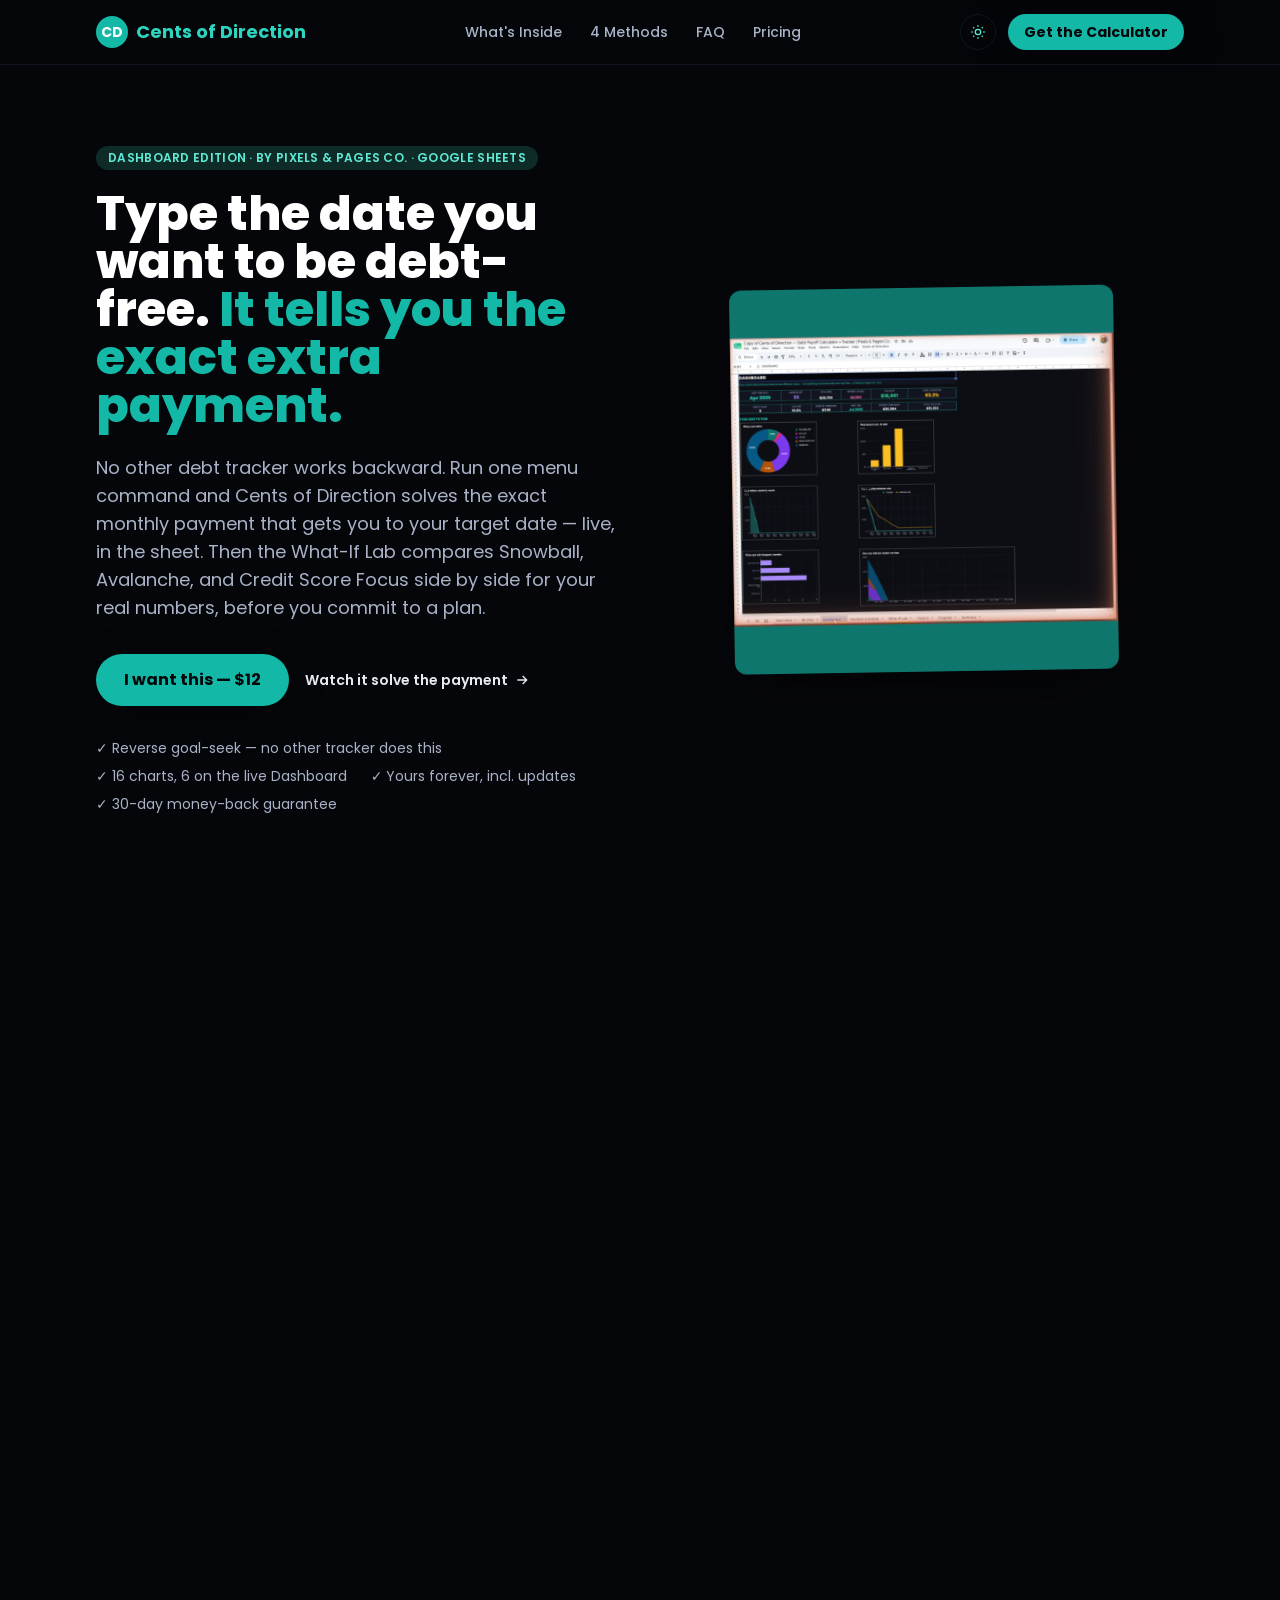
<file: index.html>
<!DOCTYPE html>
<html lang="en">
<head>
<meta charset="UTF-8" />
<meta name="viewport" content="width=device-width, initial-scale=1.0" />
<title>Cents of Direction — Debt Payoff Calculator &amp; Reverse Goal-Seek</title>
<meta name="description" content="Cents of Direction — a debt payoff calculator that works backward: type your target debt-free date and it solves the exact payment. Snowball, Avalanche, Credit Score Focus, and a live 3-way What-If Lab. 100% Google Sheets. Dashboard and Print editions." />
<!-- Redirect target is the -gumroad variant, not the plain file, while the Lemon Squeezy checkout
     stays TEMP-PAUSED (see cents-of-direction-dark.html). Revert to the plain files once LS clears
     and its buttons are re-enabled -- see cents-of-direction-RESUME-NEXT.md. -->
<meta http-equiv="refresh" content="0; url=cents-of-direction-dark-gumroad.html" />
<link rel="canonical" href="cents-of-direction-dark.html" />
</head>
<body style="font-family: system-ui, sans-serif; background:#05060a; color:#e8eaf2; display:grid; place-items:center; min-height:100vh; margin:0; text-align:center;">
  <div>
    <p style="font-size:1.1rem;">Taking you to <strong>Cents of Direction</strong>…</p>
    <p style="margin-top:1rem;">
      <a href="cents-of-direction-dark-gumroad.html" style="color:#2dd4bf; font-weight:600;">Dashboard Edition</a>
      &nbsp;·&nbsp;
      <a href="cents-of-direction-light-gumroad.html" style="color:#2dd4bf; font-weight:600;">Print Edition</a>
    </p>
  </div>
</body>
</html>
</file>
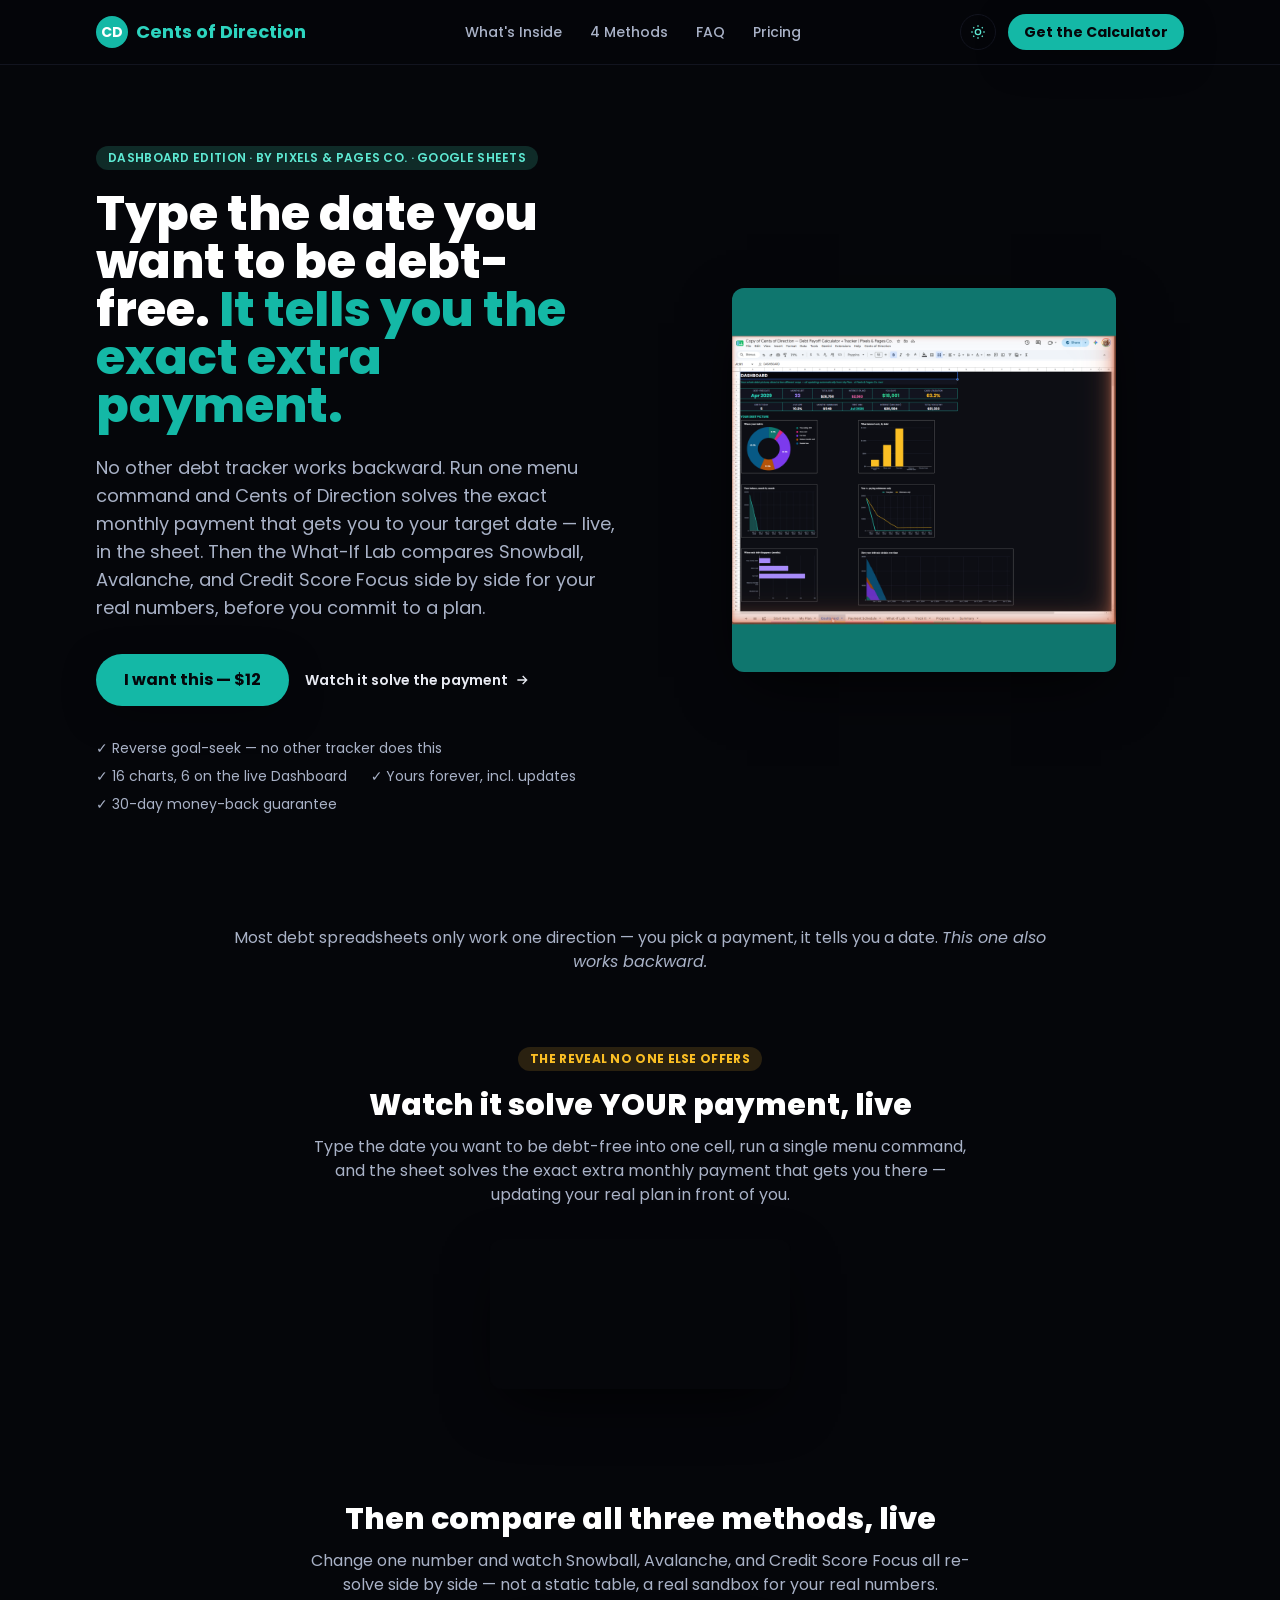
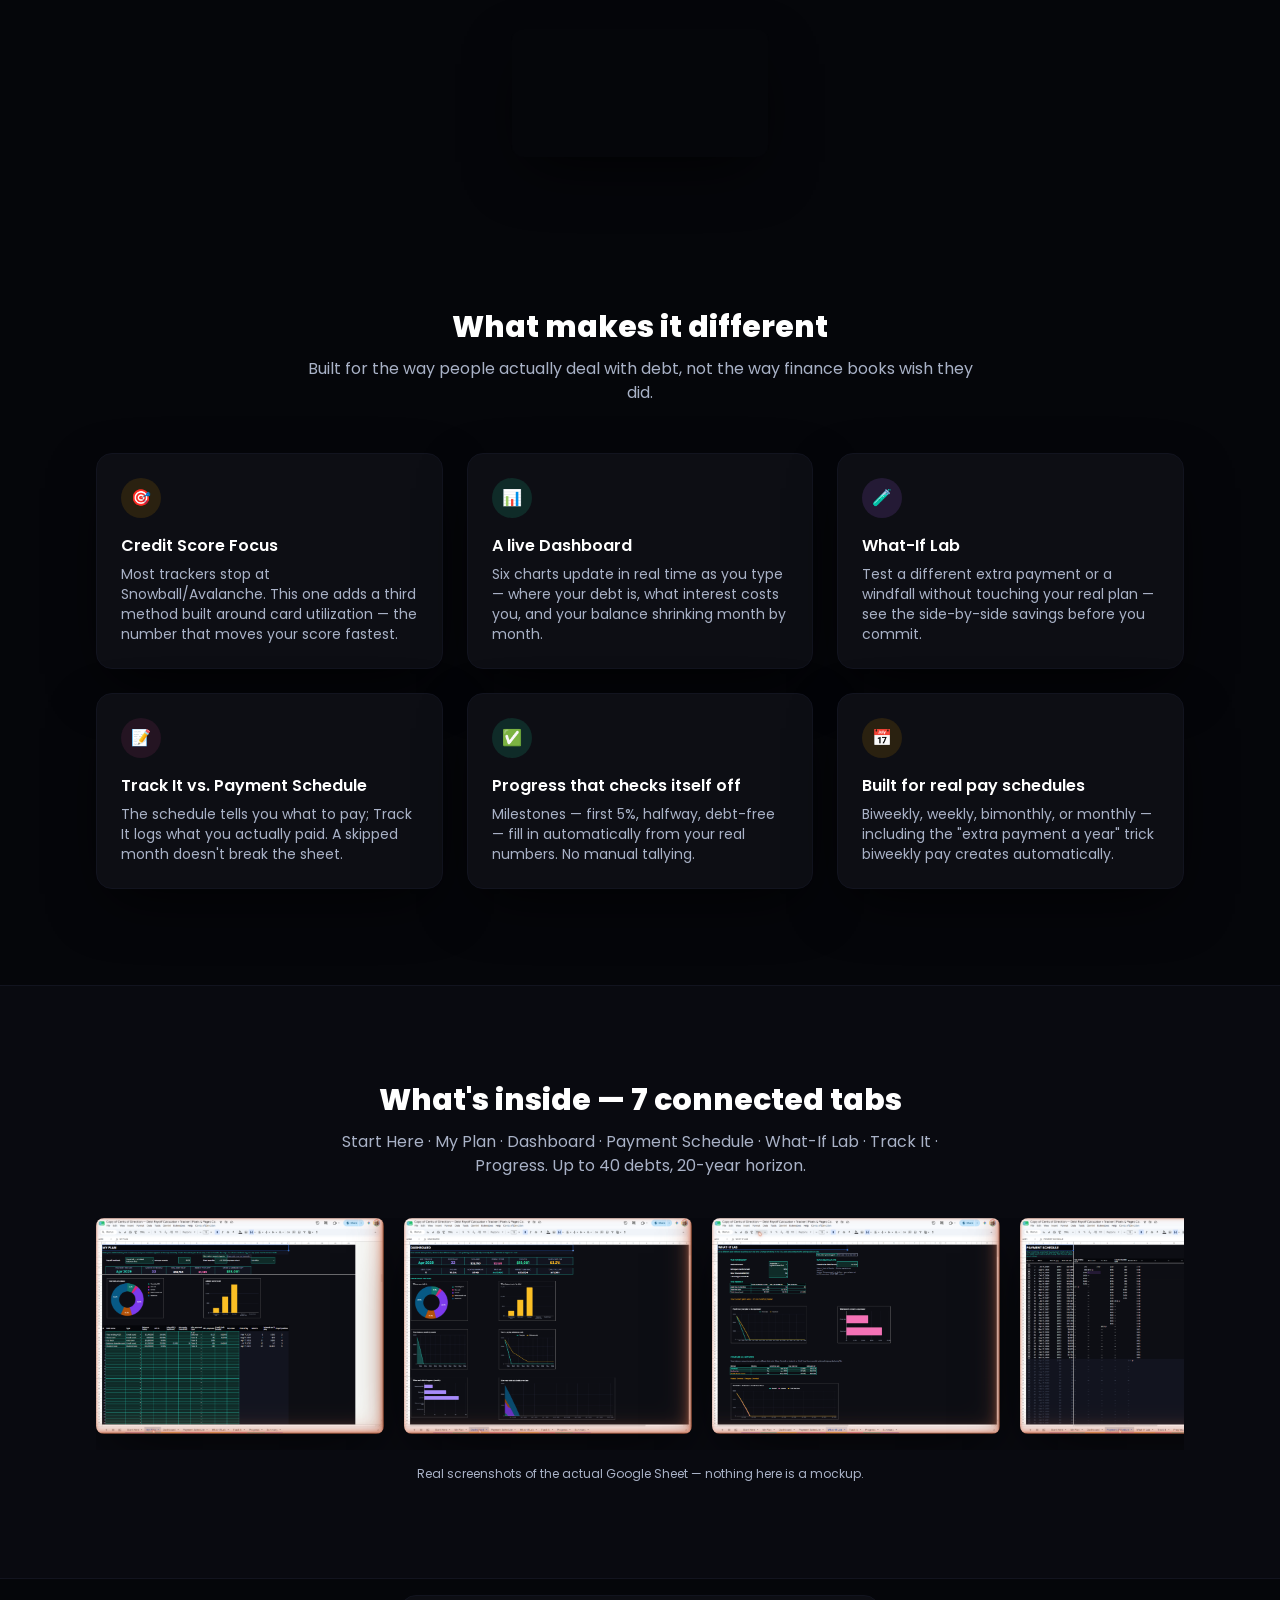
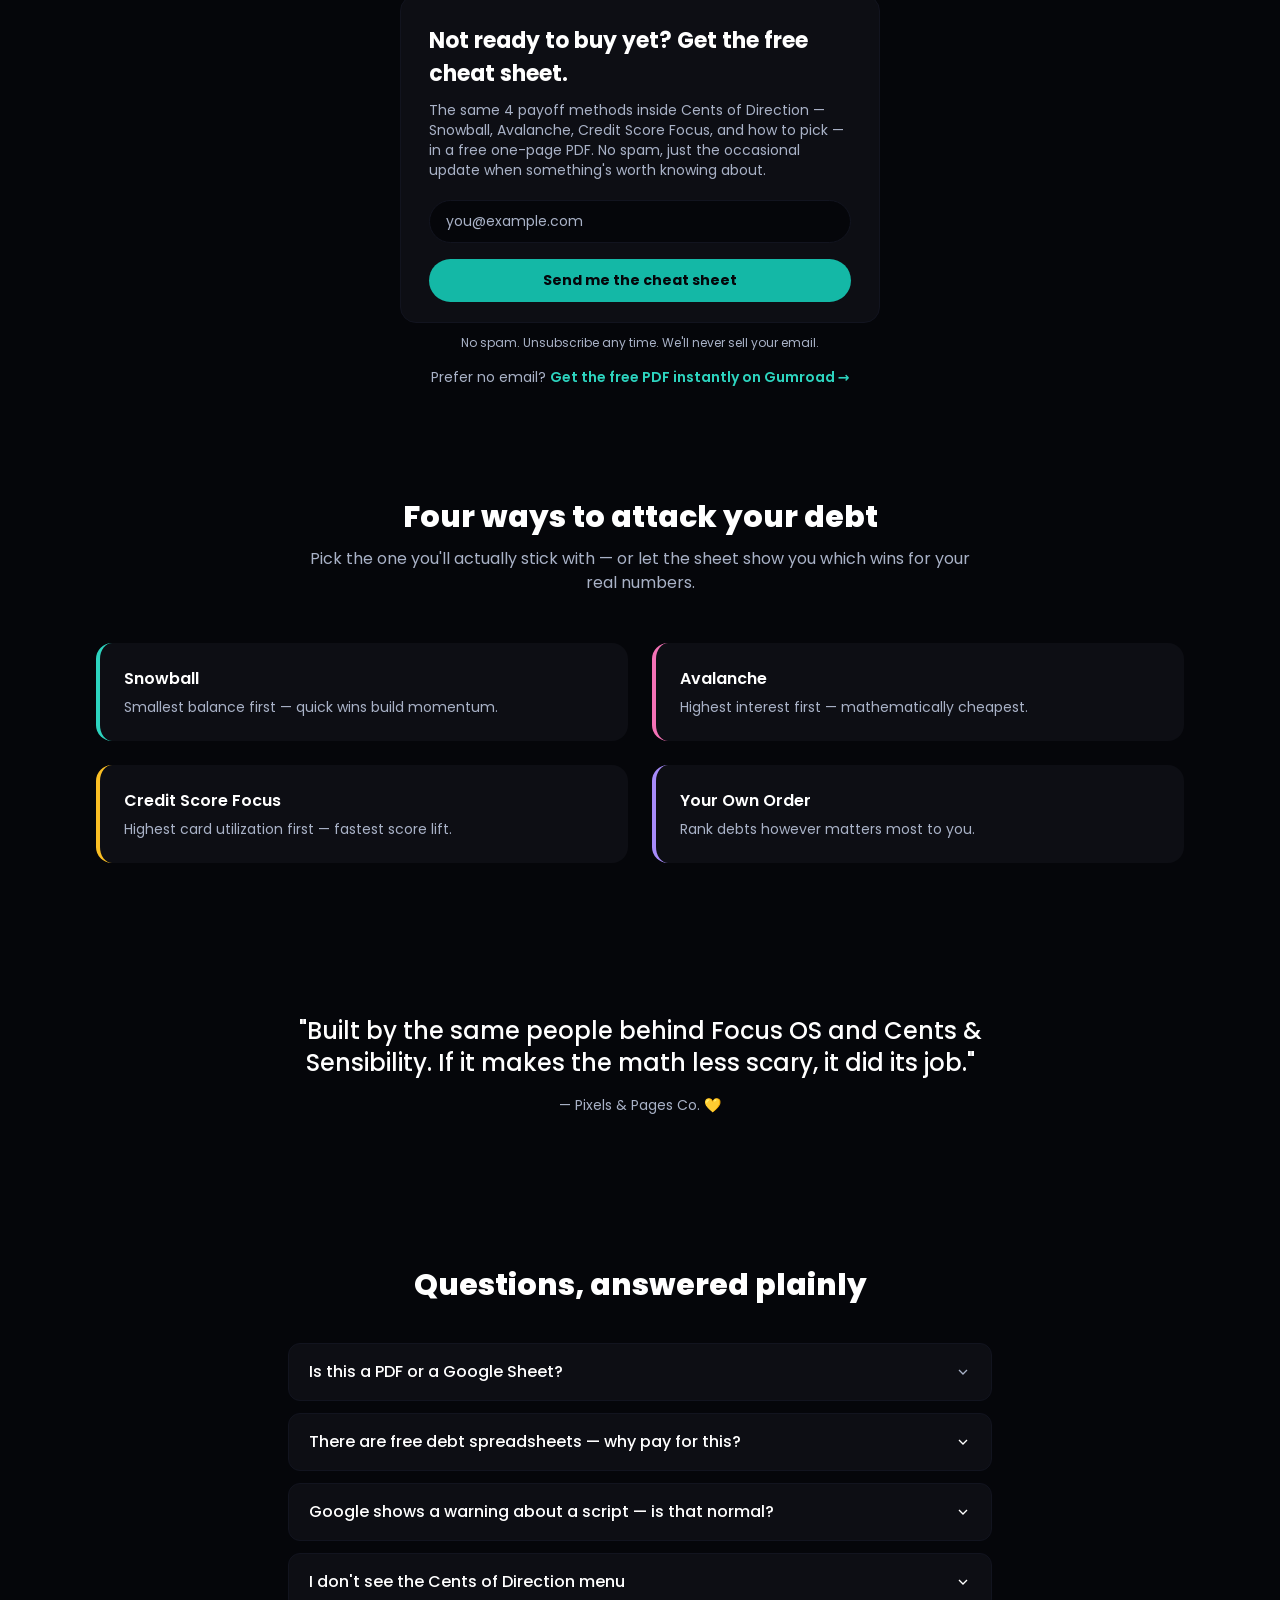
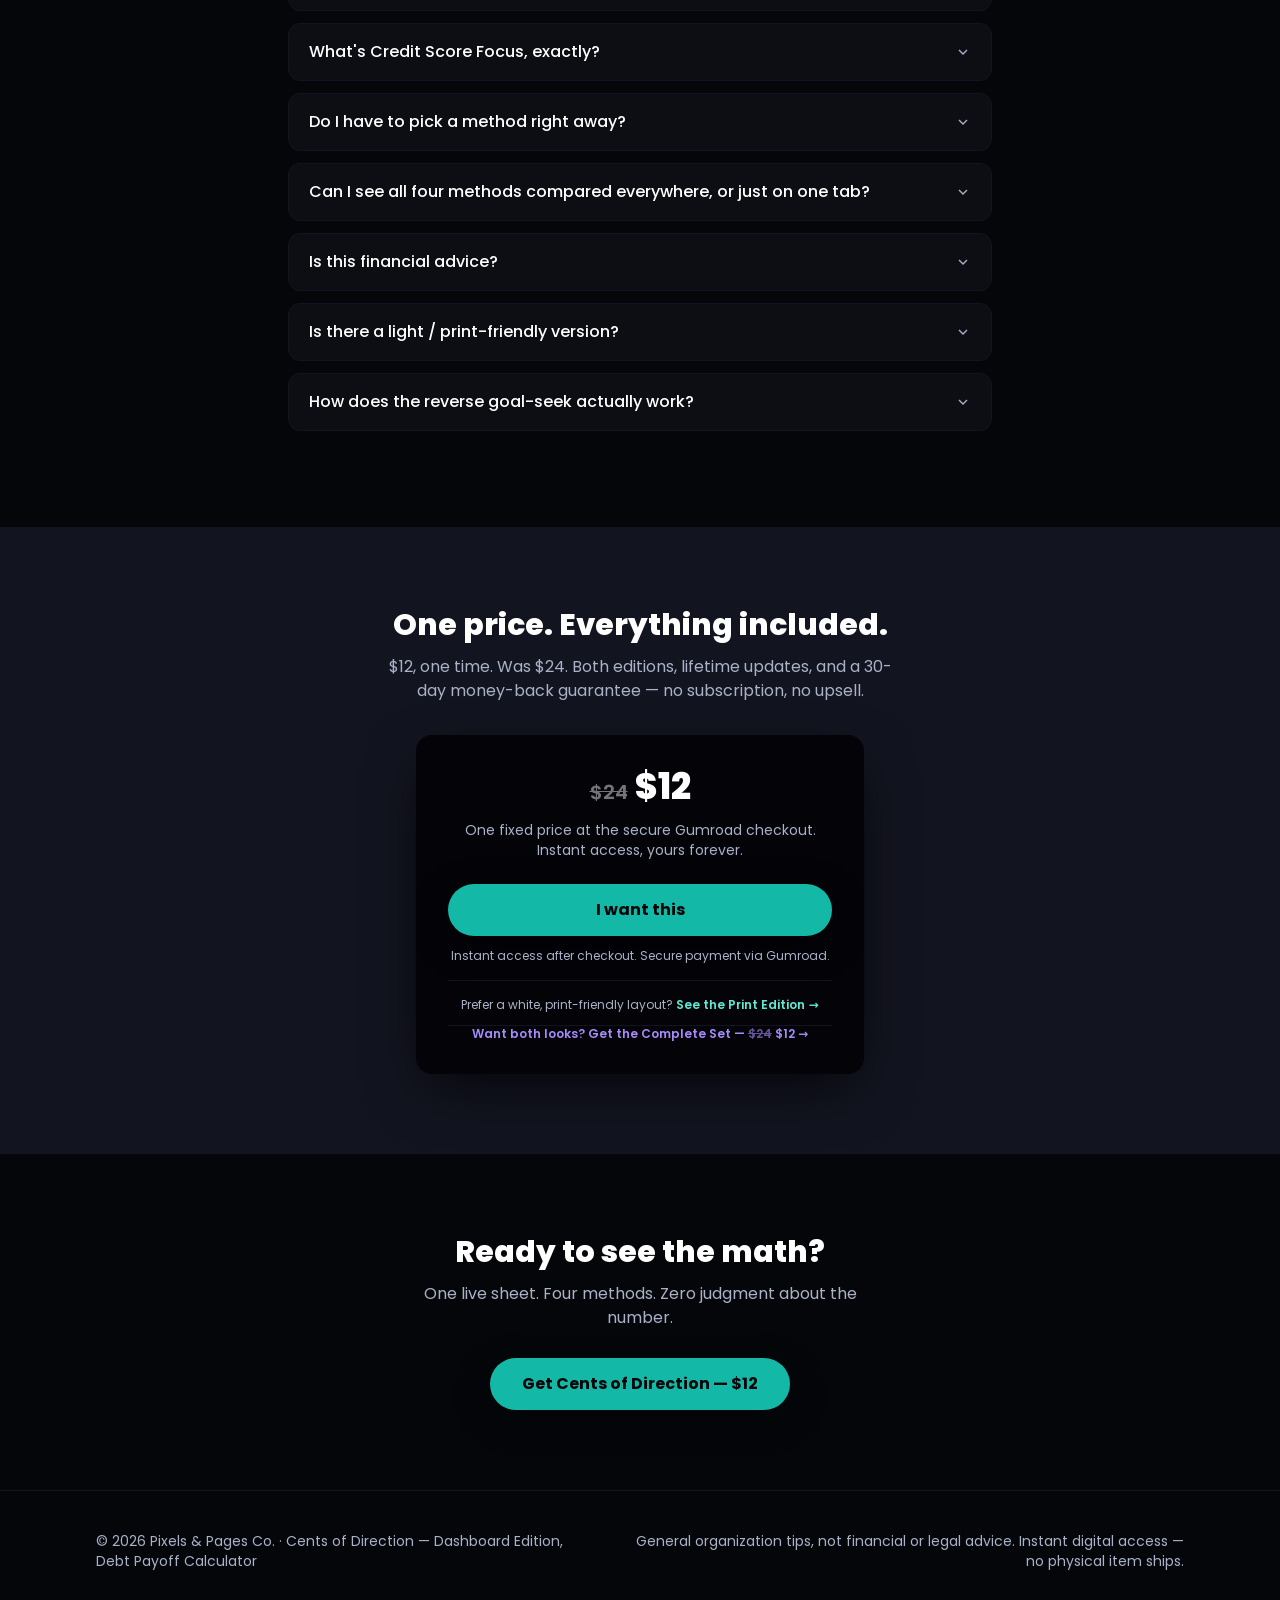
<file: cents-of-direction-dark-gumroad.html>
<!DOCTYPE html>
<html lang="en">
<head>
<meta charset="UTF-8" />
<meta name="viewport" content="width=device-width, initial-scale=1.0" />
<title>Cents of Direction — Dashboard Edition | Debt Payoff Calculator &amp; Reverse Goal-Seek</title>
<meta name="description" content="A debt payoff calculator that works backward: type the date you want to be debt-free and it solves the exact extra payment. Snowball, Avalanche, Credit Score Focus, or your own order, with a live 3-way What-If Lab, 16 charts, and a real Dashboard. 100% Google Sheets." />
<meta name="keywords" content="debt payoff calculator, debt snowball, debt avalanche, debt free planner, budget spreadsheet, Google Sheets template, credit card payoff, debt free journey, pay off debt fast, debt tracker printable, reverse goal seek" />
<link rel="canonical" href="https://trevm03-bit.github.io/cents-of-direction/cents-of-direction-dark.html" />
<meta name="robots" content="noindex,follow" />
<!-- Gumroad checkout (softlaunch, LS pending): https://trevster64.gumroad.com/l/cfpmz -->
<!-- GUMROAD VARIANT, generated 2026-07-20 from cents-of-direction-dark.html while LS's checkout was paused pending Stripe review. This is the LIVE, working checkout path (root index.html redirects here) — do not describe checkout as "paused" on this page, that only applies to the plain cents-of-direction-dark.html variant. As of 2026-07-22, LS review is still pending; decide whether to keep this Gumroad-primary permanently or revert once LS clears (see cents-of-direction-RESUME-NEXT.md). -->
<link rel="stylesheet" href="dark/tailwind.css">
<link rel="preconnect" href="https://fonts.googleapis.com"><link href="https://fonts.googleapis.com/css2?family=Poppins:wght@400;500;600;700;800&display=swap" rel="stylesheet">
<script data-goatcounter="https://pixelandpagesco.goatcounter.com/count" async src="//gc.zgo.at/count.js"></script>
<style>
  html { scroll-behavior: smooth; }
  @media (prefers-reduced-motion: reduce) {
    html { scroll-behavior: auto; }
    *, *::before, *::after { animation-duration: 0.001ms !important; animation-iteration-count: 1 !important; transition-duration: 0.001ms !important; }
  }
  .reveal { opacity: 0; transform: translateY(18px); transition: opacity 0.7s ease, transform 0.7s ease; }
  .reveal.in { opacity: 1; transform: translateY(0); }
  .cover-scroll { scrollbar-width: thin; }
  .cover-scroll::-webkit-scrollbar { height: 8px; }
  .cover-scroll::-webkit-scrollbar-thumb { background: rgba(45,212,191,0.3); border-radius: 8px; }
  .float-slow { animation: floaty 6s ease-in-out infinite; }
  @keyframes floaty { 0%,100% { transform: translateY(0px) rotate(-1deg); } 50% { transform: translateY(-10px) rotate(1deg); } }
  details > summary { list-style: none; cursor: pointer; }
  details > summary::-webkit-details-marker { display: none; }
  details[open] .chev { transform: rotate(180deg); }
</style>
</head>
<body>
<div id="cod-page-root" class="bg-white dark:bg-bg-900 text-bg-900 dark:text-bg-50 antialiased font-sans">

<!-- NAV -->
<header class="sticky top-0 z-40 backdrop-blur bg-white/85 dark:bg-bg-900/85 border-b border-bg-100 dark:border-bg-800">
  <div class="max-w-6xl mx-auto px-5 sm:px-8 h-16 flex items-center justify-between">
    <a href="#top" class="flex items-center gap-2 font-bold text-lg text-teal-600 dark:text-teal-400">
      <span class="inline-flex h-8 w-8 items-center justify-center rounded-full bg-teal-500 text-white text-sm">CD</span>
      <span class="hidden sm:inline">Cents of Direction</span>
    </a>
    <nav class="hidden md:flex items-center gap-7 text-sm font-medium text-bg-200">
      <a href="#inside" class="hover:text-teal-500 dark:hover:text-teal-300 transition-colors">What's Inside</a>
      <a href="#methods" class="hover:text-teal-500 dark:hover:text-teal-300 transition-colors">4 Methods</a>
      <a href="#faq" class="hover:text-teal-500 dark:hover:text-teal-300 transition-colors">FAQ</a>
      <a href="#pricing" class="hover:text-teal-500 dark:hover:text-teal-300 transition-colors">Pricing</a>
    </nav>
    <div class="flex items-center gap-3">
      <button id="theme-toggle" type="button" aria-label="Toggle dark mode" class="h-9 w-9 grid place-items-center rounded-full border border-bg-100 dark:border-bg-800 text-teal-600 dark:text-teal-300 hover:bg-teal-50 dark:hover:bg-bg-800 transition-colors">
        <svg id="icon-sun" xmlns="http://www.w3.org/2000/svg" class="h-4 w-4 hidden" viewBox="0 0 24 24" fill="none" stroke="currentColor" stroke-width="2"><circle cx="12" cy="12" r="4"/><path d="M12 2v2M12 20v2M4.9 4.9l1.4 1.4M17.7 17.7l1.4 1.4M2 12h2M20 12h2M4.9 19.1l1.4-1.4M17.7 6.3l1.4-1.4"/></svg>
        <svg id="icon-moon" xmlns="http://www.w3.org/2000/svg" class="h-4 w-4" viewBox="0 0 24 24" fill="none" stroke="currentColor" stroke-width="2"><path d="M21 12.8A9 9 0 1 1 11.2 3a7 7 0 0 0 9.8 9.8Z"/></svg>
      </button>
      <a href="https://trevster64.gumroad.com/l/cfpmz?wanted=true" data-goatcounter-click="checkout-open-dashboard" class="hidden sm:inline-flex items-center rounded-full bg-teal-500 hover:bg-teal-400 text-bg-900 text-sm font-bold px-4 py-2 shadow-soft transition-colors">
        Get the Calculator
      </a>
    </div>
  </div>
</header>

<main id="top">

  <!-- HERO -->
  <section class="relative overflow-hidden">
    <div class="absolute inset-0 -z-10 bg-gradient-to-b from-teal-50 via-white to-white dark:from-bg-800 dark:via-bg-900 dark:to-bg-900"></div>
    <div class="max-w-6xl mx-auto px-5 sm:px-8 pt-14 pb-16 md:pt-20 md:pb-24 grid md:grid-cols-2 gap-12 items-center">
      <div>
        <p class="inline-flex items-center gap-2 rounded-full bg-teal-50 dark:bg-teal-900 text-teal-700 dark:text-teal-300 text-xs font-semibold px-3 py-1 mb-5 tracking-wide uppercase">
          Dashboard Edition · By Pixels &amp; Pages Co. · Google Sheets
        </p>
        <h1 class="text-3xl sm:text-4xl md:text-5xl leading-tight font-extrabold text-bg-900 dark:text-white">
          Type the date you want to be debt-free.
          <span class="text-teal-500">It tells you the exact extra payment.</span>
        </h1>
        <p class="mt-6 text-lg text-bg-200 dark:text-bg-200 max-w-xl">
          No other debt tracker works backward. Run one menu command and Cents of Direction solves the exact monthly payment that gets you to your target date — live, in the sheet. Then the What-If Lab compares Snowball, Avalanche, and Credit Score Focus side by side for your real numbers, before you commit to a plan.
        </p>
        <div class="mt-8 flex flex-col sm:flex-row items-start sm:items-center gap-4">
          <a href="https://trevster64.gumroad.com/l/cfpmz?wanted=true" data-goatcounter-click="checkout-open-dashboard" class="inline-flex items-center justify-center gap-2 rounded-full bg-teal-500 hover:bg-teal-400 text-bg-900 font-bold px-7 py-3.5 shadow-soft transition-transform hover:-translate-y-0.5">
        I want this — $12
      </a>
          <a href="#goalseek" class="inline-flex items-center gap-1.5 text-sm font-semibold text-bg-900 dark:text-bg-100 hover:text-teal-500">
            Watch it solve the payment
            <svg xmlns="http://www.w3.org/2000/svg" class="h-4 w-4" viewBox="0 0 24 24" fill="none" stroke="currentColor" stroke-width="2"><path d="M5 12h14M13 6l6 6-6 6"/></svg>
          </a>
        </div>
        <div class="mt-8 flex flex-wrap gap-x-6 gap-y-2 text-sm text-bg-200">
          <span class="inline-flex items-center gap-1.5">✓ Reverse goal-seek — no other tracker does this</span>
          <span class="inline-flex items-center gap-1.5">✓ 16 charts, 6 on the live Dashboard</span>
          <span class="inline-flex items-center gap-1.5">✓ Yours forever, incl. updates</span>
          <span class="inline-flex items-center gap-1.5">✓ 30-day money-back guarantee</span>
        </div>
      </div>
      <div class="relative flex justify-center">
        <div class="absolute -inset-8 bg-teal-200/40 dark:bg-teal-900/30 blur-3xl rounded-full -z-10"></div>
        <img
          src="dark/cover-real.png"
          alt="Real screenshot of the Cents of Direction Dashboard tab — six live charts and KPI tiles"
          class="float-slow w-72 sm:w-96 rounded-xl shadow-soft dark:shadow-softd ring-1 ring-black/5"
        />
      </div>
    </div>
  </section>

  <!-- EMPATHY STRIP -->
  <section class="reveal max-w-4xl mx-auto px-5 sm:px-8 py-4 text-center">
    <p class="text-bg-200">
      Most debt spreadsheets only work one direction — you pick a payment, it tells you a date.
      <em>This one also works backward.</em>
    </p>
  </section>

  <!-- SEE IT IN ACTION: REVERSE GOAL-SEEK (the wedge, above the fold) -->
  <section id="goalseek" class="reveal max-w-6xl mx-auto px-5 sm:px-8 py-10 md:py-14">
    <div class="text-center max-w-2xl mx-auto mb-8">
      <p class="inline-flex items-center gap-1.5 rounded-full bg-copper-900 text-copper-400 text-xs font-bold px-3 py-1 mb-4 tracking-wide uppercase">The reveal no one else offers</p>
      <h2 class="text-2xl sm:text-3xl font-extrabold text-bg-900 dark:text-white">Watch it solve YOUR payment, live</h2>
      <p class="mt-3 text-bg-200">Type the date you want to be debt-free into one cell, run a single menu command, and the sheet solves the exact extra monthly payment that gets you there — updating your real plan in front of you.</p>
    </div>
    <div class="flex justify-center">
      <video
        class="w-64 sm:w-80 rounded-xl shadow-soft dark:shadow-softd ring-1 ring-black/5"
        src="dark/goalseek-reveal.mp4"
        autoplay muted loop playsinline preload="metadata"
        aria-label="Reverse goal-seek demo: typing a target debt-free date and watching the exact extra payment solve live"
        onplay="if (window.goatcounter) { window.goatcounter.count({path: 'goalseek-video-play-dashboard', event: true}); }"
      ></video>
    </div>
  </section>

  <!-- SEE IT IN ACTION: WHAT-IF LAB -->
  <section class="reveal max-w-6xl mx-auto px-5 sm:px-8 py-10 md:py-14">
    <div class="text-center max-w-2xl mx-auto mb-8">
      <h2 class="text-2xl sm:text-3xl font-extrabold text-bg-900 dark:text-white">Then compare all three methods, live</h2>
      <p class="mt-3 text-bg-200">Change one number and watch Snowball, Avalanche, and Credit Score Focus all re-solve side by side — not a static table, a real sandbox for your real numbers.</p>
    </div>
    <div class="flex justify-center">
      <video
        class="w-56 sm:w-64 rounded-xl shadow-soft dark:shadow-softd ring-1 ring-black/5"
        src="dark/compare-all-methods.mp4"
        autoplay muted loop playsinline preload="metadata"
        aria-label="What-If Lab demo: comparing Snowball, Avalanche, and Credit Score Focus side by side"
      ></video>
    </div>
  </section>

  <!-- WHAT MAKES IT DIFFERENT -->
  <section class="max-w-6xl mx-auto px-5 sm:px-8 py-16 md:py-24">
    <div class="text-center max-w-2xl mx-auto mb-12 reveal">
      <h2 class="text-2xl sm:text-3xl font-extrabold text-bg-900 dark:text-white">What makes it different</h2>
      <p class="mt-3 text-bg-200">Built for the way people actually deal with debt, not the way finance books wish they did.</p>
    </div>
    <div class="grid sm:grid-cols-2 lg:grid-cols-3 gap-6">
      <div class="reveal bg-bg-50 dark:bg-bg-850 border border-bg-100 dark:border-bg-800 rounded-2xl p-6 shadow-soft dark:shadow-softd">
        <div class="h-10 w-10 rounded-full bg-copper-900 dark:bg-copper-900 text-copper-400 grid place-items-center mb-4">🎯</div>
        <h3 class="font-semibold text-bg-900 dark:text-white mb-1.5">Credit Score Focus</h3>
        <p class="text-sm text-bg-200">Most trackers stop at Snowball/Avalanche. This one adds a third method built around card utilization — the number that moves your score fastest.</p>
      </div>
      <div class="reveal bg-bg-50 dark:bg-bg-850 border border-bg-100 dark:border-bg-800 rounded-2xl p-6 shadow-soft dark:shadow-softd">
        <div class="h-10 w-10 rounded-full bg-teal-900 dark:bg-teal-900 text-teal-400 grid place-items-center mb-4">📊</div>
        <h3 class="font-semibold text-bg-900 dark:text-white mb-1.5">A live Dashboard</h3>
        <p class="text-sm text-bg-200">Six charts update in real time as you type — where your debt is, what interest costs you, and your balance shrinking month by month.</p>
      </div>
      <div class="reveal bg-bg-50 dark:bg-bg-850 border border-bg-100 dark:border-bg-800 rounded-2xl p-6 shadow-soft dark:shadow-softd">
        <div class="h-10 w-10 rounded-full bg-purple-900 dark:bg-purple-900 text-purple-400 grid place-items-center mb-4">🧪</div>
        <h3 class="font-semibold text-bg-900 dark:text-white mb-1.5">What-If Lab</h3>
        <p class="text-sm text-bg-200">Test a different extra payment or a windfall without touching your real plan — see the side-by-side savings before you commit.</p>
      </div>
      <div class="reveal bg-bg-50 dark:bg-bg-850 border border-bg-100 dark:border-bg-800 rounded-2xl p-6 shadow-soft dark:shadow-softd">
        <div class="h-10 w-10 rounded-full bg-pink-500/10 text-pink-400 grid place-items-center mb-4">📝</div>
        <h3 class="font-semibold text-bg-900 dark:text-white mb-1.5">Track It vs. Payment Schedule</h3>
        <p class="text-sm text-bg-200">The schedule tells you what to pay; Track It logs what you actually paid. A skipped month doesn't break the sheet.</p>
      </div>
      <div class="reveal bg-bg-50 dark:bg-bg-850 border border-bg-100 dark:border-bg-800 rounded-2xl p-6 shadow-soft dark:shadow-softd">
        <div class="h-10 w-10 rounded-full bg-teal-900 dark:bg-teal-900 text-teal-400 grid place-items-center mb-4">✅</div>
        <h3 class="font-semibold text-bg-900 dark:text-white mb-1.5">Progress that checks itself off</h3>
        <p class="text-sm text-bg-200">Milestones — first 5%, halfway, debt-free — fill in automatically from your real numbers. No manual tallying.</p>
      </div>
      <div class="reveal bg-bg-50 dark:bg-bg-850 border border-bg-100 dark:border-bg-800 rounded-2xl p-6 shadow-soft dark:shadow-softd">
        <div class="h-10 w-10 rounded-full bg-copper-900 dark:bg-copper-900 text-copper-400 grid place-items-center mb-4">📅</div>
        <h3 class="font-semibold text-bg-900 dark:text-white mb-1.5">Built for real pay schedules</h3>
        <p class="text-sm text-bg-200">Biweekly, weekly, bimonthly, or monthly — including the "extra payment a year" trick biweekly pay creates automatically.</p>
      </div>
    </div>
  </section>

  <!-- INSIDE / PREVIEW CAROUSEL -->
  <section id="inside" class="bg-bg-50 dark:bg-bg-850/60 py-16 md:py-24 border-y border-bg-100 dark:border-bg-800">
    <div class="max-w-6xl mx-auto px-5 sm:px-8">
      <div class="text-center max-w-2xl mx-auto mb-10 reveal">
        <h2 class="text-2xl sm:text-3xl font-extrabold text-bg-900 dark:text-white">What's inside — 7 connected tabs</h2>
        <p class="mt-3 text-bg-200">
          Start Here · My Plan · Dashboard · Payment Schedule · What-If Lab · Track It · Progress. Up to 40 debts, 20-year horizon.
        </p>
      </div>
      <div class="cover-scroll reveal flex gap-5 overflow-x-auto pb-4 snap-x snap-mandatory">
        <img src="dark/stills/my-plan.png" alt="Real screenshot — My Plan, enter debts once and pick a method" class="snap-center shrink-0 w-56 sm:w-72 rounded-lg shadow-soft dark:shadow-softd ring-1 ring-black/5" />
        <img src="dark/stills/dashboard.png" alt="Real screenshot — Dashboard with six live charts" class="snap-center shrink-0 w-56 sm:w-72 rounded-lg shadow-soft dark:shadow-softd ring-1 ring-black/5" />
        <img src="dark/stills/what-if-lab.png" alt="Real screenshot — What-If Lab, reverse goal-seek and 3-way method compare" class="snap-center shrink-0 w-56 sm:w-72 rounded-lg shadow-soft dark:shadow-softd ring-1 ring-black/5" />
        <img src="dark/stills/payment-schedule.png" alt="Real screenshot — Payment Schedule, every payment laid out" class="snap-center shrink-0 w-56 sm:w-72 rounded-lg shadow-soft dark:shadow-softd ring-1 ring-black/5" />
        <img src="dark/stills/track-it.png" alt="Real screenshot — Track It, logging what you actually paid" class="snap-center shrink-0 w-56 sm:w-72 rounded-lg shadow-soft dark:shadow-softd ring-1 ring-black/5" />
        <img src="dark/stills/progress.png" alt="Real screenshot — Progress milestones filling in automatically" class="snap-center shrink-0 w-56 sm:w-72 rounded-lg shadow-soft dark:shadow-softd ring-1 ring-black/5" />
      </div>
      <p class="reveal text-center text-xs text-bg-200 mt-4">Real screenshots of the actual Google Sheet — nothing here is a mockup.</p>
    </div>
  </section>

  <!-- EMAIL OPT-IN / LEAD MAGNET -->
  <section id="cheat-sheet" class="reveal max-w-2xl mx-auto px-5 sm:px-8 py-4 md:py-8">
    <style type="text/css">@import url("https://assets.mlcdn.com/fonts.css?version=1784201");</style>
    <style type="text/css">
    .ml-form-embedSubmitLoad { display: inline-block; width: 20px; height: 20px; }
    .g-recaptcha { transform: scale(1); -webkit-transform: scale(1); transform-origin: 0 0; -webkit-transform-origin: 0 0; height: ; }
    .sr-only { position: absolute; width: 1px; height: 1px; padding: 0; margin: -1px; overflow: hidden; clip: rect(0,0,0,0); border: 0; }
    .ml-form-embedSubmitLoad:after { content: " "; display: block; width: 11px; height: 11px; margin: 1px; border-radius: 50%; border: 4px solid #fff; border-color: #ffffff #ffffff #ffffff transparent; animation: ml-form-embedSubmitLoad 1.2s linear infinite; }
    @keyframes ml-form-embedSubmitLoad { 0% { transform: rotate(0deg); } 100% { transform: rotate(360deg); } }
    #mlb2-43909815.ml-form-embedContainer { box-sizing: border-box; display: table; margin: 0 auto; position: static; width: 100% !important; }
    #mlb2-43909815.ml-form-embedContainer h4, #mlb2-43909815.ml-form-embedContainer p, #mlb2-43909815.ml-form-embedContainer span, #mlb2-43909815.ml-form-embedContainer button { text-transform: none !important; letter-spacing: normal !important; }
    #mlb2-43909815.ml-form-embedContainer .ml-form-embedWrapper { background-color: #0d0e14; border-width: 1px; border-color: #12141f; border-radius: 16px; box-sizing: border-box; display: inline-block !important; margin: 0; padding: 0; position: relative; }
    #mlb2-43909815.ml-form-embedContainer .ml-form-embedWrapper.embedForm { max-width: 480px; width: 100%; }
    #mlb2-43909815.ml-form-embedContainer .ml-form-align-center { text-align: center; }
    #mlb2-43909815.ml-form-embedContainer .ml-form-embedWrapper .ml-form-embedBody { padding: 28px 28px 0 28px; }
    #mlb2-43909815.ml-form-embedContainer .ml-form-embedWrapper .ml-form-embedBody .ml-form-embedContent { text-align: left; margin: 0 0 20px 0; }
    #mlb2-43909815.ml-form-embedContainer .ml-form-embedWrapper .ml-form-embedBody .ml-form-embedContent h4 { color: #ffffff; font-family: 'Poppins', 'Open Sans', Arial, Helvetica, sans-serif; font-size: 22px; font-weight: 700; margin: 0 0 10px 0; text-align: left; }
    #mlb2-43909815.ml-form-embedContainer .ml-form-embedWrapper .ml-form-embedBody .ml-form-embedContent p { color: #a9b2c7; font-family: 'Poppins', 'Open Sans', Arial, Helvetica, sans-serif; font-size: 14px; font-weight: 400; line-height: 20px; margin: 0; text-align: left; }
    #mlb2-43909815.ml-form-embedContainer .ml-form-embedWrapper .ml-block-form .ml-field-group { text-align: left!important; }
    #mlb2-43909815.ml-form-embedContainer .ml-form-embedWrapper .ml-form-embedBody .ml-form-formContent, #mlb2-43909815.ml-form-embedContainer .ml-form-embedWrapper .ml-form-embedBody .ml-form-checkboxRow { margin: 0 0 16px 0; width: 100%; }
    #mlb2-43909815.ml-form-embedContainer .ml-form-embedWrapper .ml-form-embedBody .ml-form-fieldRow { margin: 0; width: 100%; }
    #mlb2-43909815.ml-form-embedContainer .ml-form-embedWrapper .ml-form-embedBody .ml-form-fieldRow input { background-color: #05060a !important; color: #e8eaf2 !important; border-color: #12141f; border-radius: 999px !important; border-style: solid !important; border-width: 1px !important; font-family: 'Poppins', 'Open Sans', Arial, Helvetica, sans-serif; font-size: 14px !important; line-height: 21px !important; margin: 0; padding: 10px 16px !important; width: 100% !important; box-sizing: border-box !important; max-width: 100% !important; }
    #mlb2-43909815.ml-form-embedContainer .ml-form-embedWrapper .ml-form-embedBody .ml-form-fieldRow input::placeholder { color: #a9b2c7; }
    #mlb2-43909815.ml-form-embedContainer .ml-form-embedWrapper .ml-form-embedBody .ml-form-embedSubmit { margin: 0 0 20px 0; float: left; width: 100%; }
    #mlb2-43909815.ml-form-embedContainer .ml-form-embedWrapper .ml-form-embedBody .ml-form-embedSubmit button { background-color: #14b8a6 !important; border: none !important; border-radius: 999px !important; box-shadow: none !important; color: #05060a !important; cursor: pointer; font-family: 'Poppins', 'Open Sans', Arial, Helvetica, sans-serif !important; font-size: 14px !important; font-weight: 700 !important; line-height: 21px !important; height: auto; padding: 11px !important; width: 100% !important; box-sizing: border-box !important; }
    #mlb2-43909815.ml-form-embedContainer .ml-form-embedWrapper .ml-form-embedBody .ml-form-embedSubmit button.loading { display: none; }
    #mlb2-43909815.ml-form-embedContainer .ml-form-embedWrapper .ml-form-embedBody .ml-form-embedSubmit button:hover { background-color: #2dd4bf !important; }
    #mlb2-43909815.ml-form-embedContainer .ml-form-embedWrapper .ml-form-successBody { padding: 28px; }
    #mlb2-43909815.ml-form-embedContainer .ml-form-embedWrapper .ml-form-successBody .ml-form-successContent { text-align: center; margin: 0; }
    #mlb2-43909815.ml-form-embedContainer .ml-form-embedWrapper .ml-form-successBody .ml-form-successContent h4 { color: #ffffff; font-family: 'Poppins', sans-serif; font-size: 20px; margin: 0 0 8px 0; }
    #mlb2-43909815.ml-form-embedContainer .ml-form-embedWrapper .ml-form-successBody .ml-form-successContent p { color: #a9b2c7; font-family: 'Poppins', sans-serif; font-size: 14px; margin: 0; }
    .ml-error input { border-color: #ec4899 !important; }
    @media only screen and (max-width: 400px){ .ml-form-embedWrapper.embedForm { width: 100%!important; } }
    </style>
    <div id="mlb2-43909815" class="ml-form-embedContainer ml-subscribe-form ml-subscribe-form-43909815">
      <div class="ml-form-align-center">
        <div class="ml-form-embedWrapper embedForm">
          <div class="ml-form-embedBody ml-form-embedBodyDefault row-form">
            <div class="ml-form-embedContent">
              <h4>Not ready to buy yet? Get the free cheat sheet.</h4>
              <p>The same 4 payoff methods inside Cents of Direction — Snowball, Avalanche, Credit Score Focus, and how to pick — in a free one-page PDF. No spam, just the occasional update when something's worth knowing about.</p>
            </div>
            <form class="ml-block-form" action="https://assets.mailerlite.com/jsonp/2519636/forms/193464809424946713/subscribe" data-code="" method="post" target="_blank">
              <div class="ml-form-formContent">
                <div class="ml-form-fieldRow ml-last-item">
                  <div class="ml-field-group ml-field-email ml-validate-email ml-validate-required">
                    <input aria-label="email" aria-required="true" type="email" class="form-control" name="fields[email]" placeholder="you@example.com" autocomplete="email">
                  </div>
                </div>
              </div>
              <input type="hidden" name="ml-submit" value="1">
              <div class="ml-form-embedSubmit">
                <button type="submit" class="primary">Send me the cheat sheet</button>
                <button disabled="disabled" style="display: none;" type="button" class="loading"><div class="ml-form-embedSubmitLoad"></div><span class="sr-only">Loading...</span></button>
              </div>
              <input type="hidden" name="anticsrf" value="true">
            </form>
          </div>
          <div class="ml-form-successBody row-success" style="display: none">
            <div class="ml-form-successContent">
              <h4>Thank you!</h4>
              <p>Check your inbox for the cheat sheet — it should land any minute.</p>
            </div>
          </div>
        </div>
      </div>
    </div>
    <p class="text-center text-xs text-bg-200 mt-3">No spam. Unsubscribe any time. We'll never sell your email.</p>
    <p class="text-center text-sm text-bg-200 mt-4">Prefer no email? <a href="https://trevster64.gumroad.com/l/debtpayoffcheatsheet" data-goatcounter-click="cheat-sheet-gumroad-direct" target="_blank" rel="noopener" class="font-semibold text-teal-400 hover:underline">Get the free PDF instantly on Gumroad →</a></p>
    <script>
      function ml_webform_success_43909815() {
        var $ = ml_jQuery || jQuery;
        $('.ml-subscribe-form-43909815 .row-success').show();
        $('.ml-subscribe-form-43909815 .row-form').hide();
      }
    </script>
    <script src="https://groot.mailerlite.com/js/w/webforms.min.js?v83147fa8ce2d95cb73ece7f28b469519" type="text/javascript"></script>
    <script>fetch("https://assets.mailerlite.com/jsonp/2519636/forms/193464809424946713/takel")</script>
  </section>

  <!-- METHODS -->
  <section id="methods" class="max-w-6xl mx-auto px-5 sm:px-8 py-16 md:py-24">
    <div class="text-center max-w-2xl mx-auto mb-12 reveal">
      <h2 class="text-2xl sm:text-3xl font-extrabold text-bg-900 dark:text-white">Four ways to attack your debt</h2>
      <p class="mt-3 text-bg-200">Pick the one you'll actually stick with — or let the sheet show you which wins for your real numbers.</p>
    </div>
    <div class="grid md:grid-cols-2 gap-6">
      <div class="reveal p-6 rounded-2xl border-l-4 border-teal-400 bg-bg-50 dark:bg-bg-850">
        <h3 class="font-semibold text-bg-900 dark:text-white">Snowball</h3>
        <p class="text-sm text-bg-200 mt-1.5">Smallest balance first — quick wins build momentum.</p>
      </div>
      <div class="reveal p-6 rounded-2xl border-l-4 border-pink-400 bg-bg-50 dark:bg-bg-850">
        <h3 class="font-semibold text-bg-900 dark:text-white">Avalanche</h3>
        <p class="text-sm text-bg-200 mt-1.5">Highest interest first — mathematically cheapest.</p>
      </div>
      <div class="reveal p-6 rounded-2xl border-l-4 border-copper-400 bg-bg-50 dark:bg-bg-850">
        <h3 class="font-semibold text-bg-900 dark:text-white">Credit Score Focus</h3>
        <p class="text-sm text-bg-200 mt-1.5">Highest card utilization first — fastest score lift.</p>
      </div>
      <div class="reveal p-6 rounded-2xl border-l-4 border-purple-400 bg-bg-50 dark:bg-bg-850">
        <h3 class="font-semibold text-bg-900 dark:text-white">Your Own Order</h3>
        <p class="text-sm text-bg-200 mt-1.5">Rank debts however matters most to you.</p>
      </div>
    </div>
  </section>

  <!-- TRUST / MAKER NOTE -->
  <section class="relative overflow-hidden">
    <div class="absolute inset-0 -z-10 bg-teal-600 dark:bg-bg-800"></div>
    <div class="max-w-3xl mx-auto px-5 sm:px-8 py-14 text-center reveal">
      <p class="text-xl sm:text-2xl text-white leading-relaxed font-medium">
        "Built by the same people behind Focus OS and Cents &amp; Sensibility. If it makes the math less scary, it did its job."
      </p>
      <p class="mt-4 text-teal-100/80 dark:text-bg-200 text-sm">— Pixels &amp; Pages Co. 💛</p>
    </div>
  </section>

  <!-- FAQ -->
  <section id="faq" class="max-w-3xl mx-auto px-5 sm:px-8 py-16 md:py-24">
    <h2 class="reveal text-2xl sm:text-3xl font-extrabold text-bg-900 dark:text-white text-center mb-10">Questions, answered plainly</h2>
    <div class="space-y-3">
      <details class="reveal group bg-bg-50 dark:bg-bg-850 border border-bg-100 dark:border-bg-800 rounded-xl px-5 py-4">
        <summary class="flex items-center justify-between font-medium text-bg-900 dark:text-white">
          Is this a PDF or a Google Sheet?
          <svg class="chev h-4 w-4 shrink-0 transition-transform text-bg-200" viewBox="0 0 24 24" fill="none" stroke="currentColor" stroke-width="2"><path d="M6 9l6 6 6-6"/></svg>
        </summary>
        <p class="mt-3 text-sm text-bg-200">A live Google Sheet, not a PDF. After checkout you'll get a link to click "Make a Copy" — it lands in your own Drive, fully editable, no plugin or login beyond your normal Google account.</p>
      </details>
      <details class="reveal group bg-bg-50 dark:bg-bg-850 border border-bg-100 dark:border-bg-800 rounded-xl px-5 py-4">
        <summary class="flex items-center justify-between font-medium text-bg-900 dark:text-white">
          There are free debt spreadsheets — why pay for this?
          <svg class="chev h-4 w-4 shrink-0 transition-transform text-bg-500" viewBox="0 0 24 24" fill="none" stroke="currentColor" stroke-width="2"><path d="M6 9l6 6 6-6"/></svg>
        </summary>
        <p class="mt-3 text-sm text-bg-200">Most free trackers run one direction: you enter a payment, they tell you a date. This one also runs backward — type the date you want to be debt-free and it solves the exact payment that gets you there, then compares Snowball, Avalanche and Credit Score Focus side by side on your real numbers. If that reverse calculation isn't something you need, a free tracker will serve you perfectly well.</p>
      </details>
      <details class="reveal group bg-bg-50 dark:bg-bg-850 border border-bg-100 dark:border-bg-800 rounded-xl px-5 py-4">
        <summary class="flex items-center justify-between font-medium text-bg-900 dark:text-white">
          Google shows a warning about a script — is that normal?
          <svg class="chev h-4 w-4 shrink-0 transition-transform text-bg-500" viewBox="0 0 24 24" fill="none" stroke="currentColor" stroke-width="2"><path d="M6 9l6 6 6-6"/></svg>
        </summary>
        <p class="mt-3 text-sm text-bg-200">Yes, and it's expected. The solver runs on Google Apps Script, so before you copy the sheet Google tells you the attached script will be copied too, and the first time you run the solver it asks you to authorise it. That's Google's standard flow for any spreadsheet with a menu command. If you'd rather not authorise anything, the workbook still works as an ordinary spreadsheet — the one feature that needs the script is the reverse solver.</p>
      </details>
      <details class="reveal group bg-bg-50 dark:bg-bg-850 border border-bg-100 dark:border-bg-800 rounded-xl px-5 py-4">
        <summary class="flex items-center justify-between font-medium text-bg-900 dark:text-white">
          I don't see the Cents of Direction menu
          <svg class="chev h-4 w-4 shrink-0 transition-transform text-bg-500" viewBox="0 0 24 24" fill="none" stroke="currentColor" stroke-width="2"><path d="M6 9l6 6 6-6"/></svg>
        </summary>
        <p class="mt-3 text-sm text-bg-200">Give it a few seconds. Google draws custom menus after the rest of the sheet has finished loading, so on first open the menu shows up a moment later than everything else. If it still isn't there, reload the tab once.</p>
      </details>
      <details class="reveal group bg-bg-50 dark:bg-bg-850 border border-bg-100 dark:border-bg-800 rounded-xl px-5 py-4">
        <summary class="flex items-center justify-between font-medium text-bg-900 dark:text-white">
          What's Credit Score Focus, exactly?
          <svg class="chev h-4 w-4 shrink-0 transition-transform text-bg-200" viewBox="0 0 24 24" fill="none" stroke="currentColor" stroke-width="2"><path d="M6 9l6 6 6-6"/></svg>
        </summary>
        <p class="mt-3 text-sm text-bg-200">A payoff order built around card utilization instead of balance or interest rate — it tackles whichever card is closest to hurting your credit score, and shows exactly when each card hits a utilization goal you set.</p>
      </details>
      <details class="reveal group bg-bg-50 dark:bg-bg-850 border border-bg-100 dark:border-bg-800 rounded-xl px-5 py-4">
        <summary class="flex items-center justify-between font-medium text-bg-900 dark:text-white">
          Do I have to pick a method right away?
          <svg class="chev h-4 w-4 shrink-0 transition-transform text-bg-200" viewBox="0 0 24 24" fill="none" stroke="currentColor" stroke-width="2"><path d="M6 9l6 6 6-6"/></svg>
        </summary>
        <p class="mt-3 text-sm text-bg-200">No — What-If Lab always shows Snowball vs. Avalanche vs. Credit Score Focus side by side for your real numbers, so you can compare before committing, and change your mind later without losing anything.</p>
      </details>
      <details class="reveal group bg-bg-50 dark:bg-bg-850 border border-bg-100 dark:border-bg-800 rounded-xl px-5 py-4">
        <summary class="flex items-center justify-between font-medium text-bg-900 dark:text-white">
          Can I see all four methods compared everywhere, or just on one tab?
          <svg class="chev h-4 w-4 shrink-0 transition-transform text-bg-200" viewBox="0 0 24 24" fill="none" stroke="currentColor" stroke-width="2"><path d="M6 9l6 6 6-6"/></svg>
        </summary>
        <p class="mt-3 text-sm text-bg-200">The What-If Lab tab is exactly where that happens — it automatically compares Snowball, Avalanche, and Credit Score Focus side by side, using your real numbers. Every other tab (My Plan, Dashboard, Payment Schedule, Track It, Progress) follows whichever single method you've chosen on My Plan, and "Your own order" is a 4th option you can select there too — it just sits outside the automatic 3-way comparison since it's a custom ranking, not a fixed formula.</p>
      </details>
      <details class="reveal group bg-bg-50 dark:bg-bg-850 border border-bg-100 dark:border-bg-800 rounded-xl px-5 py-4">
        <summary class="flex items-center justify-between font-medium text-bg-900 dark:text-white">
          Is this financial advice?
          <svg class="chev h-4 w-4 shrink-0 transition-transform text-bg-200" viewBox="0 0 24 24" fill="none" stroke="currentColor" stroke-width="2"><path d="M6 9l6 6 6-6"/></svg>
        </summary>
        <p class="mt-3 text-sm text-bg-200">No. This tool offers general organization and planning structure, not financial or legal advice. For decisions specific to you, talk to a licensed professional.</p>
      </details>
      <details class="reveal group bg-bg-50 dark:bg-bg-850 border border-bg-100 dark:border-bg-800 rounded-xl px-5 py-4">
        <summary class="flex items-center justify-between font-medium text-bg-900 dark:text-white">
          Is there a light / print-friendly version?
          <svg class="chev h-4 w-4 shrink-0 transition-transform text-bg-200" viewBox="0 0 24 24" fill="none" stroke="currentColor" stroke-width="2"><path d="M6 9l6 6 6-6"/></svg>
        </summary>
        <p class="mt-3 text-sm text-bg-200">Yes — the exact same calculator, including the reverse goal-seek and What-If Lab, on a white, toner-friendly background, sold separately as the "Print Edition." <a href="cents-of-direction-light-gumroad.html" class="font-semibold text-teal-600 dark:text-teal-300 hover:underline">See it here →</a></p>
      </details>
      <details class="reveal group bg-bg-50 dark:bg-bg-850 border border-bg-100 dark:border-bg-800 rounded-xl px-5 py-4">
        <summary class="flex items-center justify-between font-medium text-bg-900 dark:text-white">
          How does the reverse goal-seek actually work?
          <svg class="chev h-4 w-4 shrink-0 transition-transform text-bg-200" viewBox="0 0 24 24" fill="none" stroke="currentColor" stroke-width="2"><path d="M6 9l6 6 6-6"/></svg>
        </summary>
        <p class="mt-3 text-sm text-bg-200">The What-If Lab tab has a "Work Backwards" section: type the date you want to be debt-free, then run the command from the sheet's own "Cents of Direction" menu. It solves for the exact extra monthly payment that gets you there and shows you the number — all inside your own copy, no add-ons or external tools involved. (The first run asks for a one-time Google authorization — normal for any custom Sheets menu, not a bug.)</p>
      </details>
    </div>
  </section>

  <!-- PRICING -->
  <section id="pricing" class="bg-teal-600 dark:bg-bg-800 relative overflow-hidden">
    <div class="max-w-3xl mx-auto px-5 sm:px-8 py-16 md:py-20 text-center">
      <h2 class="reveal text-2xl sm:text-3xl font-extrabold text-white">One price. Everything included.</h2>
      <p class="reveal mt-3 text-teal-50 dark:text-bg-200 max-w-lg mx-auto">
        $12, one time. Was $24. Both editions, lifetime updates, and a 30-day money-back guarantee — no subscription, no upsell.
      </p>

      <div class="reveal mt-8 bg-white dark:bg-bg-950 rounded-2xl shadow-soft dark:shadow-softd max-w-md mx-auto p-6 sm:p-8">
        <p class="text-4xl font-extrabold text-bg-900 dark:text-white"><span style="text-decoration:line-through;opacity:.45;font-size:.55em;font-weight:600">$24</span> $12</p>
        <p class="mt-2 text-sm text-bg-200">One fixed price at the secure Gumroad checkout. Instant access, yours forever.</p>
        <a href="https://trevster64.gumroad.com/l/cfpmz?wanted=true" data-goatcounter-click="checkout-open-dashboard" class="mt-6 w-full inline-flex items-center justify-center gap-2 rounded-full bg-teal-500 hover:bg-teal-400 text-bg-900 font-bold px-6 py-3.5 shadow-soft transition-transform hover:-translate-y-0.5">
        I want this
      </a>
        <p class="mt-3 text-xs text-bg-200">Instant access after checkout. Secure payment via Gumroad.</p>
        <p class="mt-4 pt-4 border-t border-bg-100 dark:border-bg-800 text-xs text-bg-200">
          Prefer a white, print-friendly layout? <a href="cents-of-direction-light-gumroad.html" class="font-semibold text-teal-600 dark:text-teal-300 hover:underline">See the Print Edition →</a>
        </p>
        <p class="mt-3 pt-3 border-t border-bg-100 dark:border-bg-800 text-xs text-purple-400 font-semibold">
          Want both looks? <a href="https://trevster64.gumroad.com/l/dnjsfa?wanted=true" data-goatcounter-click="checkout-open-bundle" class="hover:underline">Get the Complete Set — <span style="text-decoration:line-through;opacity:.6">$24</span> $12 →</a>
        </p>
      </div>
    </div>
  </section>

  <!-- FOOTER CTA -->
  <section class="max-w-6xl mx-auto px-5 sm:px-8 py-16 md:py-20 text-center">
    <h2 class="reveal text-2xl sm:text-3xl font-extrabold text-bg-900 dark:text-white">Ready to see the math?</h2>
    <p class="reveal mt-3 text-bg-200 max-w-md mx-auto">One live sheet. Four methods. Zero judgment about the number.</p>
    <a href="https://trevster64.gumroad.com/l/cfpmz?wanted=true" data-goatcounter-click="checkout-open-dashboard" class="reveal mt-7 inline-flex items-center justify-center gap-2 rounded-full bg-teal-500 hover:bg-teal-400 text-bg-900 font-bold px-8 py-3.5 shadow-soft transition-transform hover:-translate-y-0.5">
        Get Cents of Direction — $12
      </a>
  </section>

</main>

<footer class="border-t border-bg-100 dark:border-bg-800 py-10">
  <div class="max-w-6xl mx-auto px-5 sm:px-8 flex flex-col sm:flex-row items-center justify-between gap-4 text-sm text-bg-200">
    <p>© <span id="year"></span> Pixels &amp; Pages Co. · Cents of Direction — Dashboard Edition, Debt Payoff Calculator</p>
    <p class="text-center sm:text-right">General organization tips, not financial or legal advice. Instant digital access — no physical item ships.</p>
  </div>
</footer>

<!-- Sticky mobile buy bar -->
<div class="sm:hidden fixed bottom-0 inset-x-0 z-40 bg-white/95 dark:bg-bg-900/95 backdrop-blur border-t border-bg-100 dark:border-bg-800 px-4 py-3 flex items-center justify-between gap-3">
  <div class="text-sm">
    <p class="font-semibold text-bg-900 dark:text-white">Cents of Direction</p>
    <p class="text-bg-200">$12 · Instant access</p>
  </div>
  <a href="https://trevster64.gumroad.com/l/cfpmz?wanted=true" data-goatcounter-click="checkout-open-dashboard" class="shrink-0 inline-flex items-center rounded-full bg-teal-500 text-bg-900 font-bold text-sm px-5 py-2.5 shadow-soft">
        Buy now
      </a>
</div>

</div>

<script>
  (function () {
    var root = document.documentElement;
    var stored = localStorage.getItem('cod-theme');
    var isDark = stored ? stored === 'dark' : true;
    root.classList.toggle('dark', isDark);
    updateIcons(isDark);

    document.getElementById('theme-toggle').addEventListener('click', function () {
      var nowDark = !root.classList.contains('dark');
      root.classList.toggle('dark', nowDark);
      localStorage.setItem('cod-theme', nowDark ? 'dark' : 'light');
      updateIcons(nowDark);
    });

    function updateIcons(dark) {
      document.getElementById('icon-sun').classList.toggle('hidden', !dark);
      document.getElementById('icon-moon').classList.toggle('hidden', dark);
    }
  })();

  (function () {
    var els = document.querySelectorAll('.reveal');
    if (!('IntersectionObserver' in window)) {
      els.forEach(function (el) { el.classList.add('in'); });
      return;
    }
    var io = new IntersectionObserver(function (entries) {
      entries.forEach(function (entry) {
        if (entry.isIntersecting) {
          entry.target.classList.add('in');
          io.unobserve(entry.target);
        }
      });
    }, { threshold: 0.12 });
    els.forEach(function (el) { io.observe(el); });
  })();

  document.getElementById('year').textContent = new Date().getFullYear();
</script>

<script type="application/ld+json">
{
  "@context": "https://schema.org",
  "@type": "Product",
  "name": "Cents of Direction — Dashboard Edition, Debt Payoff Calculator",
  "description": "A debt payoff calculator that works backward: type the date you want to be debt-free and it solves the exact extra payment. Snowball, Avalanche, Credit Score Focus, or your own order, with a live 3-way What-If Lab, 16 charts, and a real Dashboard. 100% Google Sheets, instant access.",
  "image": "dark/cover-real.png",
  "brand": { "@type": "Brand", "name": "Pixels & Pages Co." },
  "offers": {
    "@type": "Offer",
    "url": "https://trevster64.gumroad.com/l/cfpmz",
    "priceCurrency": "USD",
    "price": "12.00",
    "availability": "https://schema.org/InStock",
    "itemCondition": "https://schema.org/NewCondition"
  }
}
</script>
<script type="application/ld+json">
{
  "@context": "https://schema.org",
  "@type": "FAQPage",
  "mainEntity": [
    {
      "@type": "Question",
      "name": "Is this a PDF or a Google Sheet?",
      "acceptedAnswer": { "@type": "Answer", "text": "A live Google Sheet, not a PDF. After checkout you'll get a link to click \"Make a Copy\" — it lands in your own Drive, fully editable, no plugin or login beyond your normal Google account." }
    },
    {
      "@type": "Question",
      "name": "What's Credit Score Focus, exactly?",
      "acceptedAnswer": { "@type": "Answer", "text": "A payoff order built around card utilization instead of balance or interest rate — it tackles whichever card is closest to hurting your credit score, and shows exactly when each card hits a utilization goal you set." }
    },
    {
      "@type": "Question",
      "name": "Do I have to pick a method right away?",
      "acceptedAnswer": { "@type": "Answer", "text": "No — What-If Lab always shows Snowball vs. Avalanche vs. Credit Score Focus side by side for your real numbers, so you can compare before committing, and change your mind later without losing anything." }
    },
    {
      "@type": "Question",
      "name": "Can I see all four methods compared everywhere, or just on one tab?",
      "acceptedAnswer": { "@type": "Answer", "text": "The What-If Lab tab is exactly where that happens — it automatically compares Snowball, Avalanche, and Credit Score Focus side by side, using your real numbers. Every other tab (My Plan, Dashboard, Payment Schedule, Track It, Progress) follows whichever single method you've chosen on My Plan, and \"Your own order\" is a 4th option you can select there too — it just sits outside the automatic 3-way comparison since it's a custom ranking, not a fixed formula." }
    },
    {
      "@type": "Question",
      "name": "Is this financial advice?",
      "acceptedAnswer": { "@type": "Answer", "text": "No. This tool offers general organization and planning structure, not financial or legal advice. For decisions specific to you, talk to a licensed professional." }
    },
    {
      "@type": "Question",
      "name": "Is there a light / print-friendly version?",
      "acceptedAnswer": { "@type": "Answer", "text": "Yes — the exact same calculator, including the reverse goal-seek and What-If Lab, on a white, toner-friendly background, sold separately as the Print Edition." }
    },
    {
      "@type": "Question",
      "name": "How does the reverse goal-seek actually work?",
      "acceptedAnswer": { "@type": "Answer", "text": "Type the date you want to be debt-free into the What-If Lab's \"Work Backwards\" section, then run the command from the sheet's own Cents of Direction menu. It solves for the exact extra monthly payment that gets you there — all inside your own copy." }
    }
  ]
}
</script>

</body>
</html>
</file>
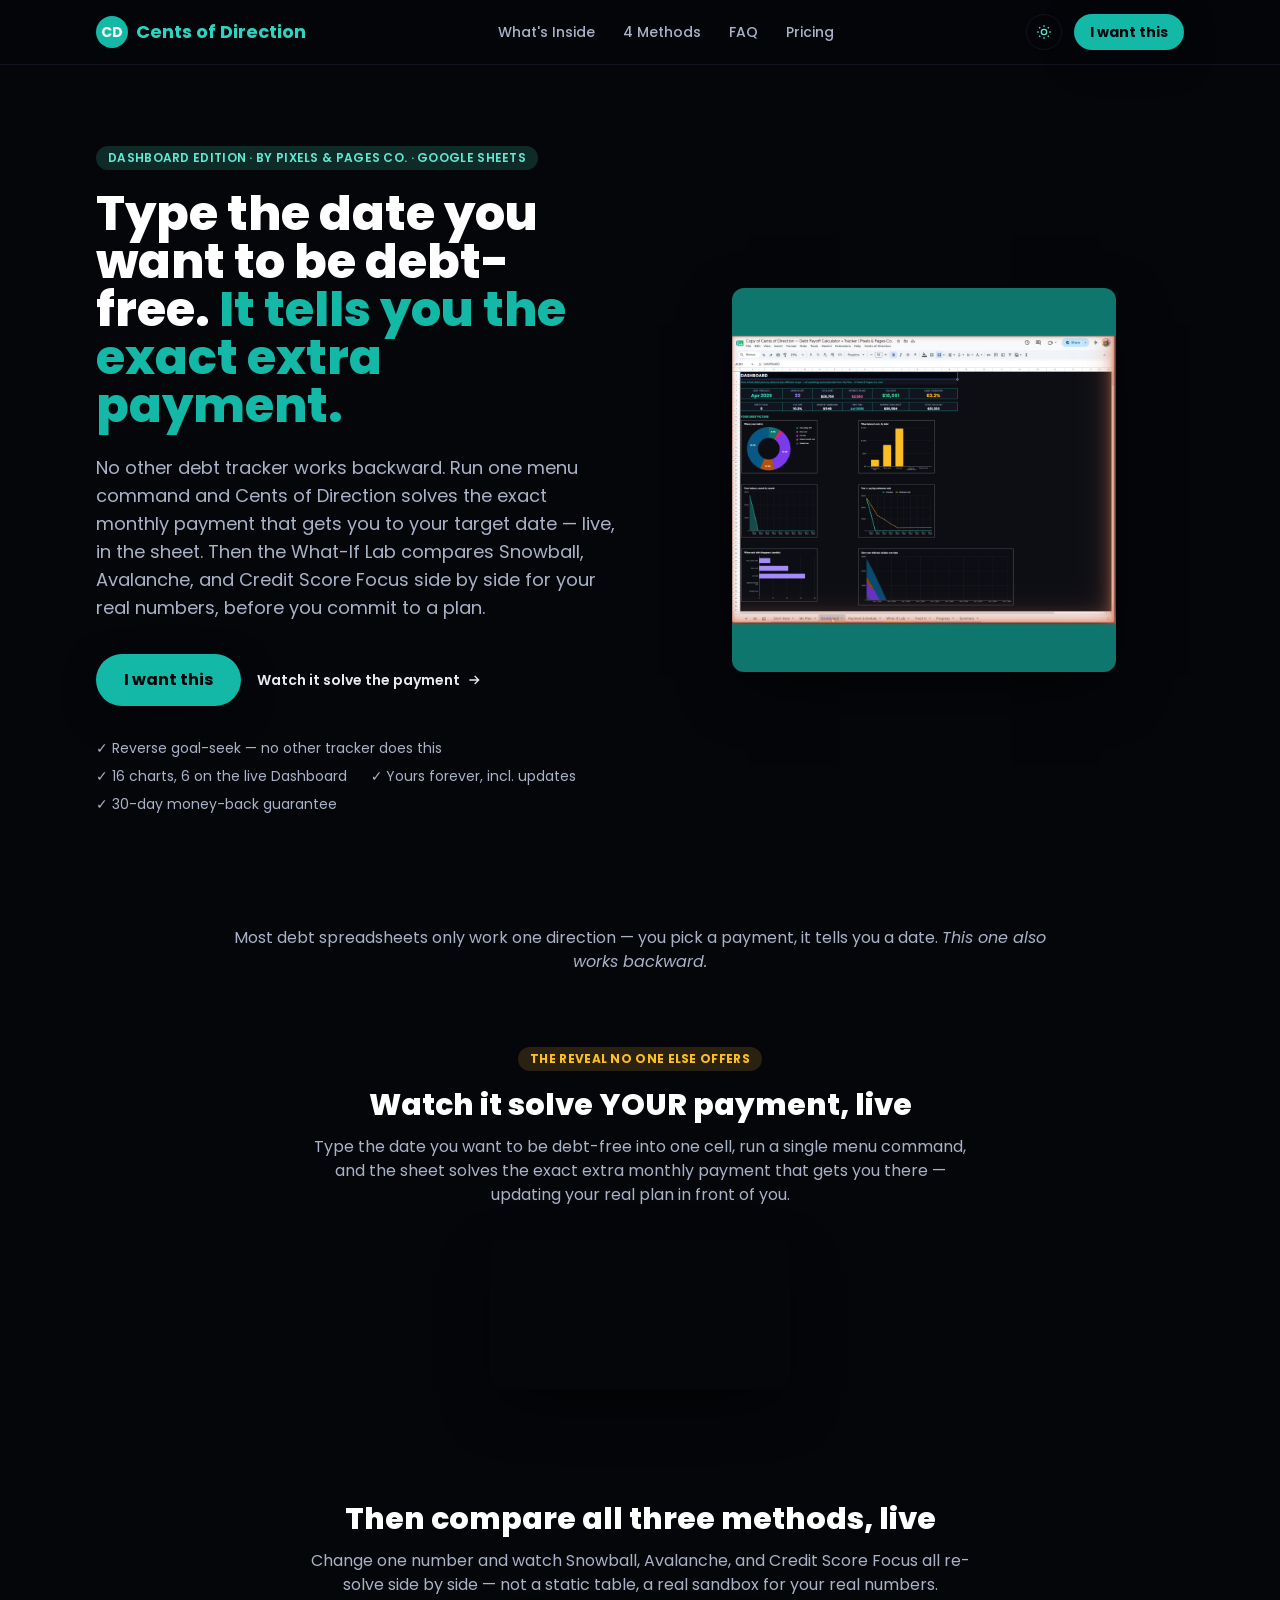
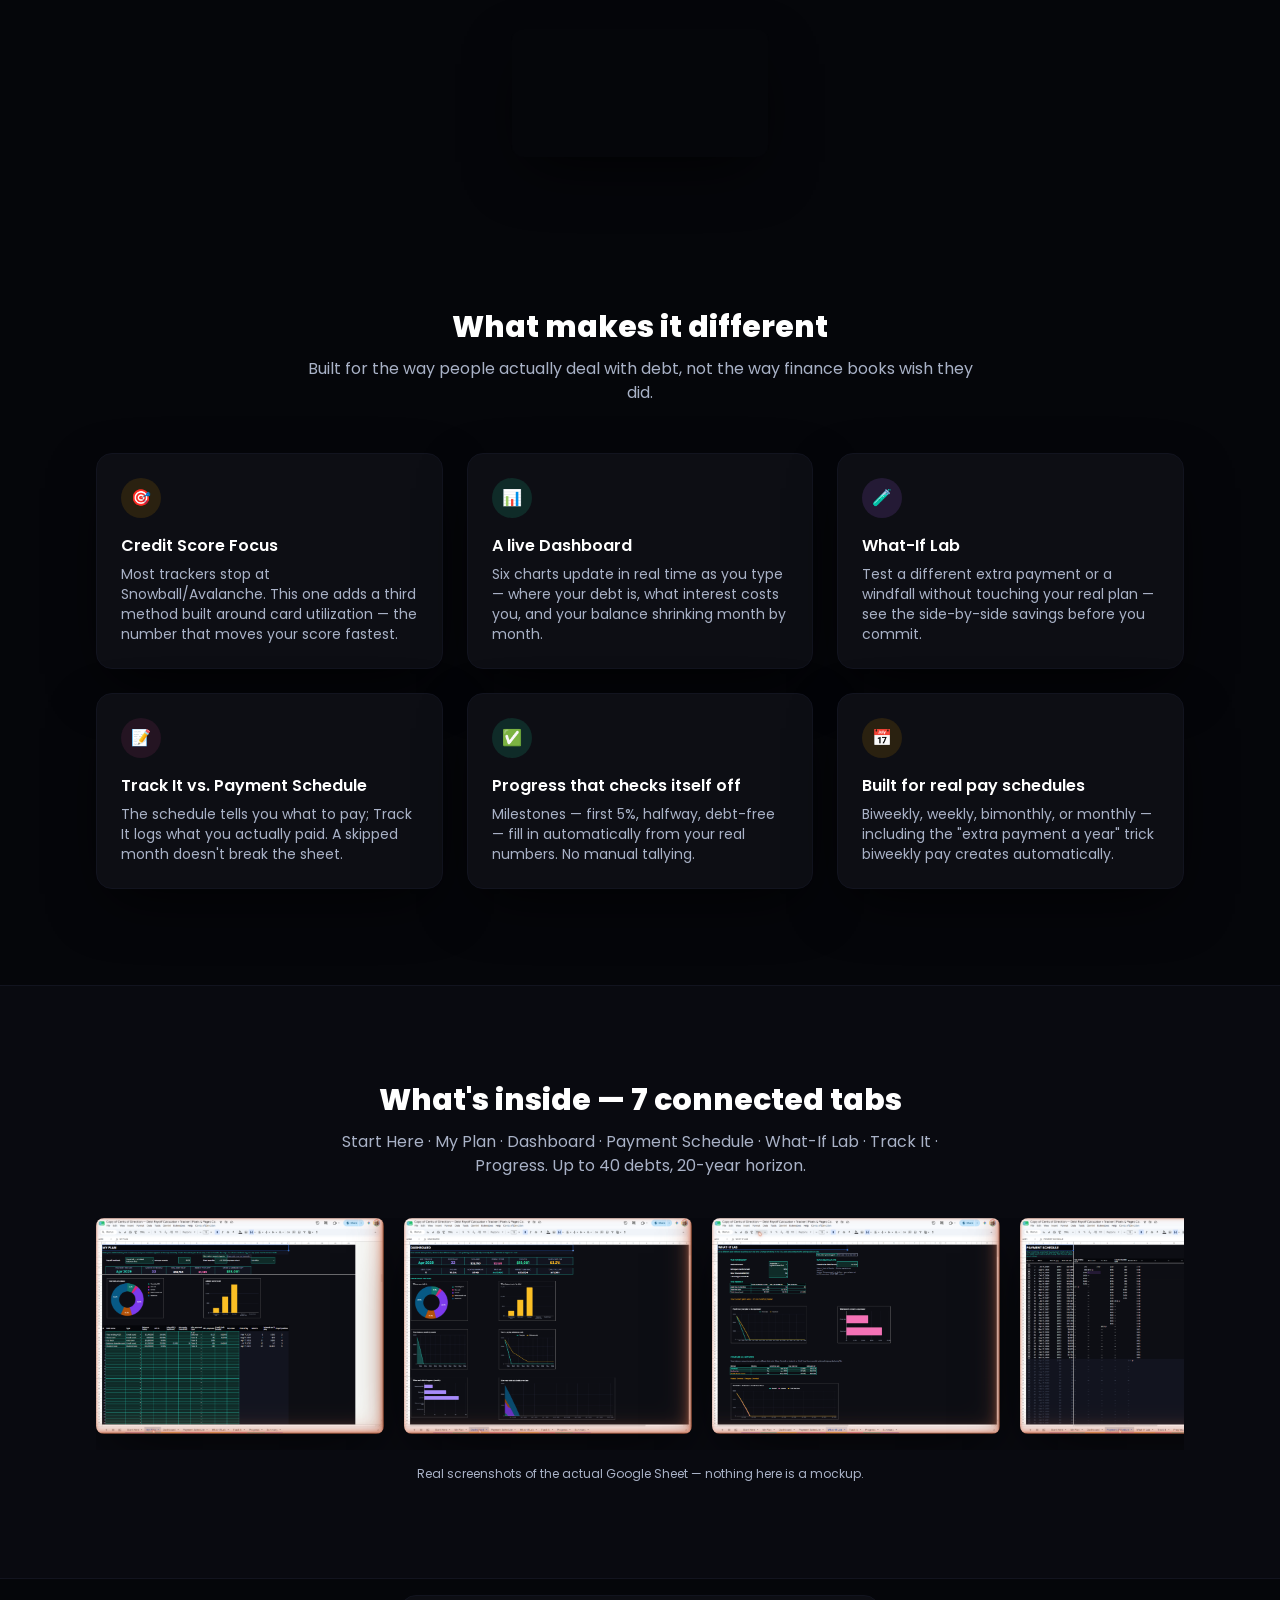
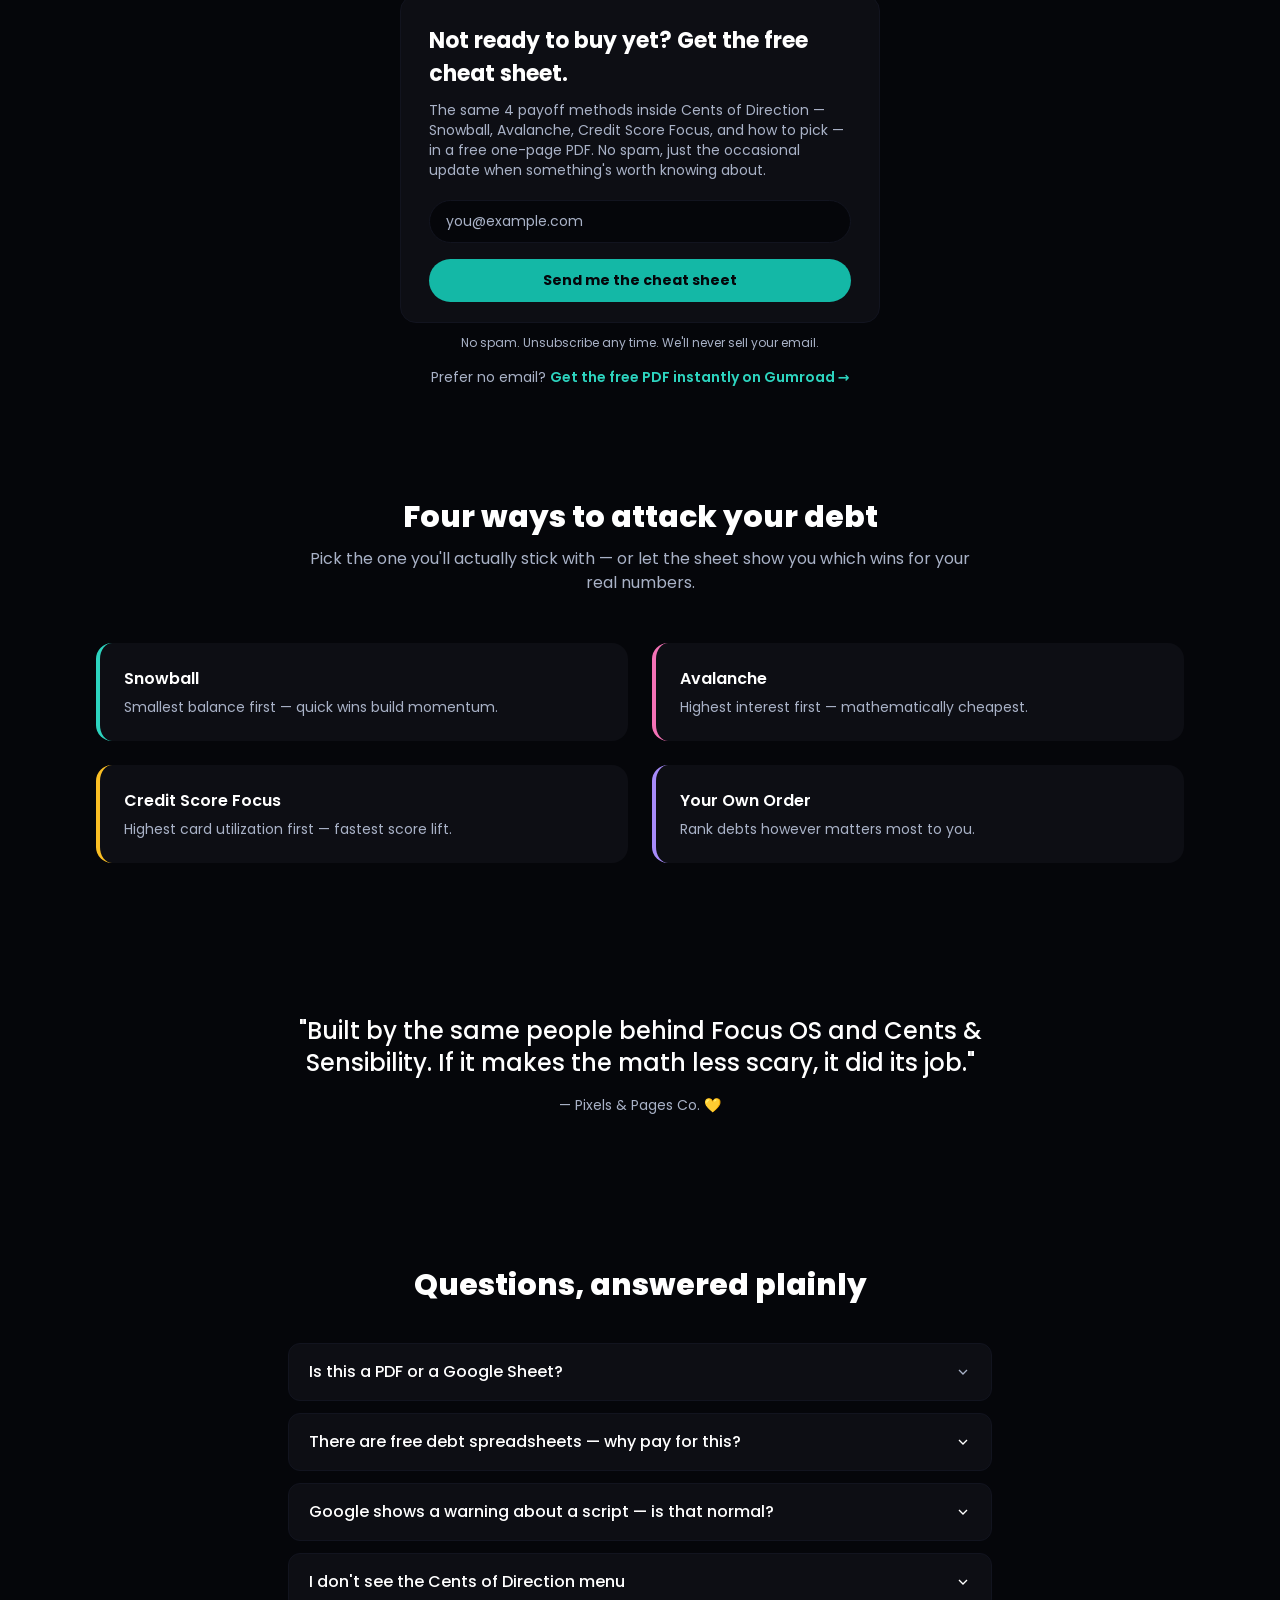
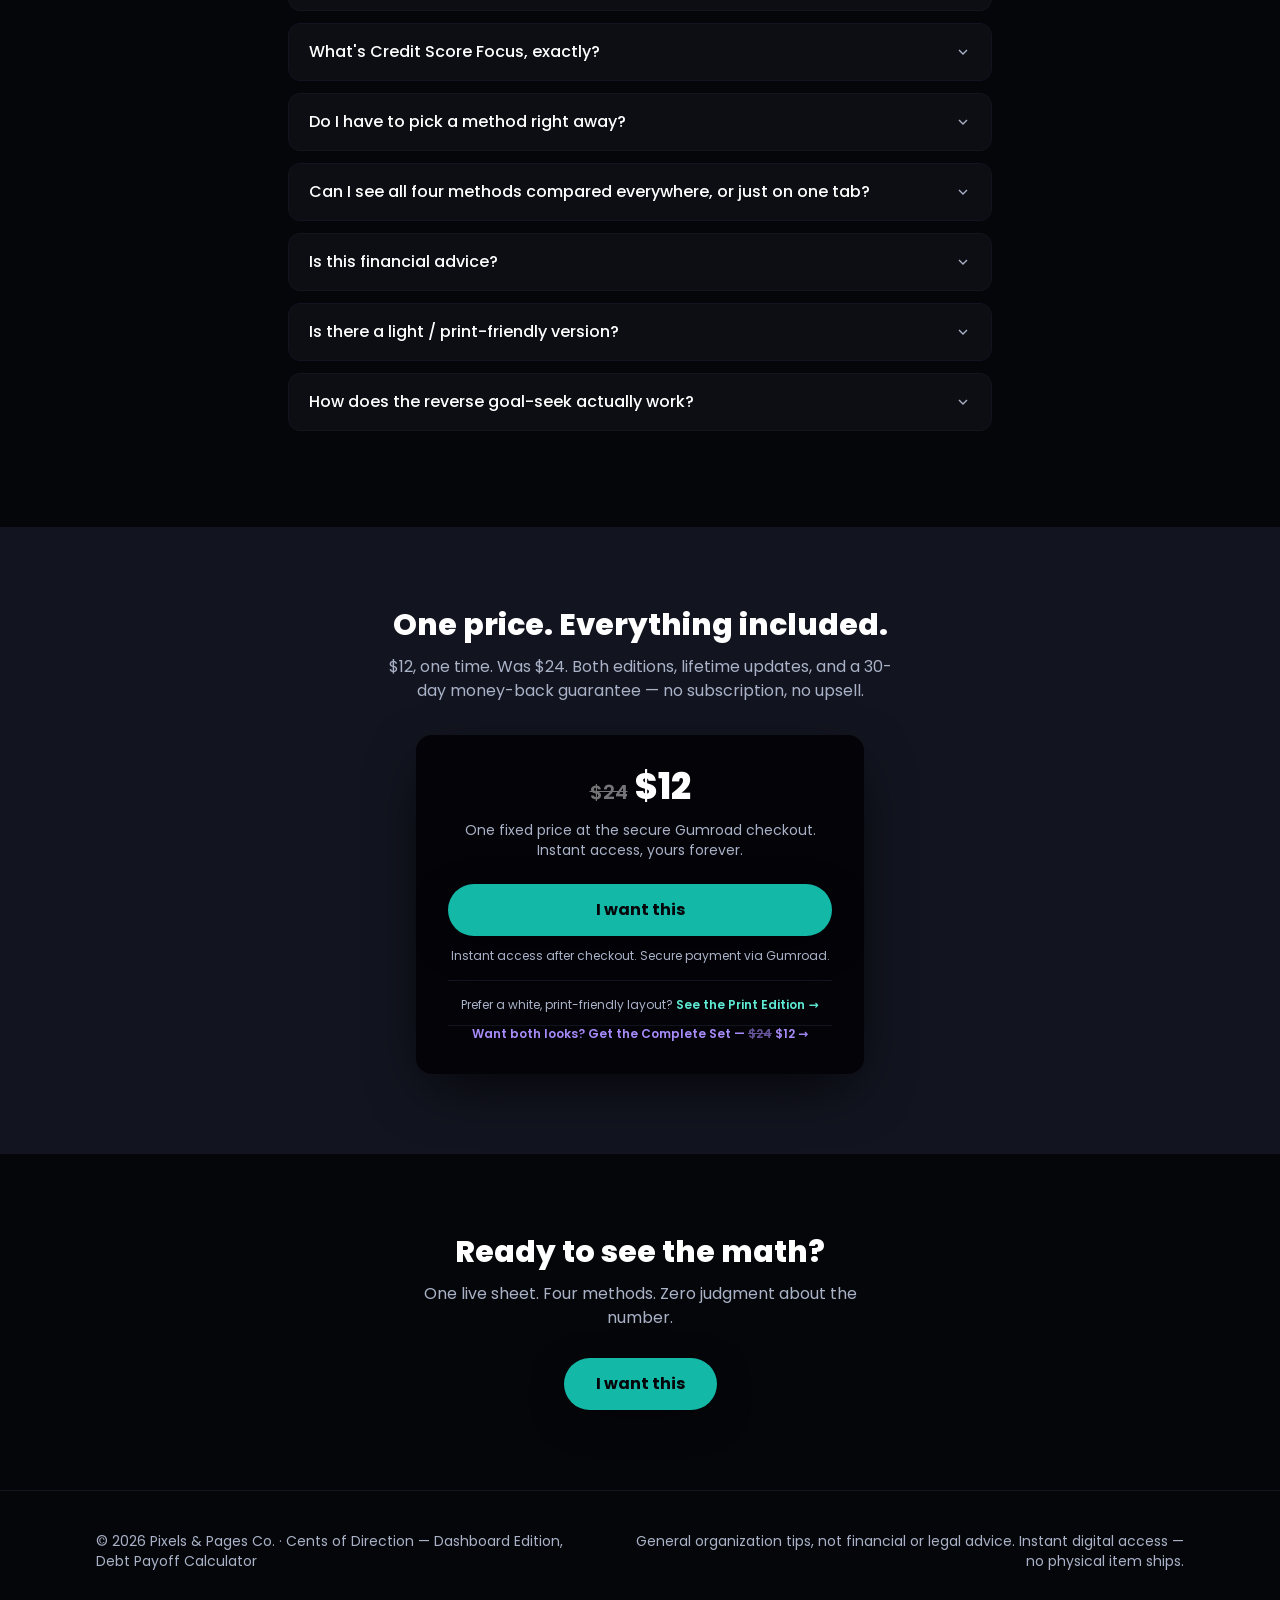
<file: cents-of-direction-dark.html>
<!DOCTYPE html>
<html lang="en">
<head>
<meta charset="UTF-8" />
<meta name="viewport" content="width=device-width, initial-scale=1.0" />
<title>Cents of Direction — Dashboard Edition | Debt Payoff Calculator &amp; Reverse Goal-Seek</title>
<meta name="description" content="A debt payoff calculator that works backward: type the date you want to be debt-free and it solves the exact extra payment. Snowball, Avalanche, Credit Score Focus, or your own order, with a live 3-way What-If Lab, 16 charts, and a real Dashboard. 100% Google Sheets." />
<meta name="keywords" content="debt payoff calculator, debt snowball, debt avalanche, debt free planner, budget spreadsheet, Google Sheets template, credit card payoff, debt free journey, pay off debt fast, debt tracker printable, reverse goal seek" />
<link rel="canonical" href="https://trevm03-bit.github.io/cents-of-direction/cents-of-direction-dark.html" />
<!-- Checkout: Gumroad https://trevster64.gumroad.com/l/cfpmz (migrated from Lemon Squeezy 2026-07-27) -->
<!-- TEMP-PAUSED 2026-07-18: checkout intentionally disabled during the Cents of Direction revamp -->
<!-- (all 5 buttons below carry data-temp-checkout-url with the original href; revert by restoring href+class+label, then remove this comment block) -->
<link rel="stylesheet" href="dark/tailwind.css">
<link rel="preconnect" href="https://fonts.googleapis.com"><link href="https://fonts.googleapis.com/css2?family=Poppins:wght@400;500;600;700;800&display=swap" rel="stylesheet">
<script data-goatcounter="https://pixelandpagesco.goatcounter.com/count" async src="//gc.zgo.at/count.js"></script>
<style>
  html { scroll-behavior: smooth; }
  @media (prefers-reduced-motion: reduce) {
    html { scroll-behavior: auto; }
    *, *::before, *::after { animation-duration: 0.001ms !important; animation-iteration-count: 1 !important; transition-duration: 0.001ms !important; }
  }
  .reveal { opacity: 0; transform: translateY(18px); transition: opacity 0.7s ease, transform 0.7s ease; }
  .reveal.in { opacity: 1; transform: translateY(0); }
  .cover-scroll { scrollbar-width: thin; }
  .cover-scroll::-webkit-scrollbar { height: 8px; }
  .cover-scroll::-webkit-scrollbar-thumb { background: rgba(45,212,191,0.3); border-radius: 8px; }
  .float-slow { animation: floaty 6s ease-in-out infinite; }
  @keyframes floaty { 0%,100% { transform: translateY(0px) rotate(-1deg); } 50% { transform: translateY(-10px) rotate(1deg); } }
  details > summary { list-style: none; cursor: pointer; }
  details > summary::-webkit-details-marker { display: none; }
  details[open] .chev { transform: rotate(180deg); }
</style>
</head>
<body>
<div id="cod-page-root" class="bg-white dark:bg-bg-900 text-bg-900 dark:text-bg-50 antialiased font-sans">

<!-- NAV -->
<header class="sticky top-0 z-40 backdrop-blur bg-white/85 dark:bg-bg-900/85 border-b border-bg-100 dark:border-bg-800">
  <div class="max-w-6xl mx-auto px-5 sm:px-8 h-16 flex items-center justify-between">
    <a href="#top" class="flex items-center gap-2 font-bold text-lg text-teal-600 dark:text-teal-400">
      <span class="inline-flex h-8 w-8 items-center justify-center rounded-full bg-teal-500 text-white text-sm">CD</span>
      <span class="hidden sm:inline">Cents of Direction</span>
    </a>
    <nav class="hidden md:flex items-center gap-7 text-sm font-medium text-bg-200">
      <a href="#inside" class="hover:text-teal-500 dark:hover:text-teal-300 transition-colors">What's Inside</a>
      <a href="#methods" class="hover:text-teal-500 dark:hover:text-teal-300 transition-colors">4 Methods</a>
      <a href="#faq" class="hover:text-teal-500 dark:hover:text-teal-300 transition-colors">FAQ</a>
      <a href="#pricing" class="hover:text-teal-500 dark:hover:text-teal-300 transition-colors">Pricing</a>
    </nav>
    <div class="flex items-center gap-3">
      <button id="theme-toggle" type="button" aria-label="Toggle dark mode" class="h-9 w-9 grid place-items-center rounded-full border border-bg-100 dark:border-bg-800 text-teal-600 dark:text-teal-300 hover:bg-teal-50 dark:hover:bg-bg-800 transition-colors">
        <svg id="icon-sun" xmlns="http://www.w3.org/2000/svg" class="h-4 w-4 hidden" viewBox="0 0 24 24" fill="none" stroke="currentColor" stroke-width="2"><circle cx="12" cy="12" r="4"/><path d="M12 2v2M12 20v2M4.9 4.9l1.4 1.4M17.7 17.7l1.4 1.4M2 12h2M20 12h2M4.9 19.1l1.4-1.4M17.7 6.3l1.4-1.4"/></svg>
        <svg id="icon-moon" xmlns="http://www.w3.org/2000/svg" class="h-4 w-4" viewBox="0 0 24 24" fill="none" stroke="currentColor" stroke-width="2"><path d="M21 12.8A9 9 0 1 1 11.2 3a7 7 0 0 0 9.8 9.8Z"/></svg>
      </button>
      <a href="https://trevster64.gumroad.com/l/cfpmz?wanted=true" data-goatcounter-click="checkout-open-dashboard" class="hidden sm:inline-flex items-center rounded-full bg-teal-500 hover:bg-teal-400 text-bg-900 text-sm font-bold px-4 py-2 shadow-soft transition-colors">
        I want this
      </a>
    </div>
  </div>
</header>

<main id="top">

  <!-- HERO -->
  <section class="relative overflow-hidden">
    <div class="absolute inset-0 -z-10 bg-gradient-to-b from-teal-50 via-white to-white dark:from-bg-800 dark:via-bg-900 dark:to-bg-900"></div>
    <div class="max-w-6xl mx-auto px-5 sm:px-8 pt-14 pb-16 md:pt-20 md:pb-24 grid md:grid-cols-2 gap-12 items-center">
      <div>
        <p class="inline-flex items-center gap-2 rounded-full bg-teal-50 dark:bg-teal-900 text-teal-700 dark:text-teal-300 text-xs font-semibold px-3 py-1 mb-5 tracking-wide uppercase">
          Dashboard Edition · By Pixels &amp; Pages Co. · Google Sheets
        </p>
        <h1 class="text-3xl sm:text-4xl md:text-5xl leading-tight font-extrabold text-bg-900 dark:text-white">
          Type the date you want to be debt-free.
          <span class="text-teal-500">It tells you the exact extra payment.</span>
        </h1>
        <p class="mt-6 text-lg text-bg-200 dark:text-bg-200 max-w-xl">
          No other debt tracker works backward. Run one menu command and Cents of Direction solves the exact monthly payment that gets you to your target date — live, in the sheet. Then the What-If Lab compares Snowball, Avalanche, and Credit Score Focus side by side for your real numbers, before you commit to a plan.
        </p>
        <div class="mt-8 flex flex-col sm:flex-row items-start sm:items-center gap-4">
          <a href="https://trevster64.gumroad.com/l/cfpmz?wanted=true" data-goatcounter-click="checkout-open-dashboard" class="inline-flex items-center justify-center gap-2 rounded-full bg-teal-500 hover:bg-teal-400 text-bg-900 font-bold px-7 py-3.5 shadow-soft transition-transform hover:-translate-y-0.5">
            I want this
          </a>
          <a href="#goalseek" class="inline-flex items-center gap-1.5 text-sm font-semibold text-bg-900 dark:text-bg-100 hover:text-teal-500">
            Watch it solve the payment
            <svg xmlns="http://www.w3.org/2000/svg" class="h-4 w-4" viewBox="0 0 24 24" fill="none" stroke="currentColor" stroke-width="2"><path d="M5 12h14M13 6l6 6-6 6"/></svg>
          </a>
        </div>
        <div class="mt-8 flex flex-wrap gap-x-6 gap-y-2 text-sm text-bg-200">
          <span class="inline-flex items-center gap-1.5">✓ Reverse goal-seek — no other tracker does this</span>
          <span class="inline-flex items-center gap-1.5">✓ 16 charts, 6 on the live Dashboard</span>
          <span class="inline-flex items-center gap-1.5">✓ Yours forever, incl. updates</span>
          <span class="inline-flex items-center gap-1.5">✓ 30-day money-back guarantee</span>
        </div>
      </div>
      <div class="relative flex justify-center">
        <div class="absolute -inset-8 bg-teal-200/40 dark:bg-teal-900/30 blur-3xl rounded-full -z-10"></div>
        <img
          src="dark/cover-real.png"
          alt="Real screenshot of the Cents of Direction Dashboard tab — six live charts and KPI tiles"
          class="float-slow w-72 sm:w-96 rounded-xl shadow-soft dark:shadow-softd ring-1 ring-black/5"
        />
      </div>
    </div>
  </section>

  <!-- EMPATHY STRIP -->
  <section class="reveal max-w-4xl mx-auto px-5 sm:px-8 py-4 text-center">
    <p class="text-bg-200">
      Most debt spreadsheets only work one direction — you pick a payment, it tells you a date.
      <em>This one also works backward.</em>
    </p>
  </section>

  <!-- SEE IT IN ACTION: REVERSE GOAL-SEEK (the wedge, above the fold) -->
  <section id="goalseek" class="reveal max-w-6xl mx-auto px-5 sm:px-8 py-10 md:py-14">
    <div class="text-center max-w-2xl mx-auto mb-8">
      <p class="inline-flex items-center gap-1.5 rounded-full bg-copper-900 text-copper-400 text-xs font-bold px-3 py-1 mb-4 tracking-wide uppercase">The reveal no one else offers</p>
      <h2 class="text-2xl sm:text-3xl font-extrabold text-bg-900 dark:text-white">Watch it solve YOUR payment, live</h2>
      <p class="mt-3 text-bg-200">Type the date you want to be debt-free into one cell, run a single menu command, and the sheet solves the exact extra monthly payment that gets you there — updating your real plan in front of you.</p>
    </div>
    <div class="flex justify-center">
      <video
        class="w-64 sm:w-80 rounded-xl shadow-soft dark:shadow-softd ring-1 ring-black/5"
        src="dark/goalseek-reveal.mp4"
        autoplay muted loop playsinline preload="metadata"
        aria-label="Reverse goal-seek demo: typing a target debt-free date and watching the exact extra payment solve live"
        onplay="if (window.goatcounter) { window.goatcounter.count({path: 'goalseek-video-play-dashboard', event: true}); }"
      ></video>
    </div>
  </section>

  <!-- SEE IT IN ACTION: WHAT-IF LAB -->
  <section class="reveal max-w-6xl mx-auto px-5 sm:px-8 py-10 md:py-14">
    <div class="text-center max-w-2xl mx-auto mb-8">
      <h2 class="text-2xl sm:text-3xl font-extrabold text-bg-900 dark:text-white">Then compare all three methods, live</h2>
      <p class="mt-3 text-bg-200">Change one number and watch Snowball, Avalanche, and Credit Score Focus all re-solve side by side — not a static table, a real sandbox for your real numbers.</p>
    </div>
    <div class="flex justify-center">
      <video
        class="w-56 sm:w-64 rounded-xl shadow-soft dark:shadow-softd ring-1 ring-black/5"
        src="dark/compare-all-methods.mp4"
        autoplay muted loop playsinline preload="metadata"
        aria-label="What-If Lab demo: comparing Snowball, Avalanche, and Credit Score Focus side by side"
      ></video>
    </div>
  </section>

  <!-- WHAT MAKES IT DIFFERENT -->
  <section class="max-w-6xl mx-auto px-5 sm:px-8 py-16 md:py-24">
    <div class="text-center max-w-2xl mx-auto mb-12 reveal">
      <h2 class="text-2xl sm:text-3xl font-extrabold text-bg-900 dark:text-white">What makes it different</h2>
      <p class="mt-3 text-bg-200">Built for the way people actually deal with debt, not the way finance books wish they did.</p>
    </div>
    <div class="grid sm:grid-cols-2 lg:grid-cols-3 gap-6">
      <div class="reveal bg-bg-50 dark:bg-bg-850 border border-bg-100 dark:border-bg-800 rounded-2xl p-6 shadow-soft dark:shadow-softd">
        <div class="h-10 w-10 rounded-full bg-copper-900 dark:bg-copper-900 text-copper-400 grid place-items-center mb-4">🎯</div>
        <h3 class="font-semibold text-bg-900 dark:text-white mb-1.5">Credit Score Focus</h3>
        <p class="text-sm text-bg-200">Most trackers stop at Snowball/Avalanche. This one adds a third method built around card utilization — the number that moves your score fastest.</p>
      </div>
      <div class="reveal bg-bg-50 dark:bg-bg-850 border border-bg-100 dark:border-bg-800 rounded-2xl p-6 shadow-soft dark:shadow-softd">
        <div class="h-10 w-10 rounded-full bg-teal-900 dark:bg-teal-900 text-teal-400 grid place-items-center mb-4">📊</div>
        <h3 class="font-semibold text-bg-900 dark:text-white mb-1.5">A live Dashboard</h3>
        <p class="text-sm text-bg-200">Six charts update in real time as you type — where your debt is, what interest costs you, and your balance shrinking month by month.</p>
      </div>
      <div class="reveal bg-bg-50 dark:bg-bg-850 border border-bg-100 dark:border-bg-800 rounded-2xl p-6 shadow-soft dark:shadow-softd">
        <div class="h-10 w-10 rounded-full bg-purple-900 dark:bg-purple-900 text-purple-400 grid place-items-center mb-4">🧪</div>
        <h3 class="font-semibold text-bg-900 dark:text-white mb-1.5">What-If Lab</h3>
        <p class="text-sm text-bg-200">Test a different extra payment or a windfall without touching your real plan — see the side-by-side savings before you commit.</p>
      </div>
      <div class="reveal bg-bg-50 dark:bg-bg-850 border border-bg-100 dark:border-bg-800 rounded-2xl p-6 shadow-soft dark:shadow-softd">
        <div class="h-10 w-10 rounded-full bg-pink-500/10 text-pink-400 grid place-items-center mb-4">📝</div>
        <h3 class="font-semibold text-bg-900 dark:text-white mb-1.5">Track It vs. Payment Schedule</h3>
        <p class="text-sm text-bg-200">The schedule tells you what to pay; Track It logs what you actually paid. A skipped month doesn't break the sheet.</p>
      </div>
      <div class="reveal bg-bg-50 dark:bg-bg-850 border border-bg-100 dark:border-bg-800 rounded-2xl p-6 shadow-soft dark:shadow-softd">
        <div class="h-10 w-10 rounded-full bg-teal-900 dark:bg-teal-900 text-teal-400 grid place-items-center mb-4">✅</div>
        <h3 class="font-semibold text-bg-900 dark:text-white mb-1.5">Progress that checks itself off</h3>
        <p class="text-sm text-bg-200">Milestones — first 5%, halfway, debt-free — fill in automatically from your real numbers. No manual tallying.</p>
      </div>
      <div class="reveal bg-bg-50 dark:bg-bg-850 border border-bg-100 dark:border-bg-800 rounded-2xl p-6 shadow-soft dark:shadow-softd">
        <div class="h-10 w-10 rounded-full bg-copper-900 dark:bg-copper-900 text-copper-400 grid place-items-center mb-4">📅</div>
        <h3 class="font-semibold text-bg-900 dark:text-white mb-1.5">Built for real pay schedules</h3>
        <p class="text-sm text-bg-200">Biweekly, weekly, bimonthly, or monthly — including the "extra payment a year" trick biweekly pay creates automatically.</p>
      </div>
    </div>
  </section>

  <!-- INSIDE / PREVIEW CAROUSEL -->
  <section id="inside" class="bg-bg-50 dark:bg-bg-850/60 py-16 md:py-24 border-y border-bg-100 dark:border-bg-800">
    <div class="max-w-6xl mx-auto px-5 sm:px-8">
      <div class="text-center max-w-2xl mx-auto mb-10 reveal">
        <h2 class="text-2xl sm:text-3xl font-extrabold text-bg-900 dark:text-white">What's inside — 7 connected tabs</h2>
        <p class="mt-3 text-bg-200">
          Start Here · My Plan · Dashboard · Payment Schedule · What-If Lab · Track It · Progress. Up to 40 debts, 20-year horizon.
        </p>
      </div>
      <div class="cover-scroll reveal flex gap-5 overflow-x-auto pb-4 snap-x snap-mandatory">
        <img src="dark/stills/my-plan.png" alt="Real screenshot — My Plan, enter debts once and pick a method" class="snap-center shrink-0 w-56 sm:w-72 rounded-lg shadow-soft dark:shadow-softd ring-1 ring-black/5" />
        <img src="dark/stills/dashboard.png" alt="Real screenshot — Dashboard with six live charts" class="snap-center shrink-0 w-56 sm:w-72 rounded-lg shadow-soft dark:shadow-softd ring-1 ring-black/5" />
        <img src="dark/stills/what-if-lab.png" alt="Real screenshot — What-If Lab, reverse goal-seek and 3-way method compare" class="snap-center shrink-0 w-56 sm:w-72 rounded-lg shadow-soft dark:shadow-softd ring-1 ring-black/5" />
        <img src="dark/stills/payment-schedule.png" alt="Real screenshot — Payment Schedule, every payment laid out" class="snap-center shrink-0 w-56 sm:w-72 rounded-lg shadow-soft dark:shadow-softd ring-1 ring-black/5" />
        <img src="dark/stills/track-it.png" alt="Real screenshot — Track It, logging what you actually paid" class="snap-center shrink-0 w-56 sm:w-72 rounded-lg shadow-soft dark:shadow-softd ring-1 ring-black/5" />
        <img src="dark/stills/progress.png" alt="Real screenshot — Progress milestones filling in automatically" class="snap-center shrink-0 w-56 sm:w-72 rounded-lg shadow-soft dark:shadow-softd ring-1 ring-black/5" />
      </div>
      <p class="reveal text-center text-xs text-bg-200 mt-4">Real screenshots of the actual Google Sheet — nothing here is a mockup.</p>
    </div>
  </section>

  <!-- EMAIL OPT-IN / LEAD MAGNET -->
  <section id="cheat-sheet" class="reveal max-w-2xl mx-auto px-5 sm:px-8 py-4 md:py-8">
    <style type="text/css">@import url("https://assets.mlcdn.com/fonts.css?version=1784201");</style>
    <style type="text/css">
    .ml-form-embedSubmitLoad { display: inline-block; width: 20px; height: 20px; }
    .g-recaptcha { transform: scale(1); -webkit-transform: scale(1); transform-origin: 0 0; -webkit-transform-origin: 0 0; height: ; }
    .sr-only { position: absolute; width: 1px; height: 1px; padding: 0; margin: -1px; overflow: hidden; clip: rect(0,0,0,0); border: 0; }
    .ml-form-embedSubmitLoad:after { content: " "; display: block; width: 11px; height: 11px; margin: 1px; border-radius: 50%; border: 4px solid #fff; border-color: #ffffff #ffffff #ffffff transparent; animation: ml-form-embedSubmitLoad 1.2s linear infinite; }
    @keyframes ml-form-embedSubmitLoad { 0% { transform: rotate(0deg); } 100% { transform: rotate(360deg); } }
    #mlb2-43909815.ml-form-embedContainer { box-sizing: border-box; display: table; margin: 0 auto; position: static; width: 100% !important; }
    #mlb2-43909815.ml-form-embedContainer h4, #mlb2-43909815.ml-form-embedContainer p, #mlb2-43909815.ml-form-embedContainer span, #mlb2-43909815.ml-form-embedContainer button { text-transform: none !important; letter-spacing: normal !important; }
    #mlb2-43909815.ml-form-embedContainer .ml-form-embedWrapper { background-color: #0d0e14; border-width: 1px; border-color: #12141f; border-radius: 16px; box-sizing: border-box; display: inline-block !important; margin: 0; padding: 0; position: relative; }
    #mlb2-43909815.ml-form-embedContainer .ml-form-embedWrapper.embedForm { max-width: 480px; width: 100%; }
    #mlb2-43909815.ml-form-embedContainer .ml-form-align-center { text-align: center; }
    #mlb2-43909815.ml-form-embedContainer .ml-form-embedWrapper .ml-form-embedBody { padding: 28px 28px 0 28px; }
    #mlb2-43909815.ml-form-embedContainer .ml-form-embedWrapper .ml-form-embedBody .ml-form-embedContent { text-align: left; margin: 0 0 20px 0; }
    #mlb2-43909815.ml-form-embedContainer .ml-form-embedWrapper .ml-form-embedBody .ml-form-embedContent h4 { color: #ffffff; font-family: 'Poppins', 'Open Sans', Arial, Helvetica, sans-serif; font-size: 22px; font-weight: 700; margin: 0 0 10px 0; text-align: left; }
    #mlb2-43909815.ml-form-embedContainer .ml-form-embedWrapper .ml-form-embedBody .ml-form-embedContent p { color: #a9b2c7; font-family: 'Poppins', 'Open Sans', Arial, Helvetica, sans-serif; font-size: 14px; font-weight: 400; line-height: 20px; margin: 0; text-align: left; }
    #mlb2-43909815.ml-form-embedContainer .ml-form-embedWrapper .ml-block-form .ml-field-group { text-align: left!important; }
    #mlb2-43909815.ml-form-embedContainer .ml-form-embedWrapper .ml-form-embedBody .ml-form-formContent, #mlb2-43909815.ml-form-embedContainer .ml-form-embedWrapper .ml-form-embedBody .ml-form-checkboxRow { margin: 0 0 16px 0; width: 100%; }
    #mlb2-43909815.ml-form-embedContainer .ml-form-embedWrapper .ml-form-embedBody .ml-form-fieldRow { margin: 0; width: 100%; }
    #mlb2-43909815.ml-form-embedContainer .ml-form-embedWrapper .ml-form-embedBody .ml-form-fieldRow input { background-color: #05060a !important; color: #e8eaf2 !important; border-color: #12141f; border-radius: 999px !important; border-style: solid !important; border-width: 1px !important; font-family: 'Poppins', 'Open Sans', Arial, Helvetica, sans-serif; font-size: 14px !important; line-height: 21px !important; margin: 0; padding: 10px 16px !important; width: 100% !important; box-sizing: border-box !important; max-width: 100% !important; }
    #mlb2-43909815.ml-form-embedContainer .ml-form-embedWrapper .ml-form-embedBody .ml-form-fieldRow input::placeholder { color: #a9b2c7; }
    #mlb2-43909815.ml-form-embedContainer .ml-form-embedWrapper .ml-form-embedBody .ml-form-embedSubmit { margin: 0 0 20px 0; float: left; width: 100%; }
    #mlb2-43909815.ml-form-embedContainer .ml-form-embedWrapper .ml-form-embedBody .ml-form-embedSubmit button { background-color: #14b8a6 !important; border: none !important; border-radius: 999px !important; box-shadow: none !important; color: #05060a !important; cursor: pointer; font-family: 'Poppins', 'Open Sans', Arial, Helvetica, sans-serif !important; font-size: 14px !important; font-weight: 700 !important; line-height: 21px !important; height: auto; padding: 11px !important; width: 100% !important; box-sizing: border-box !important; }
    #mlb2-43909815.ml-form-embedContainer .ml-form-embedWrapper .ml-form-embedBody .ml-form-embedSubmit button.loading { display: none; }
    #mlb2-43909815.ml-form-embedContainer .ml-form-embedWrapper .ml-form-embedBody .ml-form-embedSubmit button:hover { background-color: #2dd4bf !important; }
    #mlb2-43909815.ml-form-embedContainer .ml-form-embedWrapper .ml-form-successBody { padding: 28px; }
    #mlb2-43909815.ml-form-embedContainer .ml-form-embedWrapper .ml-form-successBody .ml-form-successContent { text-align: center; margin: 0; }
    #mlb2-43909815.ml-form-embedContainer .ml-form-embedWrapper .ml-form-successBody .ml-form-successContent h4 { color: #ffffff; font-family: 'Poppins', sans-serif; font-size: 20px; margin: 0 0 8px 0; }
    #mlb2-43909815.ml-form-embedContainer .ml-form-embedWrapper .ml-form-successBody .ml-form-successContent p { color: #a9b2c7; font-family: 'Poppins', sans-serif; font-size: 14px; margin: 0; }
    .ml-error input { border-color: #ec4899 !important; }
    @media only screen and (max-width: 400px){ .ml-form-embedWrapper.embedForm { width: 100%!important; } }
    </style>
    <div id="mlb2-43909815" class="ml-form-embedContainer ml-subscribe-form ml-subscribe-form-43909815">
      <div class="ml-form-align-center">
        <div class="ml-form-embedWrapper embedForm">
          <div class="ml-form-embedBody ml-form-embedBodyDefault row-form">
            <div class="ml-form-embedContent">
              <h4>Not ready to buy yet? Get the free cheat sheet.</h4>
              <p>The same 4 payoff methods inside Cents of Direction — Snowball, Avalanche, Credit Score Focus, and how to pick — in a free one-page PDF. No spam, just the occasional update when something's worth knowing about.</p>
            </div>
            <form class="ml-block-form" action="https://assets.mailerlite.com/jsonp/2519636/forms/193464809424946713/subscribe" data-code="" method="post" target="_blank">
              <div class="ml-form-formContent">
                <div class="ml-form-fieldRow ml-last-item">
                  <div class="ml-field-group ml-field-email ml-validate-email ml-validate-required">
                    <input aria-label="email" aria-required="true" type="email" class="form-control" name="fields[email]" placeholder="you@example.com" autocomplete="email">
                  </div>
                </div>
              </div>
              <input type="hidden" name="ml-submit" value="1">
              <div class="ml-form-embedSubmit">
                <button type="submit" class="primary">Send me the cheat sheet</button>
                <button disabled="disabled" style="display: none;" type="button" class="loading"><div class="ml-form-embedSubmitLoad"></div><span class="sr-only">Loading...</span></button>
              </div>
              <input type="hidden" name="anticsrf" value="true">
            </form>
          </div>
          <div class="ml-form-successBody row-success" style="display: none">
            <div class="ml-form-successContent">
              <h4>Thank you!</h4>
              <p>Check your inbox for the cheat sheet — it should land any minute.</p>
            </div>
          </div>
        </div>
      </div>
    </div>
    <p class="text-center text-xs text-bg-200 mt-3">No spam. Unsubscribe any time. We'll never sell your email.</p>
    <p class="text-center text-sm text-bg-200 mt-4">Prefer no email? <a href="https://trevster64.gumroad.com/l/debtpayoffcheatsheet" data-goatcounter-click="cheat-sheet-gumroad-direct" target="_blank" rel="noopener" class="font-semibold text-teal-400 hover:underline">Get the free PDF instantly on Gumroad →</a></p>
    <script>
      function ml_webform_success_43909815() {
        var $ = ml_jQuery || jQuery;
        $('.ml-subscribe-form-43909815 .row-success').show();
        $('.ml-subscribe-form-43909815 .row-form').hide();
      }
    </script>
    <script src="https://groot.mailerlite.com/js/w/webforms.min.js?v83147fa8ce2d95cb73ece7f28b469519" type="text/javascript"></script>
    <script>fetch("https://assets.mailerlite.com/jsonp/2519636/forms/193464809424946713/takel")</script>
  </section>

  <!-- METHODS -->
  <section id="methods" class="max-w-6xl mx-auto px-5 sm:px-8 py-16 md:py-24">
    <div class="text-center max-w-2xl mx-auto mb-12 reveal">
      <h2 class="text-2xl sm:text-3xl font-extrabold text-bg-900 dark:text-white">Four ways to attack your debt</h2>
      <p class="mt-3 text-bg-200">Pick the one you'll actually stick with — or let the sheet show you which wins for your real numbers.</p>
    </div>
    <div class="grid md:grid-cols-2 gap-6">
      <div class="reveal p-6 rounded-2xl border-l-4 border-teal-400 bg-bg-50 dark:bg-bg-850">
        <h3 class="font-semibold text-bg-900 dark:text-white">Snowball</h3>
        <p class="text-sm text-bg-200 mt-1.5">Smallest balance first — quick wins build momentum.</p>
      </div>
      <div class="reveal p-6 rounded-2xl border-l-4 border-pink-400 bg-bg-50 dark:bg-bg-850">
        <h3 class="font-semibold text-bg-900 dark:text-white">Avalanche</h3>
        <p class="text-sm text-bg-200 mt-1.5">Highest interest first — mathematically cheapest.</p>
      </div>
      <div class="reveal p-6 rounded-2xl border-l-4 border-copper-400 bg-bg-50 dark:bg-bg-850">
        <h3 class="font-semibold text-bg-900 dark:text-white">Credit Score Focus</h3>
        <p class="text-sm text-bg-200 mt-1.5">Highest card utilization first — fastest score lift.</p>
      </div>
      <div class="reveal p-6 rounded-2xl border-l-4 border-purple-400 bg-bg-50 dark:bg-bg-850">
        <h3 class="font-semibold text-bg-900 dark:text-white">Your Own Order</h3>
        <p class="text-sm text-bg-200 mt-1.5">Rank debts however matters most to you.</p>
      </div>
    </div>
  </section>

  <!-- TRUST / MAKER NOTE -->
  <section class="relative overflow-hidden">
    <div class="absolute inset-0 -z-10 bg-teal-600 dark:bg-bg-800"></div>
    <div class="max-w-3xl mx-auto px-5 sm:px-8 py-14 text-center reveal">
      <p class="text-xl sm:text-2xl text-white leading-relaxed font-medium">
        "Built by the same people behind Focus OS and Cents &amp; Sensibility. If it makes the math less scary, it did its job."
      </p>
      <p class="mt-4 text-teal-100/80 dark:text-bg-200 text-sm">— Pixels &amp; Pages Co. 💛</p>
    </div>
  </section>

  <!-- FAQ -->
  <section id="faq" class="max-w-3xl mx-auto px-5 sm:px-8 py-16 md:py-24">
    <h2 class="reveal text-2xl sm:text-3xl font-extrabold text-bg-900 dark:text-white text-center mb-10">Questions, answered plainly</h2>
    <div class="space-y-3">
      <details class="reveal group bg-bg-50 dark:bg-bg-850 border border-bg-100 dark:border-bg-800 rounded-xl px-5 py-4">
        <summary class="flex items-center justify-between font-medium text-bg-900 dark:text-white">
          Is this a PDF or a Google Sheet?
          <svg class="chev h-4 w-4 shrink-0 transition-transform text-bg-200" viewBox="0 0 24 24" fill="none" stroke="currentColor" stroke-width="2"><path d="M6 9l6 6 6-6"/></svg>
        </summary>
        <p class="mt-3 text-sm text-bg-200">A live Google Sheet, not a PDF. After checkout you'll get a link to click "Make a Copy" — it lands in your own Drive, fully editable, no plugin or login beyond your normal Google account.</p>
      </details>
      <details class="reveal group bg-bg-50 dark:bg-bg-850 border border-bg-100 dark:border-bg-800 rounded-xl px-5 py-4">
        <summary class="flex items-center justify-between font-medium text-bg-900 dark:text-white">
          There are free debt spreadsheets — why pay for this?
          <svg class="chev h-4 w-4 shrink-0 transition-transform text-bg-500" viewBox="0 0 24 24" fill="none" stroke="currentColor" stroke-width="2"><path d="M6 9l6 6 6-6"/></svg>
        </summary>
        <p class="mt-3 text-sm text-bg-200">Most free trackers run one direction: you enter a payment, they tell you a date. This one also runs backward — type the date you want to be debt-free and it solves the exact payment that gets you there, then compares Snowball, Avalanche and Credit Score Focus side by side on your real numbers. If that reverse calculation isn't something you need, a free tracker will serve you perfectly well.</p>
      </details>
      <details class="reveal group bg-bg-50 dark:bg-bg-850 border border-bg-100 dark:border-bg-800 rounded-xl px-5 py-4">
        <summary class="flex items-center justify-between font-medium text-bg-900 dark:text-white">
          Google shows a warning about a script — is that normal?
          <svg class="chev h-4 w-4 shrink-0 transition-transform text-bg-500" viewBox="0 0 24 24" fill="none" stroke="currentColor" stroke-width="2"><path d="M6 9l6 6 6-6"/></svg>
        </summary>
        <p class="mt-3 text-sm text-bg-200">Yes, and it's expected. The solver runs on Google Apps Script, so before you copy the sheet Google tells you the attached script will be copied too, and the first time you run the solver it asks you to authorise it. That's Google's standard flow for any spreadsheet with a menu command. If you'd rather not authorise anything, the workbook still works as an ordinary spreadsheet — the one feature that needs the script is the reverse solver.</p>
      </details>
      <details class="reveal group bg-bg-50 dark:bg-bg-850 border border-bg-100 dark:border-bg-800 rounded-xl px-5 py-4">
        <summary class="flex items-center justify-between font-medium text-bg-900 dark:text-white">
          I don't see the Cents of Direction menu
          <svg class="chev h-4 w-4 shrink-0 transition-transform text-bg-500" viewBox="0 0 24 24" fill="none" stroke="currentColor" stroke-width="2"><path d="M6 9l6 6 6-6"/></svg>
        </summary>
        <p class="mt-3 text-sm text-bg-200">Give it a few seconds. Google draws custom menus after the rest of the sheet has finished loading, so on first open the menu shows up a moment later than everything else. If it still isn't there, reload the tab once.</p>
      </details>
      <details class="reveal group bg-bg-50 dark:bg-bg-850 border border-bg-100 dark:border-bg-800 rounded-xl px-5 py-4">
        <summary class="flex items-center justify-between font-medium text-bg-900 dark:text-white">
          What's Credit Score Focus, exactly?
          <svg class="chev h-4 w-4 shrink-0 transition-transform text-bg-200" viewBox="0 0 24 24" fill="none" stroke="currentColor" stroke-width="2"><path d="M6 9l6 6 6-6"/></svg>
        </summary>
        <p class="mt-3 text-sm text-bg-200">A payoff order built around card utilization instead of balance or interest rate — it tackles whichever card is closest to hurting your credit score, and shows exactly when each card hits a utilization goal you set.</p>
      </details>
      <details class="reveal group bg-bg-50 dark:bg-bg-850 border border-bg-100 dark:border-bg-800 rounded-xl px-5 py-4">
        <summary class="flex items-center justify-between font-medium text-bg-900 dark:text-white">
          Do I have to pick a method right away?
          <svg class="chev h-4 w-4 shrink-0 transition-transform text-bg-200" viewBox="0 0 24 24" fill="none" stroke="currentColor" stroke-width="2"><path d="M6 9l6 6 6-6"/></svg>
        </summary>
        <p class="mt-3 text-sm text-bg-200">No — What-If Lab always shows Snowball vs. Avalanche vs. Credit Score Focus side by side for your real numbers, so you can compare before committing, and change your mind later without losing anything.</p>
      </details>
      <details class="reveal group bg-bg-50 dark:bg-bg-850 border border-bg-100 dark:border-bg-800 rounded-xl px-5 py-4">
        <summary class="flex items-center justify-between font-medium text-bg-900 dark:text-white">
          Can I see all four methods compared everywhere, or just on one tab?
          <svg class="chev h-4 w-4 shrink-0 transition-transform text-bg-200" viewBox="0 0 24 24" fill="none" stroke="currentColor" stroke-width="2"><path d="M6 9l6 6 6-6"/></svg>
        </summary>
        <p class="mt-3 text-sm text-bg-200">The What-If Lab tab is exactly where that happens — it automatically compares Snowball, Avalanche, and Credit Score Focus side by side, using your real numbers. Every other tab (My Plan, Dashboard, Payment Schedule, Track It, Progress) follows whichever single method you've chosen on My Plan, and "Your own order" is a 4th option you can select there too — it just sits outside the automatic 3-way comparison since it's a custom ranking, not a fixed formula.</p>
      </details>
      <details class="reveal group bg-bg-50 dark:bg-bg-850 border border-bg-100 dark:border-bg-800 rounded-xl px-5 py-4">
        <summary class="flex items-center justify-between font-medium text-bg-900 dark:text-white">
          Is this financial advice?
          <svg class="chev h-4 w-4 shrink-0 transition-transform text-bg-200" viewBox="0 0 24 24" fill="none" stroke="currentColor" stroke-width="2"><path d="M6 9l6 6 6-6"/></svg>
        </summary>
        <p class="mt-3 text-sm text-bg-200">No. This tool offers general organization and planning structure, not financial or legal advice. For decisions specific to you, talk to a licensed professional.</p>
      </details>
      <details class="reveal group bg-bg-50 dark:bg-bg-850 border border-bg-100 dark:border-bg-800 rounded-xl px-5 py-4">
        <summary class="flex items-center justify-between font-medium text-bg-900 dark:text-white">
          Is there a light / print-friendly version?
          <svg class="chev h-4 w-4 shrink-0 transition-transform text-bg-200" viewBox="0 0 24 24" fill="none" stroke="currentColor" stroke-width="2"><path d="M6 9l6 6 6-6"/></svg>
        </summary>
        <p class="mt-3 text-sm text-bg-200">Yes — the exact same calculator, including the reverse goal-seek and What-If Lab, on a white, toner-friendly background, sold separately as the "Print Edition." <a href="cents-of-direction-light.html" class="font-semibold text-teal-600 dark:text-teal-300 hover:underline">See it here →</a></p>
      </details>
      <details class="reveal group bg-bg-50 dark:bg-bg-850 border border-bg-100 dark:border-bg-800 rounded-xl px-5 py-4">
        <summary class="flex items-center justify-between font-medium text-bg-900 dark:text-white">
          How does the reverse goal-seek actually work?
          <svg class="chev h-4 w-4 shrink-0 transition-transform text-bg-200" viewBox="0 0 24 24" fill="none" stroke="currentColor" stroke-width="2"><path d="M6 9l6 6 6-6"/></svg>
        </summary>
        <p class="mt-3 text-sm text-bg-200">The What-If Lab tab has a "Work Backwards" section: type the date you want to be debt-free, then run the command from the sheet's own "Cents of Direction" menu. It solves for the exact extra monthly payment that gets you there and shows you the number — all inside your own copy, no add-ons or external tools involved. (The first run asks for a one-time Google authorization — normal for any custom Sheets menu, not a bug.)</p>
      </details>
    </div>
  </section>

  <!-- PRICING -->
  <section id="pricing" class="bg-teal-600 dark:bg-bg-800 relative overflow-hidden">
    <div class="max-w-3xl mx-auto px-5 sm:px-8 py-16 md:py-20 text-center">
      <h2 class="reveal text-2xl sm:text-3xl font-extrabold text-white">One price. Everything included.</h2>
      <p class="reveal mt-3 text-teal-50 dark:text-bg-200 max-w-lg mx-auto">
        $12, one time. Was $24. Both editions, lifetime updates, and a 30-day money-back guarantee — no subscription, no upsell.
      </p>

      <div class="reveal mt-8 bg-white dark:bg-bg-950 rounded-2xl shadow-soft dark:shadow-softd max-w-md mx-auto p-6 sm:p-8">
        <p class="text-4xl font-extrabold text-bg-900 dark:text-white"><span style="text-decoration:line-through;opacity:.45;font-size:.55em;font-weight:600">$24</span> $12</p>
        <p class="mt-2 text-sm text-bg-200">One fixed price at the secure Gumroad checkout. Instant access, yours forever.</p>
        <a href="https://trevster64.gumroad.com/l/cfpmz?wanted=true" data-goatcounter-click="checkout-open-dashboard" class="mt-6 w-full inline-flex items-center justify-center gap-2 rounded-full bg-teal-500 hover:bg-teal-400 text-bg-900 font-bold px-6 py-3.5 shadow-soft transition-transform hover:-translate-y-0.5">
          I want this
        </a>
        <p class="mt-3 text-xs text-bg-200">Instant access after checkout. Secure payment via Gumroad.</p>
        <p class="mt-4 pt-4 border-t border-bg-100 dark:border-bg-800 text-xs text-bg-200">
          Prefer a white, print-friendly layout? <a href="cents-of-direction-light.html" class="font-semibold text-teal-600 dark:text-teal-300 hover:underline">See the Print Edition →</a>
        </p>
        <p class="mt-3 pt-3 border-t border-bg-100 dark:border-bg-800 text-xs text-purple-400 font-semibold">
          Want both looks? <a href="https://trevster64.gumroad.com/l/dnjsfa?wanted=true" data-goatcounter-click="checkout-open-bundle" class="hover:underline">Get the Complete Set — <span style="text-decoration:line-through;opacity:.6">$24</span> $12 →</a>
        </p>
      </div>
    </div>
  </section>

  <!-- FOOTER CTA -->
  <section class="max-w-6xl mx-auto px-5 sm:px-8 py-16 md:py-20 text-center">
    <h2 class="reveal text-2xl sm:text-3xl font-extrabold text-bg-900 dark:text-white">Ready to see the math?</h2>
    <p class="reveal mt-3 text-bg-200 max-w-md mx-auto">One live sheet. Four methods. Zero judgment about the number.</p>
    <a href="https://trevster64.gumroad.com/l/cfpmz?wanted=true" data-goatcounter-click="checkout-open-dashboard" class="reveal mt-7 inline-flex items-center justify-center gap-2 rounded-full bg-teal-500 hover:bg-teal-400 text-bg-900 font-bold px-8 py-3.5 shadow-soft transition-transform hover:-translate-y-0.5">
      I want this
    </a>
  </section>

</main>

<footer class="border-t border-bg-100 dark:border-bg-800 py-10">
  <div class="max-w-6xl mx-auto px-5 sm:px-8 flex flex-col sm:flex-row items-center justify-between gap-4 text-sm text-bg-200">
    <p>© <span id="year"></span> Pixels &amp; Pages Co. · Cents of Direction — Dashboard Edition, Debt Payoff Calculator</p>
    <p class="text-center sm:text-right">General organization tips, not financial or legal advice. Instant digital access — no physical item ships.</p>
  </div>
</footer>

<!-- Sticky mobile buy bar -->
<div class="sm:hidden fixed bottom-0 inset-x-0 z-40 bg-white/95 dark:bg-bg-900/95 backdrop-blur border-t border-bg-100 dark:border-bg-800 px-4 py-3 flex items-center justify-between gap-3">
  <div class="text-sm">
    <p class="font-semibold text-bg-900 dark:text-white">Cents of Direction</p>
    <p class="text-bg-200">$12 · Instant access</p>
  </div>
  <a href="https://trevster64.gumroad.com/l/cfpmz?wanted=true" data-goatcounter-click="checkout-open-dashboard" class="shrink-0 inline-flex items-center rounded-full bg-teal-500 text-bg-900 font-bold text-sm px-5 py-2.5 shadow-soft">
    I want this
  </a>
</div>

</div>

<script>
  (function () {
    var root = document.documentElement;
    var stored = localStorage.getItem('cod-theme');
    var isDark = stored ? stored === 'dark' : true;
    root.classList.toggle('dark', isDark);
    updateIcons(isDark);

    document.getElementById('theme-toggle').addEventListener('click', function () {
      var nowDark = !root.classList.contains('dark');
      root.classList.toggle('dark', nowDark);
      localStorage.setItem('cod-theme', nowDark ? 'dark' : 'light');
      updateIcons(nowDark);
    });

    function updateIcons(dark) {
      document.getElementById('icon-sun').classList.toggle('hidden', !dark);
      document.getElementById('icon-moon').classList.toggle('hidden', dark);
    }
  })();

  (function () {
    var els = document.querySelectorAll('.reveal');
    if (!('IntersectionObserver' in window)) {
      els.forEach(function (el) { el.classList.add('in'); });
      return;
    }
    var io = new IntersectionObserver(function (entries) {
      entries.forEach(function (entry) {
        if (entry.isIntersecting) {
          entry.target.classList.add('in');
          io.unobserve(entry.target);
        }
      });
    }, { threshold: 0.12 });
    els.forEach(function (el) { io.observe(el); });
  })();

  document.getElementById('year').textContent = new Date().getFullYear();
</script>

<!-- Lemon Squeezy checkout overlay -->
<script>
  window.addEventListener('load', function () {
  });
</script>
<script type="application/ld+json">
{
  "@context": "https://schema.org",
  "@type": "Product",
  "name": "Cents of Direction — Dashboard Edition, Debt Payoff Calculator",
  "description": "A debt payoff calculator that works backward: type the date you want to be debt-free and it solves the exact extra payment. Snowball, Avalanche, Credit Score Focus, or your own order, with a live 3-way What-If Lab, 16 charts, and a real Dashboard. 100% Google Sheets, instant access.",
  "image": "dark/cover-real.png",
  "brand": { "@type": "Brand", "name": "Pixels & Pages Co." },
  "offers": {
    "@type": "Offer",
    "url": "https://trevster64.gumroad.com/l/cfpmz",
    "priceCurrency": "USD",
    "price": "12.00",
    "availability": "https://schema.org/InStock",
    "itemCondition": "https://schema.org/NewCondition"
  }
}
</script>
<script type="application/ld+json">
{
  "@context": "https://schema.org",
  "@type": "FAQPage",
  "mainEntity": [
    {
      "@type": "Question",
      "name": "Is this a PDF or a Google Sheet?",
      "acceptedAnswer": { "@type": "Answer", "text": "A live Google Sheet, not a PDF. After checkout you'll get a link to click \"Make a Copy\" — it lands in your own Drive, fully editable, no plugin or login beyond your normal Google account." }
    },
    {
      "@type": "Question",
      "name": "What's Credit Score Focus, exactly?",
      "acceptedAnswer": { "@type": "Answer", "text": "A payoff order built around card utilization instead of balance or interest rate — it tackles whichever card is closest to hurting your credit score, and shows exactly when each card hits a utilization goal you set." }
    },
    {
      "@type": "Question",
      "name": "Do I have to pick a method right away?",
      "acceptedAnswer": { "@type": "Answer", "text": "No — What-If Lab always shows Snowball vs. Avalanche vs. Credit Score Focus side by side for your real numbers, so you can compare before committing, and change your mind later without losing anything." }
    },
    {
      "@type": "Question",
      "name": "Can I see all four methods compared everywhere, or just on one tab?",
      "acceptedAnswer": { "@type": "Answer", "text": "The What-If Lab tab is exactly where that happens — it automatically compares Snowball, Avalanche, and Credit Score Focus side by side, using your real numbers. Every other tab (My Plan, Dashboard, Payment Schedule, Track It, Progress) follows whichever single method you've chosen on My Plan, and \"Your own order\" is a 4th option you can select there too — it just sits outside the automatic 3-way comparison since it's a custom ranking, not a fixed formula." }
    },
    {
      "@type": "Question",
      "name": "Is this financial advice?",
      "acceptedAnswer": { "@type": "Answer", "text": "No. This tool offers general organization and planning structure, not financial or legal advice. For decisions specific to you, talk to a licensed professional." }
    },
    {
      "@type": "Question",
      "name": "Is there a light / print-friendly version?",
      "acceptedAnswer": { "@type": "Answer", "text": "Yes — the exact same calculator, including the reverse goal-seek and What-If Lab, on a white, toner-friendly background, sold separately as the Print Edition." }
    },
    {
      "@type": "Question",
      "name": "How does the reverse goal-seek actually work?",
      "acceptedAnswer": { "@type": "Answer", "text": "Type the date you want to be debt-free into the What-If Lab's \"Work Backwards\" section, then run the command from the sheet's own Cents of Direction menu. It solves for the exact extra monthly payment that gets you there — all inside your own copy." }
    }
  ]
}
</script>

</body>
</html>
</file>
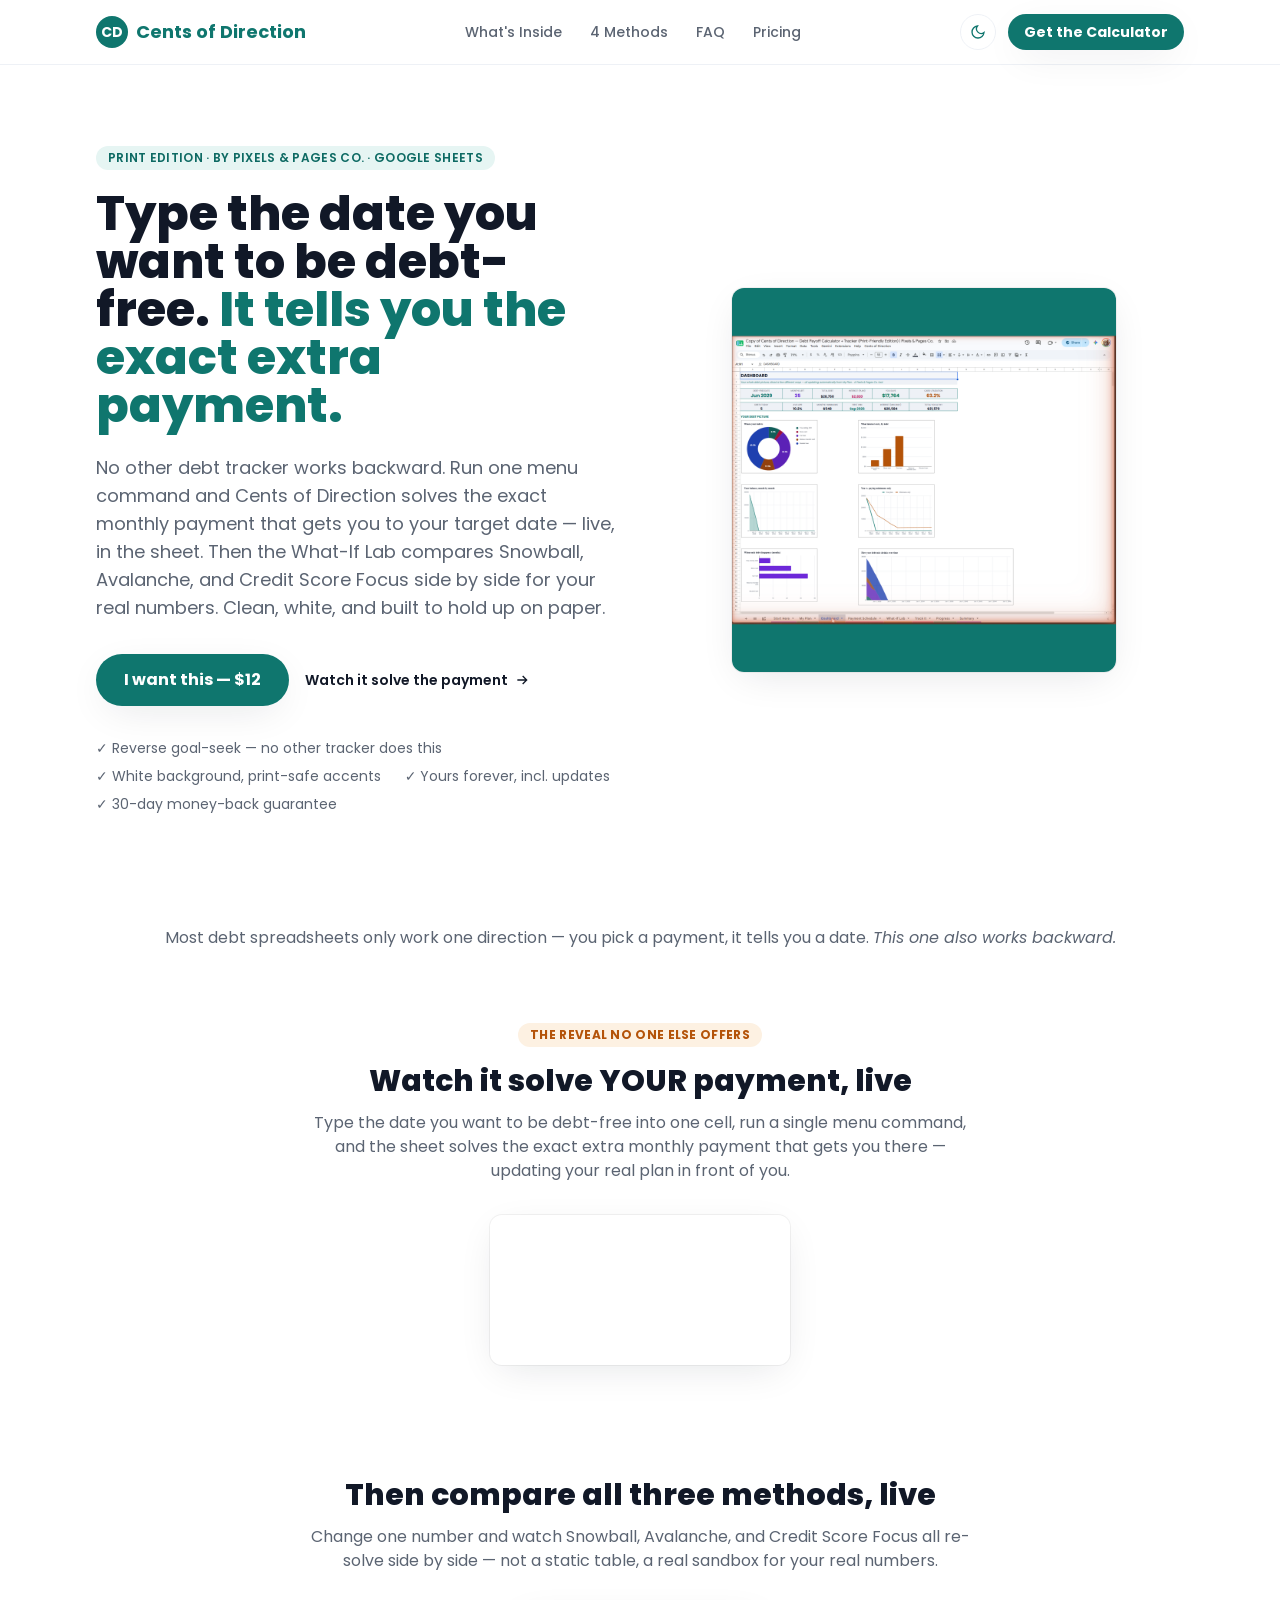
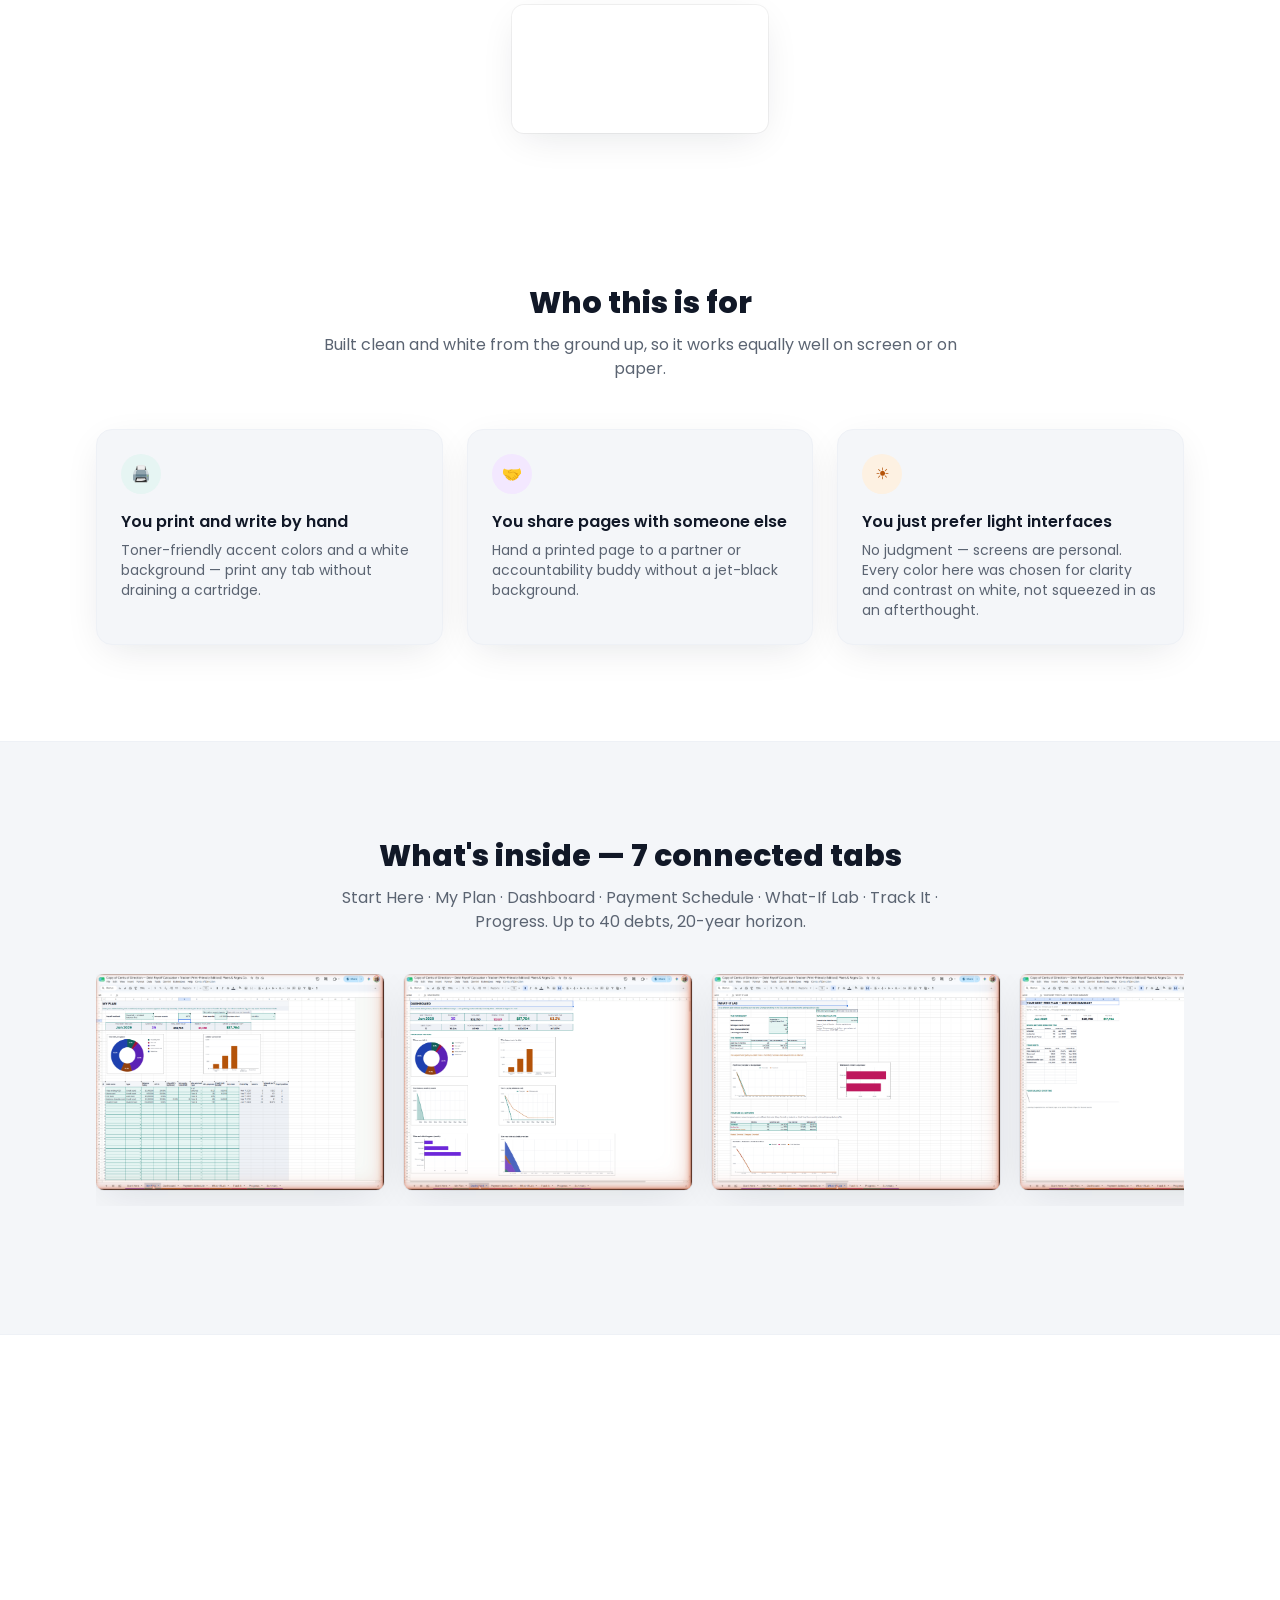
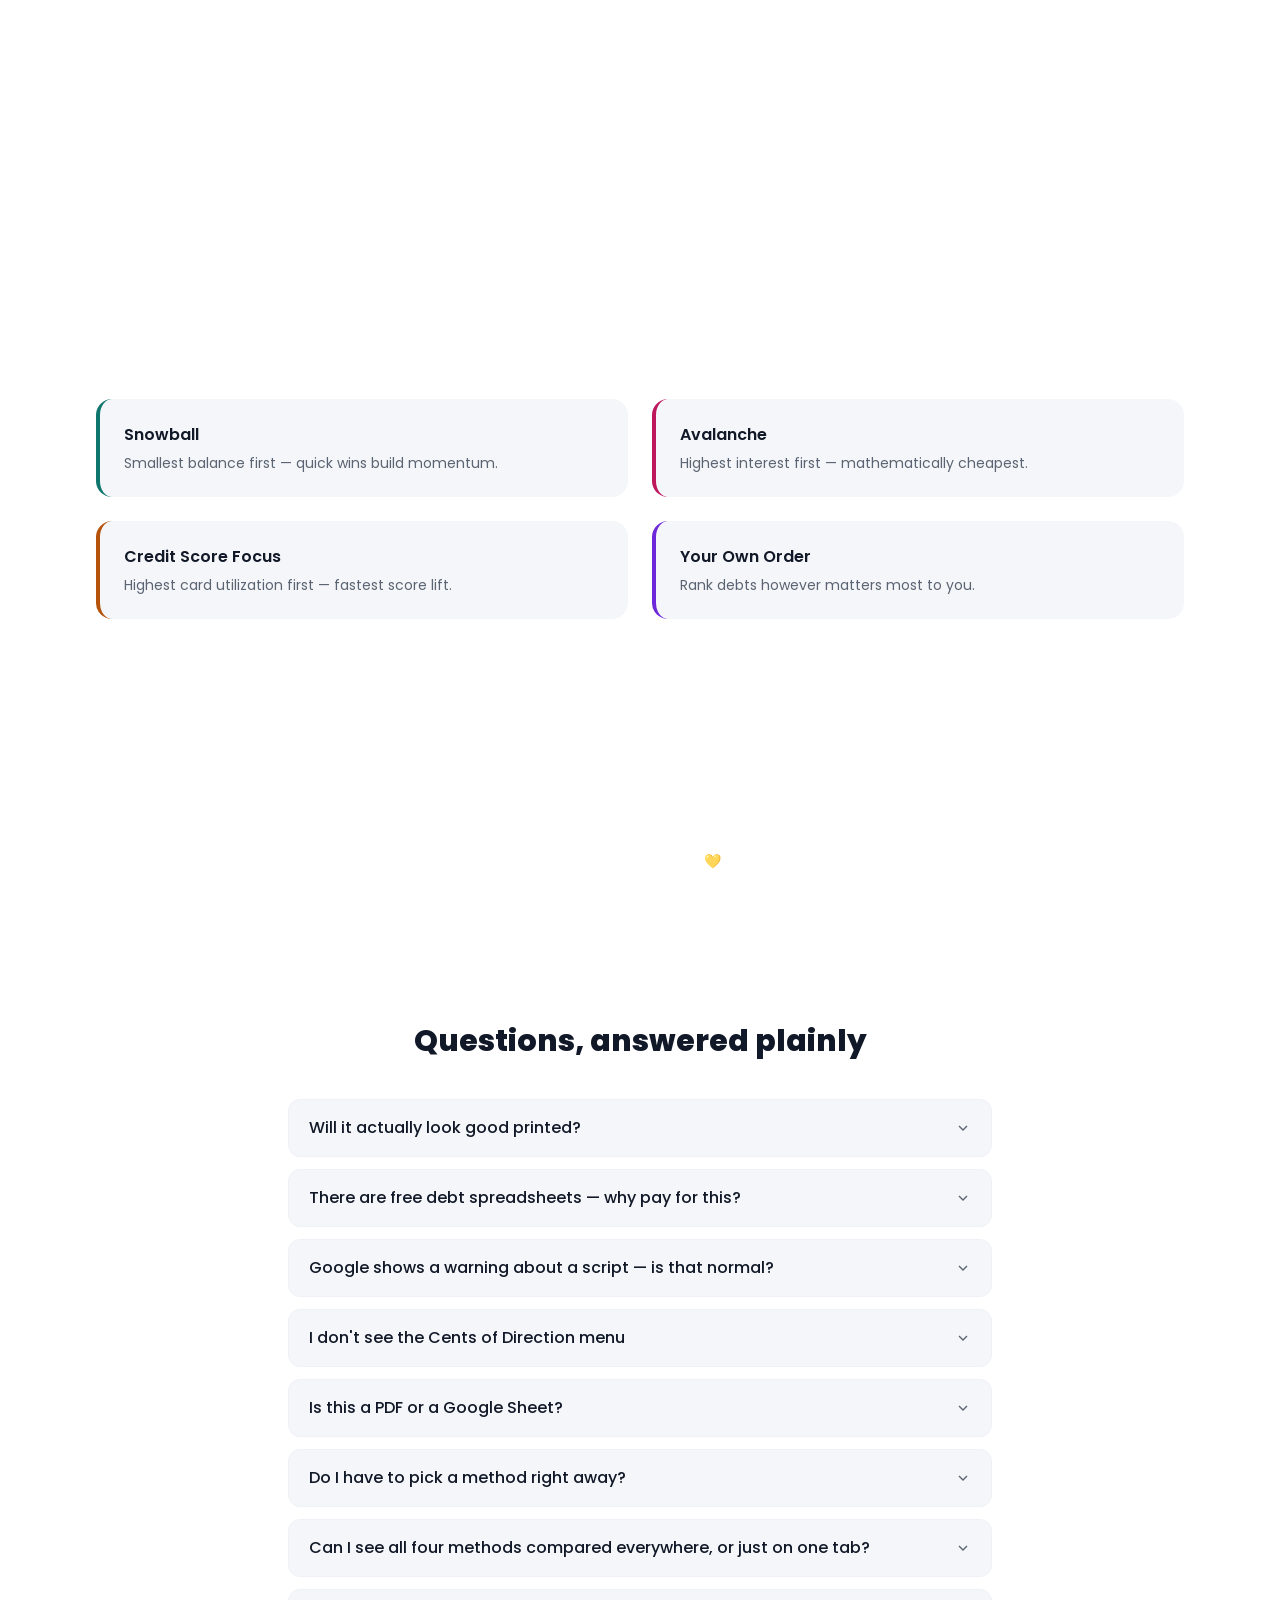
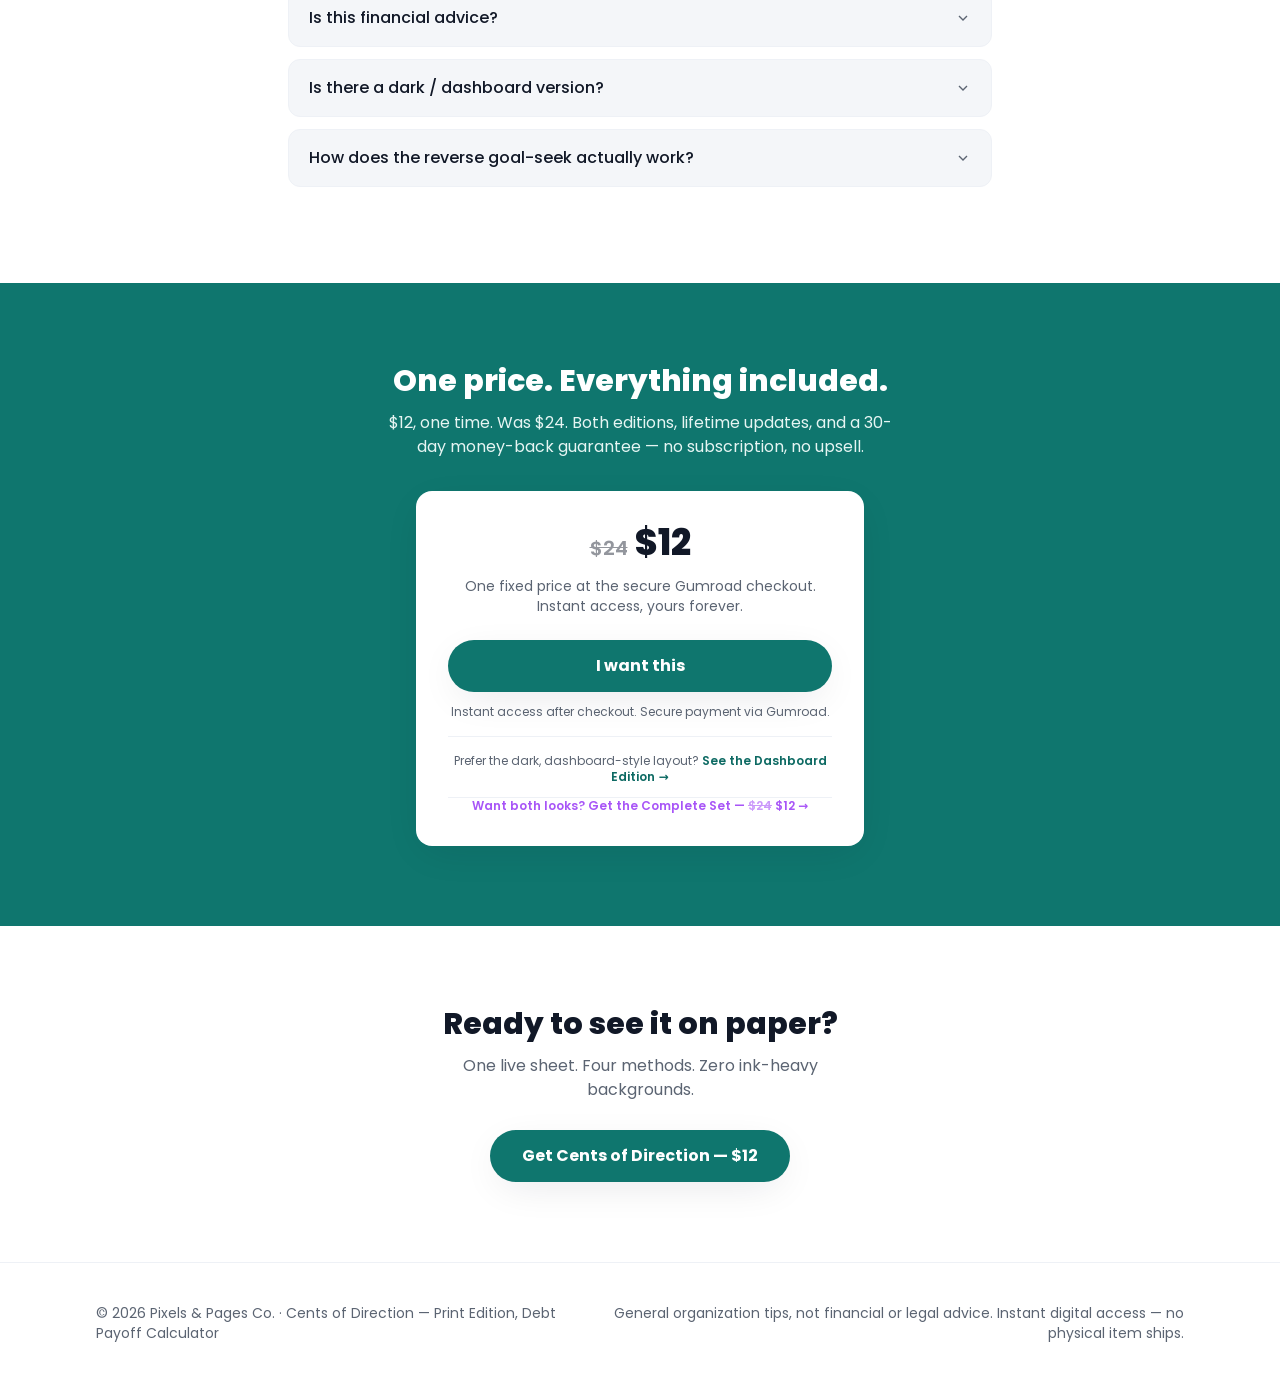
<file: cents-of-direction-light-gumroad.html>
<!DOCTYPE html>
<html lang="en">
<head>
<meta charset="UTF-8" />
<meta name="viewport" content="width=device-width, initial-scale=1.0" />
<title>Cents of Direction — Print Edition | Debt Payoff Calculator &amp; Reverse Goal-Seek</title>
<meta name="description" content="A debt payoff calculator that works backward: type the date you want to be debt-free and it solves the exact extra payment. Snowball, Avalanche, Credit Score Focus, or your own order, with a live 3-way What-If Lab, 16 charts, and a print-friendly one-page Summary. 100% Google Sheets." />
<meta name="keywords" content="debt payoff calculator, debt snowball, debt avalanche, debt free planner, budget spreadsheet, Google Sheets template, credit card payoff, debt free journey, pay off debt fast, debt tracker printable, reverse goal seek" />
<link rel="canonical" href="https://trevm03-bit.github.io/cents-of-direction/cents-of-direction-light.html" />
<meta name="robots" content="noindex,follow" />
<!-- Gumroad checkout (softlaunch, LS pending): https://trevster64.gumroad.com/l/swrajo -->
<!-- GUMROAD VARIANT, generated 2026-07-20 from cents-of-direction-light.html while LS's checkout was paused pending Stripe review. This is the LIVE, working checkout path (root index.html redirects here) — do not describe checkout as "paused" on this page, that only applies to the plain cents-of-direction-light.html variant. As of 2026-07-22, LS review is still pending; decide whether to keep this Gumroad-primary permanently or revert once LS clears (see cents-of-direction-RESUME-NEXT.md). -->
<link rel="stylesheet" href="light/tailwind.css">
<link rel="preconnect" href="https://fonts.googleapis.com"><link href="https://fonts.googleapis.com/css2?family=Poppins:wght@400;500;600;700;800&display=swap" rel="stylesheet">
<script data-goatcounter="https://pixelandpagesco.goatcounter.com/count" async src="//gc.zgo.at/count.js"></script>
<style>
  html { scroll-behavior: smooth; }
  @media (prefers-reduced-motion: reduce) {
    html { scroll-behavior: auto; }
    *, *::before, *::after { animation-duration: 0.001ms !important; animation-iteration-count: 1 !important; transition-duration: 0.001ms !important; }
  }
  .reveal { opacity: 0; transform: translateY(18px); transition: opacity 0.7s ease, transform 0.7s ease; }
  .reveal.in { opacity: 1; transform: translateY(0); }
  .cover-scroll { scrollbar-width: thin; }
  .cover-scroll::-webkit-scrollbar { height: 8px; }
  .cover-scroll::-webkit-scrollbar-thumb { background: rgba(15,118,110,0.3); border-radius: 8px; }
  .float-slow { animation: floaty 6s ease-in-out infinite; }
  @keyframes floaty { 0%,100% { transform: translateY(0px) rotate(-1deg); } 50% { transform: translateY(-10px) rotate(1deg); } }
  details > summary { list-style: none; cursor: pointer; }
  details > summary::-webkit-details-marker { display: none; }
  details[open] .chev { transform: rotate(180deg); }
</style>
</head>
<body>
<div id="cod-page-root" class="bg-white dark:bg-bg-900 text-bg-800 dark:text-bg-50 antialiased font-sans">

<!-- NAV -->
<header class="sticky top-0 z-40 backdrop-blur bg-white/85 dark:bg-bg-900/85 border-b border-bg-200 dark:border-bg-800">
  <div class="max-w-6xl mx-auto px-5 sm:px-8 h-16 flex items-center justify-between">
    <a href="#top" class="flex items-center gap-2 font-bold text-lg text-teal-400">
      <span class="inline-flex h-8 w-8 items-center justify-center rounded-full bg-teal-400 text-white text-sm">CD</span>
      <span class="hidden sm:inline">Cents of Direction</span>
    </a>
    <nav class="hidden md:flex items-center gap-7 text-sm font-medium text-bg-500">
      <a href="#inside" class="hover:text-teal-400 transition-colors">What's Inside</a>
      <a href="#methods" class="hover:text-teal-400 transition-colors">4 Methods</a>
      <a href="#faq" class="hover:text-teal-400 transition-colors">FAQ</a>
      <a href="#pricing" class="hover:text-teal-400 transition-colors">Pricing</a>
    </nav>
    <div class="flex items-center gap-3">
      <button id="theme-toggle" type="button" aria-label="Toggle dark mode" class="h-9 w-9 grid place-items-center rounded-full border border-bg-200 dark:border-bg-800 text-teal-400 hover:bg-teal-50 dark:hover:bg-bg-800 transition-colors">
        <svg id="icon-sun" xmlns="http://www.w3.org/2000/svg" class="h-4 w-4 hidden" viewBox="0 0 24 24" fill="none" stroke="currentColor" stroke-width="2"><circle cx="12" cy="12" r="4"/><path d="M12 2v2M12 20v2M4.9 4.9l1.4 1.4M17.7 17.7l1.4 1.4M2 12h2M20 12h2M4.9 19.1l1.4-1.4M17.7 6.3l1.4-1.4"/></svg>
        <svg id="icon-moon" xmlns="http://www.w3.org/2000/svg" class="h-4 w-4" viewBox="0 0 24 24" fill="none" stroke="currentColor" stroke-width="2"><path d="M21 12.8A9 9 0 1 1 11.2 3a7 7 0 0 0 9.8 9.8Z"/></svg>
      </button>
      <a href="https://trevster64.gumroad.com/l/swrajo?wanted=true" data-goatcounter-click="checkout-open-print" class="hidden sm:inline-flex items-center rounded-full bg-teal-400 hover:bg-teal-500 text-white text-sm font-bold px-4 py-2 shadow-soft transition-colors">
        Get the Calculator
      </a>
    </div>
  </div>
</header>

<main id="top">

  <!-- HERO -->
  <section class="relative overflow-hidden">
    <div class="absolute inset-0 -z-10 bg-gradient-to-b from-teal-50 via-white to-white dark:from-bg-800 dark:via-bg-900 dark:to-bg-900"></div>
    <div class="max-w-6xl mx-auto px-5 sm:px-8 pt-14 pb-16 md:pt-20 md:pb-24 grid md:grid-cols-2 gap-12 items-center">
      <div>
        <p class="inline-flex items-center gap-2 rounded-full bg-teal-50 text-teal-500 text-xs font-semibold px-3 py-1 mb-5 tracking-wide uppercase">
          Print Edition · By Pixels &amp; Pages Co. · Google Sheets
        </p>
        <h1 class="text-3xl sm:text-4xl md:text-5xl leading-tight font-extrabold text-bg-800 dark:text-white">
          Type the date you want to be debt-free.
          <span class="text-teal-400">It tells you the exact extra payment.</span>
        </h1>
        <p class="mt-6 text-lg text-bg-500 max-w-xl">
          No other debt tracker works backward. Run one menu command and Cents of Direction solves the exact monthly payment that gets you to your target date — live, in the sheet. Then the What-If Lab compares Snowball, Avalanche, and Credit Score Focus side by side for your real numbers. Clean, white, and built to hold up on paper.
        </p>
        <div class="mt-8 flex flex-col sm:flex-row items-start sm:items-center gap-4">
          <a href="https://trevster64.gumroad.com/l/swrajo?wanted=true" data-goatcounter-click="checkout-open-print" class="inline-flex items-center justify-center gap-2 rounded-full bg-teal-400 hover:bg-teal-500 text-white font-bold px-7 py-3.5 shadow-soft transition-transform hover:-translate-y-0.5">
        I want this — $12
      </a>
          <a href="#goalseek" class="inline-flex items-center gap-1.5 text-sm font-semibold text-bg-800 dark:text-bg-100 hover:text-teal-400">
            Watch it solve the payment
            <svg xmlns="http://www.w3.org/2000/svg" class="h-4 w-4" viewBox="0 0 24 24" fill="none" stroke="currentColor" stroke-width="2"><path d="M5 12h14M13 6l6 6-6 6"/></svg>
          </a>
        </div>
        <div class="mt-8 flex flex-wrap gap-x-6 gap-y-2 text-sm text-bg-500">
          <span class="inline-flex items-center gap-1.5">✓ Reverse goal-seek — no other tracker does this</span>
          <span class="inline-flex items-center gap-1.5">✓ White background, print-safe accents</span>
          <span class="inline-flex items-center gap-1.5">✓ Yours forever, incl. updates</span>
          <span class="inline-flex items-center gap-1.5">✓ 30-day money-back guarantee</span>
        </div>
      </div>
      <div class="relative flex justify-center">
        <div class="absolute -inset-8 bg-teal-100 dark:bg-teal-900/20 blur-3xl rounded-full -z-10"></div>
        <img
          src="light/cover-real.png"
          alt="Real screenshot of the Cents of Direction Dashboard tab — six live charts and KPI tiles"
          class="float-slow w-72 sm:w-96 rounded-xl shadow-soft dark:shadow-softd ring-1 ring-black/5"
        />
      </div>
    </div>
  </section>

  <!-- EMPATHY STRIP -->
  <section class="reveal max-w-4xl mx-auto px-5 sm:px-8 py-4 text-center">
    <p class="text-bg-500">
      Most debt spreadsheets only work one direction — you pick a payment, it tells you a date.
      <em>This one also works backward.</em>
    </p>
  </section>

  <!-- SEE IT IN ACTION: REVERSE GOAL-SEEK (the wedge, above the fold) -->
  <section id="goalseek" class="reveal max-w-6xl mx-auto px-5 sm:px-8 py-10 md:py-14">
    <div class="text-center max-w-2xl mx-auto mb-8">
      <p class="inline-flex items-center gap-1.5 rounded-full bg-copper-50 text-copper-400 text-xs font-bold px-3 py-1 mb-4 tracking-wide uppercase">The reveal no one else offers</p>
      <h2 class="text-2xl sm:text-3xl font-extrabold text-bg-800 dark:text-white">Watch it solve YOUR payment, live</h2>
      <p class="mt-3 text-bg-500">Type the date you want to be debt-free into one cell, run a single menu command, and the sheet solves the exact extra monthly payment that gets you there — updating your real plan in front of you.</p>
    </div>
    <div class="flex justify-center">
      <video
        class="w-64 sm:w-80 rounded-xl shadow-soft dark:shadow-softd ring-1 ring-black/5"
        src="light/goalseek-reveal.mp4"
        autoplay muted loop playsinline preload="metadata"
        aria-label="Reverse goal-seek demo: typing a target debt-free date and watching the exact extra payment solve live"
        onplay="if (window.goatcounter) { window.goatcounter.count({path: 'goalseek-video-play-print', event: true}); }"
      ></video>
    </div>
  </section>

  <!-- SEE IT IN ACTION: WHAT-IF LAB -->
  <section class="reveal max-w-6xl mx-auto px-5 sm:px-8 py-10 md:py-14">
    <div class="text-center max-w-2xl mx-auto mb-8">
      <h2 class="text-2xl sm:text-3xl font-extrabold text-bg-800 dark:text-white">Then compare all three methods, live</h2>
      <p class="mt-3 text-bg-500">Change one number and watch Snowball, Avalanche, and Credit Score Focus all re-solve side by side — not a static table, a real sandbox for your real numbers.</p>
    </div>
    <div class="flex justify-center">
      <video
        class="w-56 sm:w-64 rounded-xl shadow-soft dark:shadow-softd ring-1 ring-black/5"
        src="light/compare-all-methods.mp4"
        autoplay muted loop playsinline preload="metadata"
        aria-label="What-If Lab demo: comparing Snowball, Avalanche, and Credit Score Focus side by side"
      ></video>
    </div>
  </section>

  <!-- WHO IT'S FOR -->
  <section class="max-w-6xl mx-auto px-5 sm:px-8 py-16 md:py-24">
    <div class="text-center max-w-2xl mx-auto mb-12 reveal">
      <h2 class="text-2xl sm:text-3xl font-extrabold text-bg-800 dark:text-white">Who this is for</h2>
      <p class="mt-3 text-bg-500">Built clean and white from the ground up, so it works equally well on screen or on paper.</p>
    </div>
    <div class="grid sm:grid-cols-3 gap-6">
      <div class="reveal bg-bg-100 dark:bg-bg-800/60 border border-bg-200 dark:border-bg-800 rounded-2xl p-6 shadow-soft dark:shadow-softd">
        <div class="h-10 w-10 rounded-full bg-teal-50 dark:bg-teal-900/30 text-teal-400 grid place-items-center mb-4">🖨️</div>
        <h3 class="font-semibold text-bg-800 dark:text-white mb-1.5">You print and write by hand</h3>
        <p class="text-sm text-bg-500">Toner-friendly accent colors and a white background — print any tab without draining a cartridge.</p>
      </div>
      <div class="reveal bg-bg-100 dark:bg-bg-800/60 border border-bg-200 dark:border-bg-800 rounded-2xl p-6 shadow-soft dark:shadow-softd">
        <div class="h-10 w-10 rounded-full bg-purple-50 dark:bg-purple-900/20 text-purple-400 grid place-items-center mb-4">🤝</div>
        <h3 class="font-semibold text-bg-800 dark:text-white mb-1.5">You share pages with someone else</h3>
        <p class="text-sm text-bg-500">Hand a printed page to a partner or accountability buddy without a jet-black background.</p>
      </div>
      <div class="reveal bg-bg-100 dark:bg-bg-800/60 border border-bg-200 dark:border-bg-800 rounded-2xl p-6 shadow-soft dark:shadow-softd">
        <div class="h-10 w-10 rounded-full bg-copper-50 dark:bg-copper-900/20 text-copper-400 grid place-items-center mb-4">☀️</div>
        <h3 class="font-semibold text-bg-800 dark:text-white mb-1.5">You just prefer light interfaces</h3>
        <p class="text-sm text-bg-500">No judgment — screens are personal. Every color here was chosen for clarity and contrast on white, not squeezed in as an afterthought.</p>
      </div>
    </div>
  </section>

  <!-- INSIDE / PREVIEW CAROUSEL -->
  <section id="inside" class="bg-bg-100 dark:bg-bg-800/60 py-16 md:py-24 border-y border-bg-200 dark:border-bg-800">
    <div class="max-w-6xl mx-auto px-5 sm:px-8">
      <div class="text-center max-w-2xl mx-auto mb-10 reveal">
        <h2 class="text-2xl sm:text-3xl font-extrabold text-bg-800 dark:text-white">What's inside — 7 connected tabs</h2>
        <p class="mt-3 text-bg-500">
          Start Here · My Plan · Dashboard · Payment Schedule · What-If Lab · Track It · Progress. Up to 40 debts, 20-year horizon.
        </p>
      </div>
      <div class="cover-scroll reveal flex gap-5 overflow-x-auto pb-4 snap-x snap-mandatory">
        <img src="light/stills/my-plan.png" alt="Real screenshot — My Plan, enter debts once and pick a method" class="snap-center shrink-0 w-56 sm:w-72 rounded-lg shadow-soft dark:shadow-softd ring-1 ring-black/5" />
        <img src="light/stills/dashboard.png" alt="Real screenshot — Dashboard with six live charts" class="snap-center shrink-0 w-56 sm:w-72 rounded-lg shadow-soft dark:shadow-softd ring-1 ring-black/5" />
        <img src="light/stills/what-if-lab.png" alt="Real screenshot — What-If Lab, reverse goal-seek and 3-way method compare" class="snap-center shrink-0 w-56 sm:w-72 rounded-lg shadow-soft dark:shadow-softd ring-1 ring-black/5" />
        <img src="light/stills/summary.png" alt="Real screenshot — the one-page print Summary" class="snap-center shrink-0 w-56 sm:w-72 rounded-lg shadow-soft dark:shadow-softd ring-1 ring-black/5" />
        <img src="light/stills/track-it.png" alt="Real screenshot — Track It, logging what you actually paid" class="snap-center shrink-0 w-56 sm:w-72 rounded-lg shadow-soft dark:shadow-softd ring-1 ring-black/5" />
        <img src="light/stills/progress.png" alt="Real screenshot — Progress milestones filling in automatically" class="snap-center shrink-0 w-56 sm:w-72 rounded-lg shadow-soft dark:shadow-softd ring-1 ring-black/5" />
      </div>
      <p class="reveal text-center text-xs text-bg-500 mt-4">Real screenshots of the actual Google Sheet — nothing here is a mockup.</p>
    </div>
  </section>

  <!-- EMAIL OPT-IN / LEAD MAGNET -->
  <section id="cheat-sheet" class="reveal max-w-2xl mx-auto px-5 sm:px-8 py-4 md:py-8">
    <style type="text/css">@import url("https://assets.mlcdn.com/fonts.css?version=1784201");</style>
    <style type="text/css">
    .ml-form-embedSubmitLoad { display: inline-block; width: 20px; height: 20px; }
    .g-recaptcha { transform: scale(1); -webkit-transform: scale(1); transform-origin: 0 0; -webkit-transform-origin: 0 0; height: ; }
    .sr-only { position: absolute; width: 1px; height: 1px; padding: 0; margin: -1px; overflow: hidden; clip: rect(0,0,0,0); border: 0; }
    .ml-form-embedSubmitLoad:after { content: " "; display: block; width: 11px; height: 11px; margin: 1px; border-radius: 50%; border: 4px solid #fff; border-color: #ffffff #ffffff #ffffff transparent; animation: ml-form-embedSubmitLoad 1.2s linear infinite; }
    @keyframes ml-form-embedSubmitLoad { 0% { transform: rotate(0deg); } 100% { transform: rotate(360deg); } }
    #mlb2-43909815.ml-form-embedContainer { box-sizing: border-box; display: table; margin: 0 auto; position: static; width: 100% !important; }
    #mlb2-43909815.ml-form-embedContainer h4, #mlb2-43909815.ml-form-embedContainer p, #mlb2-43909815.ml-form-embedContainer span, #mlb2-43909815.ml-form-embedContainer button { text-transform: none !important; letter-spacing: normal !important; }
    #mlb2-43909815.ml-form-embedContainer .ml-form-embedWrapper { background-color: #ffffff; border-width: 1px; border-color: #eef1f6; border-radius: 16px; box-sizing: border-box; display: inline-block !important; margin: 0; padding: 0; position: relative; box-shadow: 0 10px 40px -10px rgba(17, 24, 39, 0.12); }
    #mlb2-43909815.ml-form-embedContainer .ml-form-embedWrapper.embedForm { max-width: 480px; width: 100%; }
    #mlb2-43909815.ml-form-embedContainer .ml-form-align-center { text-align: center; }
    #mlb2-43909815.ml-form-embedContainer .ml-form-embedWrapper .ml-form-embedBody { padding: 28px 28px 0 28px; }
    #mlb2-43909815.ml-form-embedContainer .ml-form-embedWrapper .ml-form-embedBody .ml-form-embedContent { text-align: left; margin: 0 0 20px 0; }
    #mlb2-43909815.ml-form-embedContainer .ml-form-embedWrapper .ml-form-embedBody .ml-form-embedContent h4 { color: #0b0f17; font-family: 'Poppins', 'Open Sans', Arial, Helvetica, sans-serif; font-size: 22px; font-weight: 700; margin: 0 0 10px 0; text-align: left; }
    #mlb2-43909815.ml-form-embedContainer .ml-form-embedWrapper .ml-form-embedBody .ml-form-embedContent p { color: #5b6472; font-family: 'Poppins', 'Open Sans', Arial, Helvetica, sans-serif; font-size: 14px; font-weight: 400; line-height: 20px; margin: 0; text-align: left; }
    #mlb2-43909815.ml-form-embedContainer .ml-form-embedWrapper .ml-block-form .ml-field-group { text-align: left!important; }
    #mlb2-43909815.ml-form-embedContainer .ml-form-embedWrapper .ml-form-embedBody .ml-form-formContent, #mlb2-43909815.ml-form-embedContainer .ml-form-embedWrapper .ml-form-embedBody .ml-form-checkboxRow { margin: 0 0 16px 0; width: 100%; }
    #mlb2-43909815.ml-form-embedContainer .ml-form-embedWrapper .ml-form-embedBody .ml-form-fieldRow { margin: 0; width: 100%; }
    #mlb2-43909815.ml-form-embedContainer .ml-form-embedWrapper .ml-form-embedBody .ml-form-fieldRow input { background-color: #ffffff !important; color: #0b0f17 !important; border-color: #eef1f6; border-radius: 999px !important; border-style: solid !important; border-width: 1px !important; font-family: 'Poppins', 'Open Sans', Arial, Helvetica, sans-serif; font-size: 14px !important; line-height: 21px !important; margin: 0; padding: 10px 16px !important; width: 100% !important; box-sizing: border-box !important; max-width: 100% !important; }
    #mlb2-43909815.ml-form-embedContainer .ml-form-embedWrapper .ml-form-embedBody .ml-form-fieldRow input::placeholder { color: #5b6472; }
    #mlb2-43909815.ml-form-embedContainer .ml-form-embedWrapper .ml-form-embedBody .ml-form-embedSubmit { margin: 0 0 20px 0; float: left; width: 100%; }
    #mlb2-43909815.ml-form-embedContainer .ml-form-embedWrapper .ml-form-embedBody .ml-form-embedSubmit button { background-color: #0f766e !important; border: none !important; border-radius: 999px !important; box-shadow: none !important; color: #ffffff !important; cursor: pointer; font-family: 'Poppins', 'Open Sans', Arial, Helvetica, sans-serif !important; font-size: 14px !important; font-weight: 700 !important; line-height: 21px !important; height: auto; padding: 11px !important; width: 100% !important; box-sizing: border-box !important; }
    #mlb2-43909815.ml-form-embedContainer .ml-form-embedWrapper .ml-form-embedBody .ml-form-embedSubmit button.loading { display: none; }
    #mlb2-43909815.ml-form-embedContainer .ml-form-embedWrapper .ml-form-embedBody .ml-form-embedSubmit button:hover { background-color: #0d9488 !important; }
    #mlb2-43909815.ml-form-embedContainer .ml-form-embedWrapper .ml-form-successBody { padding: 28px; }
    #mlb2-43909815.ml-form-embedContainer .ml-form-embedWrapper .ml-form-successBody .ml-form-successContent { text-align: center; margin: 0; }
    #mlb2-43909815.ml-form-embedContainer .ml-form-embedWrapper .ml-form-successBody .ml-form-successContent h4 { color: #0b0f17; font-family: 'Poppins', sans-serif; font-size: 20px; margin: 0 0 8px 0; }
    #mlb2-43909815.ml-form-embedContainer .ml-form-embedWrapper .ml-form-successBody .ml-form-successContent p { color: #5b6472; font-family: 'Poppins', sans-serif; font-size: 14px; margin: 0; }
    .ml-error input { border-color: #be185d !important; }
    @media only screen and (max-width: 400px){ .ml-form-embedWrapper.embedForm { width: 100%!important; } }
    </style>
    <div id="mlb2-43909815" class="ml-form-embedContainer ml-subscribe-form ml-subscribe-form-43909815">
      <div class="ml-form-align-center">
        <div class="ml-form-embedWrapper embedForm">
          <div class="ml-form-embedBody ml-form-embedBodyDefault row-form">
            <div class="ml-form-embedContent">
              <h4>Not ready to buy yet? Get the free cheat sheet.</h4>
              <p>The same 4 payoff methods inside Cents of Direction — Snowball, Avalanche, Credit Score Focus, and how to pick — in a free one-page PDF. No spam, just the occasional update when something's worth knowing about.</p>
            </div>
            <form class="ml-block-form" action="https://assets.mailerlite.com/jsonp/2519636/forms/193464809424946713/subscribe" data-code="" method="post" target="_blank">
              <div class="ml-form-formContent">
                <div class="ml-form-fieldRow ml-last-item">
                  <div class="ml-field-group ml-field-email ml-validate-email ml-validate-required">
                    <input aria-label="email" aria-required="true" type="email" class="form-control" name="fields[email]" placeholder="you@example.com" autocomplete="email">
                  </div>
                </div>
              </div>
              <input type="hidden" name="ml-submit" value="1">
              <div class="ml-form-embedSubmit">
                <button type="submit" class="primary">Send me the cheat sheet</button>
                <button disabled="disabled" style="display: none;" type="button" class="loading"><div class="ml-form-embedSubmitLoad"></div><span class="sr-only">Loading...</span></button>
              </div>
              <input type="hidden" name="anticsrf" value="true">
            </form>
          </div>
          <div class="ml-form-successBody row-success" style="display: none">
            <div class="ml-form-successContent">
              <h4>Thank you!</h4>
              <p>Check your inbox for the cheat sheet — it should land any minute.</p>
            </div>
          </div>
        </div>
      </div>
    </div>
    <p class="text-center text-xs text-bg-500 mt-3">No spam. Unsubscribe any time. We'll never sell your email.</p>
    <p class="text-center text-sm text-bg-500 mt-4">Prefer no email? <a href="https://trevster64.gumroad.com/l/debtpayoffcheatsheet" data-goatcounter-click="cheat-sheet-gumroad-direct" target="_blank" rel="noopener" class="font-semibold text-teal-500 hover:underline">Get the free PDF instantly on Gumroad →</a></p>
    <script>
      function ml_webform_success_43909815() {
        var $ = ml_jQuery || jQuery;
        $('.ml-subscribe-form-43909815 .row-success').show();
        $('.ml-subscribe-form-43909815 .row-form').hide();
      }
    </script>
    <script src="https://groot.mailerlite.com/js/w/webforms.min.js?v83147fa8ce2d95cb73ece7f28b469519" type="text/javascript"></script>
    <script>fetch("https://assets.mailerlite.com/jsonp/2519636/forms/193464809424946713/takel")</script>
  </section>

  <!-- METHODS -->
  <section id="methods" class="max-w-6xl mx-auto px-5 sm:px-8 py-16 md:py-24">
    <div class="text-center max-w-2xl mx-auto mb-12 reveal">
      <h2 class="text-2xl sm:text-3xl font-extrabold text-bg-800 dark:text-white">Four ways to attack your debt</h2>
      <p class="mt-3 text-bg-500">Pick the one you'll actually stick with — or let the sheet show you which wins for your real numbers.</p>
    </div>
    <div class="grid md:grid-cols-2 gap-6">
      <div class="reveal p-6 rounded-2xl border-l-4 border-teal-400 bg-bg-100 dark:bg-bg-800/60">
        <h3 class="font-semibold text-bg-800 dark:text-white">Snowball</h3>
        <p class="text-sm text-bg-500 mt-1.5">Smallest balance first — quick wins build momentum.</p>
      </div>
      <div class="reveal p-6 rounded-2xl border-l-4 border-pink-400 bg-bg-100 dark:bg-bg-800/60">
        <h3 class="font-semibold text-bg-800 dark:text-white">Avalanche</h3>
        <p class="text-sm text-bg-500 mt-1.5">Highest interest first — mathematically cheapest.</p>
      </div>
      <div class="reveal p-6 rounded-2xl border-l-4 border-copper-400 bg-bg-100 dark:bg-bg-800/60">
        <h3 class="font-semibold text-bg-800 dark:text-white">Credit Score Focus</h3>
        <p class="text-sm text-bg-500 mt-1.5">Highest card utilization first — fastest score lift.</p>
      </div>
      <div class="reveal p-6 rounded-2xl border-l-4 border-purple-400 bg-bg-100 dark:bg-bg-800/60">
        <h3 class="font-semibold text-bg-800 dark:text-white">Your Own Order</h3>
        <p class="text-sm text-bg-500 mt-1.5">Rank debts however matters most to you.</p>
      </div>
    </div>
  </section>

  <!-- TRUST / MAKER NOTE -->
  <section class="relative overflow-hidden">
    <div class="absolute inset-0 -z-10 bg-teal-400 dark:bg-bg-800"></div>
    <div class="max-w-3xl mx-auto px-5 sm:px-8 py-14 text-center reveal">
      <p class="text-xl sm:text-2xl text-white leading-relaxed font-medium">
        "Built by the same people behind Focus OS and Cents &amp; Sensibility. If it makes the math less scary, it did its job."
      </p>
      <p class="mt-4 text-white/80 text-sm">— Pixels &amp; Pages Co. 💛</p>
    </div>
  </section>

  <!-- FAQ -->
  <section id="faq" class="max-w-3xl mx-auto px-5 sm:px-8 py-16 md:py-24">
    <h2 class="reveal text-2xl sm:text-3xl font-extrabold text-bg-800 dark:text-white text-center mb-10">Questions, answered plainly</h2>
    <div class="space-y-3">
      <details class="reveal group bg-bg-100 dark:bg-bg-800/60 border border-bg-200 dark:border-bg-800 rounded-xl px-5 py-4">
        <summary class="flex items-center justify-between font-medium text-bg-800 dark:text-white">
          Will it actually look good printed?
          <svg class="chev h-4 w-4 shrink-0 transition-transform text-bg-500" viewBox="0 0 24 24" fill="none" stroke="currentColor" stroke-width="2"><path d="M6 9l6 6 6-6"/></svg>
        </summary>
        <p class="mt-3 text-sm text-bg-500">Yes — every tab was designed against a white page from the start, with muted accent colors chosen for AA-level contrast and toner economy, not just "readable enough." Print any tab straight from Google Sheets.</p>
      </details>
      <details class="reveal group bg-bg-100 dark:bg-bg-800/60 border border-bg-200 dark:border-bg-800 rounded-xl px-5 py-4">
        <summary class="flex items-center justify-between font-medium text-bg-800 dark:text-white">
          There are free debt spreadsheets — why pay for this?
          <svg class="chev h-4 w-4 shrink-0 transition-transform text-bg-500" viewBox="0 0 24 24" fill="none" stroke="currentColor" stroke-width="2"><path d="M6 9l6 6 6-6"/></svg>
        </summary>
        <p class="mt-3 text-sm text-bg-500">Most free trackers run one direction: you enter a payment, they tell you a date. This one also runs backward — type the date you want to be debt-free and it solves the exact payment that gets you there, then compares Snowball, Avalanche and Credit Score Focus side by side on your real numbers. If that reverse calculation isn't something you need, a free tracker will serve you perfectly well.</p>
      </details>
      <details class="reveal group bg-bg-100 dark:bg-bg-800/60 border border-bg-200 dark:border-bg-800 rounded-xl px-5 py-4">
        <summary class="flex items-center justify-between font-medium text-bg-800 dark:text-white">
          Google shows a warning about a script — is that normal?
          <svg class="chev h-4 w-4 shrink-0 transition-transform text-bg-500" viewBox="0 0 24 24" fill="none" stroke="currentColor" stroke-width="2"><path d="M6 9l6 6 6-6"/></svg>
        </summary>
        <p class="mt-3 text-sm text-bg-500">Yes, and it's expected. The solver runs on Google Apps Script, so before you copy the sheet Google tells you the attached script will be copied too, and the first time you run the solver it asks you to authorise it. That's Google's standard flow for any spreadsheet with a menu command. If you'd rather not authorise anything, the workbook still works as an ordinary spreadsheet — the one feature that needs the script is the reverse solver.</p>
      </details>
      <details class="reveal group bg-bg-100 dark:bg-bg-800/60 border border-bg-200 dark:border-bg-800 rounded-xl px-5 py-4">
        <summary class="flex items-center justify-between font-medium text-bg-800 dark:text-white">
          I don't see the Cents of Direction menu
          <svg class="chev h-4 w-4 shrink-0 transition-transform text-bg-500" viewBox="0 0 24 24" fill="none" stroke="currentColor" stroke-width="2"><path d="M6 9l6 6 6-6"/></svg>
        </summary>
        <p class="mt-3 text-sm text-bg-500">Give it a few seconds. Google draws custom menus after the rest of the sheet has finished loading, so on first open the menu shows up a moment later than everything else. If it still isn't there, reload the tab once.</p>
      </details>
      <details class="reveal group bg-bg-100 dark:bg-bg-800/60 border border-bg-200 dark:border-bg-800 rounded-xl px-5 py-4">
        <summary class="flex items-center justify-between font-medium text-bg-800 dark:text-white">
          Is this a PDF or a Google Sheet?
          <svg class="chev h-4 w-4 shrink-0 transition-transform text-bg-500" viewBox="0 0 24 24" fill="none" stroke="currentColor" stroke-width="2"><path d="M6 9l6 6 6-6"/></svg>
        </summary>
        <p class="mt-3 text-sm text-bg-500">A live Google Sheet, not a PDF. After checkout you'll get a link to click "Make a Copy" — it lands in your own Drive, fully editable, no plugin or login beyond your normal Google account.</p>
      </details>
      <details class="reveal group bg-bg-100 dark:bg-bg-800/60 border border-bg-200 dark:border-bg-800 rounded-xl px-5 py-4">
        <summary class="flex items-center justify-between font-medium text-bg-800 dark:text-white">
          Do I have to pick a method right away?
          <svg class="chev h-4 w-4 shrink-0 transition-transform text-bg-500" viewBox="0 0 24 24" fill="none" stroke="currentColor" stroke-width="2"><path d="M6 9l6 6 6-6"/></svg>
        </summary>
        <p class="mt-3 text-sm text-bg-500">No — What-If Lab always shows Snowball vs. Avalanche vs. Credit Score Focus side by side for your real numbers, so you can compare before committing, and change your mind later without losing anything.</p>
      </details>
      <details class="reveal group bg-bg-100 dark:bg-bg-800/60 border border-bg-200 dark:border-bg-800 rounded-xl px-5 py-4">
        <summary class="flex items-center justify-between font-medium text-bg-800 dark:text-white">
          Can I see all four methods compared everywhere, or just on one tab?
          <svg class="chev h-4 w-4 shrink-0 transition-transform text-bg-500" viewBox="0 0 24 24" fill="none" stroke="currentColor" stroke-width="2"><path d="M6 9l6 6 6-6"/></svg>
        </summary>
        <p class="mt-3 text-sm text-bg-500">The What-If Lab tab is exactly where that happens — it automatically compares Snowball, Avalanche, and Credit Score Focus side by side, using your real numbers. Every other tab (My Plan, Dashboard, Payment Schedule, Track It, Progress) follows whichever single method you've chosen on My Plan, and "Your own order" is a 4th option you can select there too — it just sits outside the automatic 3-way comparison since it's a custom ranking, not a fixed formula.</p>
      </details>
      <details class="reveal group bg-bg-100 dark:bg-bg-800/60 border border-bg-200 dark:border-bg-800 rounded-xl px-5 py-4">
        <summary class="flex items-center justify-between font-medium text-bg-800 dark:text-white">
          Is this financial advice?
          <svg class="chev h-4 w-4 shrink-0 transition-transform text-bg-500" viewBox="0 0 24 24" fill="none" stroke="currentColor" stroke-width="2"><path d="M6 9l6 6 6-6"/></svg>
        </summary>
        <p class="mt-3 text-sm text-bg-500">No. This tool offers general organization and planning structure, not financial or legal advice. For decisions specific to you, talk to a licensed professional.</p>
      </details>
      <details class="reveal group bg-bg-100 dark:bg-bg-800/60 border border-bg-200 dark:border-bg-800 rounded-xl px-5 py-4">
        <summary class="flex items-center justify-between font-medium text-bg-800 dark:text-white">
          Is there a dark / dashboard version?
          <svg class="chev h-4 w-4 shrink-0 transition-transform text-bg-500" viewBox="0 0 24 24" fill="none" stroke="currentColor" stroke-width="2"><path d="M6 9l6 6 6-6"/></svg>
        </summary>
        <p class="mt-3 text-sm text-bg-500">Yes — the exact same calculator, including the reverse goal-seek and What-If Lab, with a dark, dashboard-style look, sold separately as the "Dashboard Edition." <a href="cents-of-direction-dark-gumroad.html" class="font-semibold text-teal-500 hover:underline">See it here →</a></p>
      </details>
      <details class="reveal group bg-bg-100 dark:bg-bg-800/60 border border-bg-200 dark:border-bg-800 rounded-xl px-5 py-4">
        <summary class="flex items-center justify-between font-medium text-bg-800 dark:text-white">
          How does the reverse goal-seek actually work?
          <svg class="chev h-4 w-4 shrink-0 transition-transform text-bg-500" viewBox="0 0 24 24" fill="none" stroke="currentColor" stroke-width="2"><path d="M6 9l6 6 6-6"/></svg>
        </summary>
        <p class="mt-3 text-sm text-bg-500">Type your target debt-free date into the What-If Lab's "Work Backwards" section, then run the command from the sheet's own Cents of Direction menu. It solves for the exact extra monthly payment that gets you there and shows you the number — all inside your own copy, no add-ons or external tools involved. (The first run asks for a one-time Google authorization — normal for any custom Sheets menu, not a bug.)</p>
      </details>
    </div>
  </section>

  <!-- PRICING -->
  <section id="pricing" class="bg-teal-400 dark:bg-bg-800 relative overflow-hidden">
    <div class="max-w-3xl mx-auto px-5 sm:px-8 py-16 md:py-20 text-center">
      <h2 class="reveal text-2xl sm:text-3xl font-extrabold text-white">One price. Everything included.</h2>
      <p class="reveal mt-3 text-teal-50 dark:text-bg-200 max-w-lg mx-auto">
        $12, one time. Was $24. Both editions, lifetime updates, and a 30-day money-back guarantee — no subscription, no upsell.
      </p>

      <div class="reveal mt-8 bg-white dark:bg-bg-900 rounded-2xl shadow-soft dark:shadow-softd max-w-md mx-auto p-6 sm:p-8">
        <p class="text-4xl font-extrabold text-bg-800 dark:text-white"><span style="text-decoration:line-through;opacity:.45;font-size:.55em;font-weight:600">$24</span> $12</p>
        <p class="mt-2 text-sm text-bg-500">One fixed price at the secure Gumroad checkout. Instant access, yours forever.</p>
        <a href="https://trevster64.gumroad.com/l/swrajo?wanted=true" data-goatcounter-click="checkout-open-print" class="mt-6 w-full inline-flex items-center justify-center gap-2 rounded-full bg-teal-400 hover:bg-teal-500 text-white font-bold px-6 py-3.5 shadow-soft transition-transform hover:-translate-y-0.5">
        I want this
      </a>
        <p class="mt-3 text-xs text-bg-500">Instant access after checkout. Secure payment via Gumroad.</p>
        <p class="mt-4 pt-4 border-t border-bg-200 dark:border-bg-800 text-xs text-bg-500">
          Prefer the dark, dashboard-style layout? <a href="cents-of-direction-dark-gumroad.html" class="font-semibold text-teal-500 hover:underline">See the Dashboard Edition →</a>
        </p>
        <p class="mt-3 pt-3 border-t border-bg-200 dark:border-bg-800 text-xs text-purple-500 font-semibold">
          Want both looks? <a href="https://trevster64.gumroad.com/l/dnjsfa?wanted=true" data-goatcounter-click="checkout-open-bundle" class="hover:underline">Get the Complete Set — <span style="text-decoration:line-through;opacity:.6">$24</span> $12 →</a>
        </p>
      </div>
    </div>
  </section>

  <!-- FOOTER CTA -->
  <section class="max-w-6xl mx-auto px-5 sm:px-8 py-16 md:py-20 text-center">
    <h2 class="reveal text-2xl sm:text-3xl font-extrabold text-bg-800 dark:text-white">Ready to see it on paper?</h2>
    <p class="reveal mt-3 text-bg-500 max-w-md mx-auto">One live sheet. Four methods. Zero ink-heavy backgrounds.</p>
    <a href="https://trevster64.gumroad.com/l/swrajo?wanted=true" data-goatcounter-click="checkout-open-print" class="reveal mt-7 inline-flex items-center justify-center gap-2 rounded-full bg-teal-400 hover:bg-teal-500 text-white font-bold px-8 py-3.5 shadow-soft transition-transform hover:-translate-y-0.5">
        Get Cents of Direction — $12
      </a>
  </section>

</main>

<footer class="border-t border-bg-200 dark:border-bg-800 py-10">
  <div class="max-w-6xl mx-auto px-5 sm:px-8 flex flex-col sm:flex-row items-center justify-between gap-4 text-sm text-bg-500">
    <p>© <span id="year"></span> Pixels &amp; Pages Co. · Cents of Direction — Print Edition, Debt Payoff Calculator</p>
    <p class="text-center sm:text-right">General organization tips, not financial or legal advice. Instant digital access — no physical item ships.</p>
  </div>
</footer>

<!-- Sticky mobile buy bar -->
<div class="sm:hidden fixed bottom-0 inset-x-0 z-40 bg-white/95 dark:bg-bg-900/95 backdrop-blur border-t border-bg-200 dark:border-bg-800 px-4 py-3 flex items-center justify-between gap-3">
  <div class="text-sm">
    <p class="font-semibold text-bg-800 dark:text-white">Cents of Direction</p>
    <p class="text-bg-500">$12 · Instant access</p>
  </div>
  <a href="https://trevster64.gumroad.com/l/swrajo?wanted=true" data-goatcounter-click="checkout-open-print" class="shrink-0 inline-flex items-center rounded-full bg-teal-400 text-white font-bold text-sm px-5 py-2.5 shadow-soft">
        Buy now
      </a>
</div>

</div>

<script>
  (function () {
    var root = document.documentElement;
    var stored = localStorage.getItem('cod-light-theme');
    var isDark = stored === 'dark';
    root.classList.toggle('dark', isDark);
    updateIcons(isDark);

    document.getElementById('theme-toggle').addEventListener('click', function () {
      var nowDark = !root.classList.contains('dark');
      root.classList.toggle('dark', nowDark);
      localStorage.setItem('cod-light-theme', nowDark ? 'dark' : 'light');
      updateIcons(nowDark);
    });

    function updateIcons(dark) {
      document.getElementById('icon-sun').classList.toggle('hidden', !dark);
      document.getElementById('icon-moon').classList.toggle('hidden', dark);
    }
  })();

  (function () {
    var els = document.querySelectorAll('.reveal');
    if (!('IntersectionObserver' in window)) {
      els.forEach(function (el) { el.classList.add('in'); });
      return;
    }
    var io = new IntersectionObserver(function (entries) {
      entries.forEach(function (entry) {
        if (entry.isIntersecting) {
          entry.target.classList.add('in');
          io.unobserve(entry.target);
        }
      });
    }, { threshold: 0.12 });
    els.forEach(function (el) { io.observe(el); });
  })();

  document.getElementById('year').textContent = new Date().getFullYear();
</script>

<script type="application/ld+json">
{
  "@context": "https://schema.org",
  "@type": "Product",
  "name": "Cents of Direction — Print Edition, Debt Payoff Calculator",
  "description": "A debt payoff calculator that works backward: type the date you want to be debt-free and it solves the exact extra payment. Snowball, Avalanche, Credit Score Focus, or your own order, with a live 3-way What-If Lab, 16 charts, and a print-friendly one-page Summary. 100% Google Sheets, instant access.",
  "image": "light/cover-real.png",
  "brand": { "@type": "Brand", "name": "Pixels & Pages Co." },
  "offers": {
    "@type": "Offer",
    "url": "https://trevster64.gumroad.com/l/swrajo",
    "priceCurrency": "USD",
    "price": "12.00",
    "availability": "https://schema.org/InStock",
    "itemCondition": "https://schema.org/NewCondition"
  }
}
</script>
<script type="application/ld+json">
{
  "@context": "https://schema.org",
  "@type": "FAQPage",
  "mainEntity": [
    {
      "@type": "Question",
      "name": "Will it actually look good printed?",
      "acceptedAnswer": { "@type": "Answer", "text": "Yes — every tab was designed against a white page from the start, with muted accent colors chosen for AA-level contrast and toner economy, not just \"readable enough.\" Print any tab straight from Google Sheets." }
    },
    {
      "@type": "Question",
      "name": "Is this a PDF or a Google Sheet?",
      "acceptedAnswer": { "@type": "Answer", "text": "A live Google Sheet, not a PDF. After checkout you'll get a link to click \"Make a Copy\" — it lands in your own Drive, fully editable, no plugin or login beyond your normal Google account." }
    },
    {
      "@type": "Question",
      "name": "Do I have to pick a method right away?",
      "acceptedAnswer": { "@type": "Answer", "text": "No — What-If Lab always shows Snowball vs. Avalanche vs. Credit Score Focus side by side for your real numbers, so you can compare before committing, and change your mind later without losing anything." }
    },
    {
      "@type": "Question",
      "name": "Can I see all four methods compared everywhere, or just on one tab?",
      "acceptedAnswer": { "@type": "Answer", "text": "The What-If Lab tab is exactly where that happens — it automatically compares Snowball, Avalanche, and Credit Score Focus side by side, using your real numbers. Every other tab (My Plan, Dashboard, Payment Schedule, Track It, Progress) follows whichever single method you've chosen on My Plan, and \"Your own order\" is a 4th option you can select there too — it just sits outside the automatic 3-way comparison since it's a custom ranking, not a fixed formula." }
    },
    {
      "@type": "Question",
      "name": "Is this financial advice?",
      "acceptedAnswer": { "@type": "Answer", "text": "No. This tool offers general organization and planning structure, not financial or legal advice. For decisions specific to you, talk to a licensed professional." }
    },
    {
      "@type": "Question",
      "name": "How does the reverse goal-seek actually work?",
      "acceptedAnswer": { "@type": "Answer", "text": "Type the date you want to be debt-free into the What-If Lab's \"Work Backwards\" section, then run the command from the sheet's own Cents of Direction menu. It solves for the exact extra monthly payment that gets you there — all inside your own copy." }
    },
    {
      "@type": "Question",
      "name": "Is there a dark / dashboard version?",
      "acceptedAnswer": { "@type": "Answer", "text": "Yes — the exact same calculator, including the reverse goal-seek and What-If Lab, with a dark, dashboard-style look, sold separately as the Dashboard Edition." }
    }
  ]
}
</script>

</body>
</html>
</file>
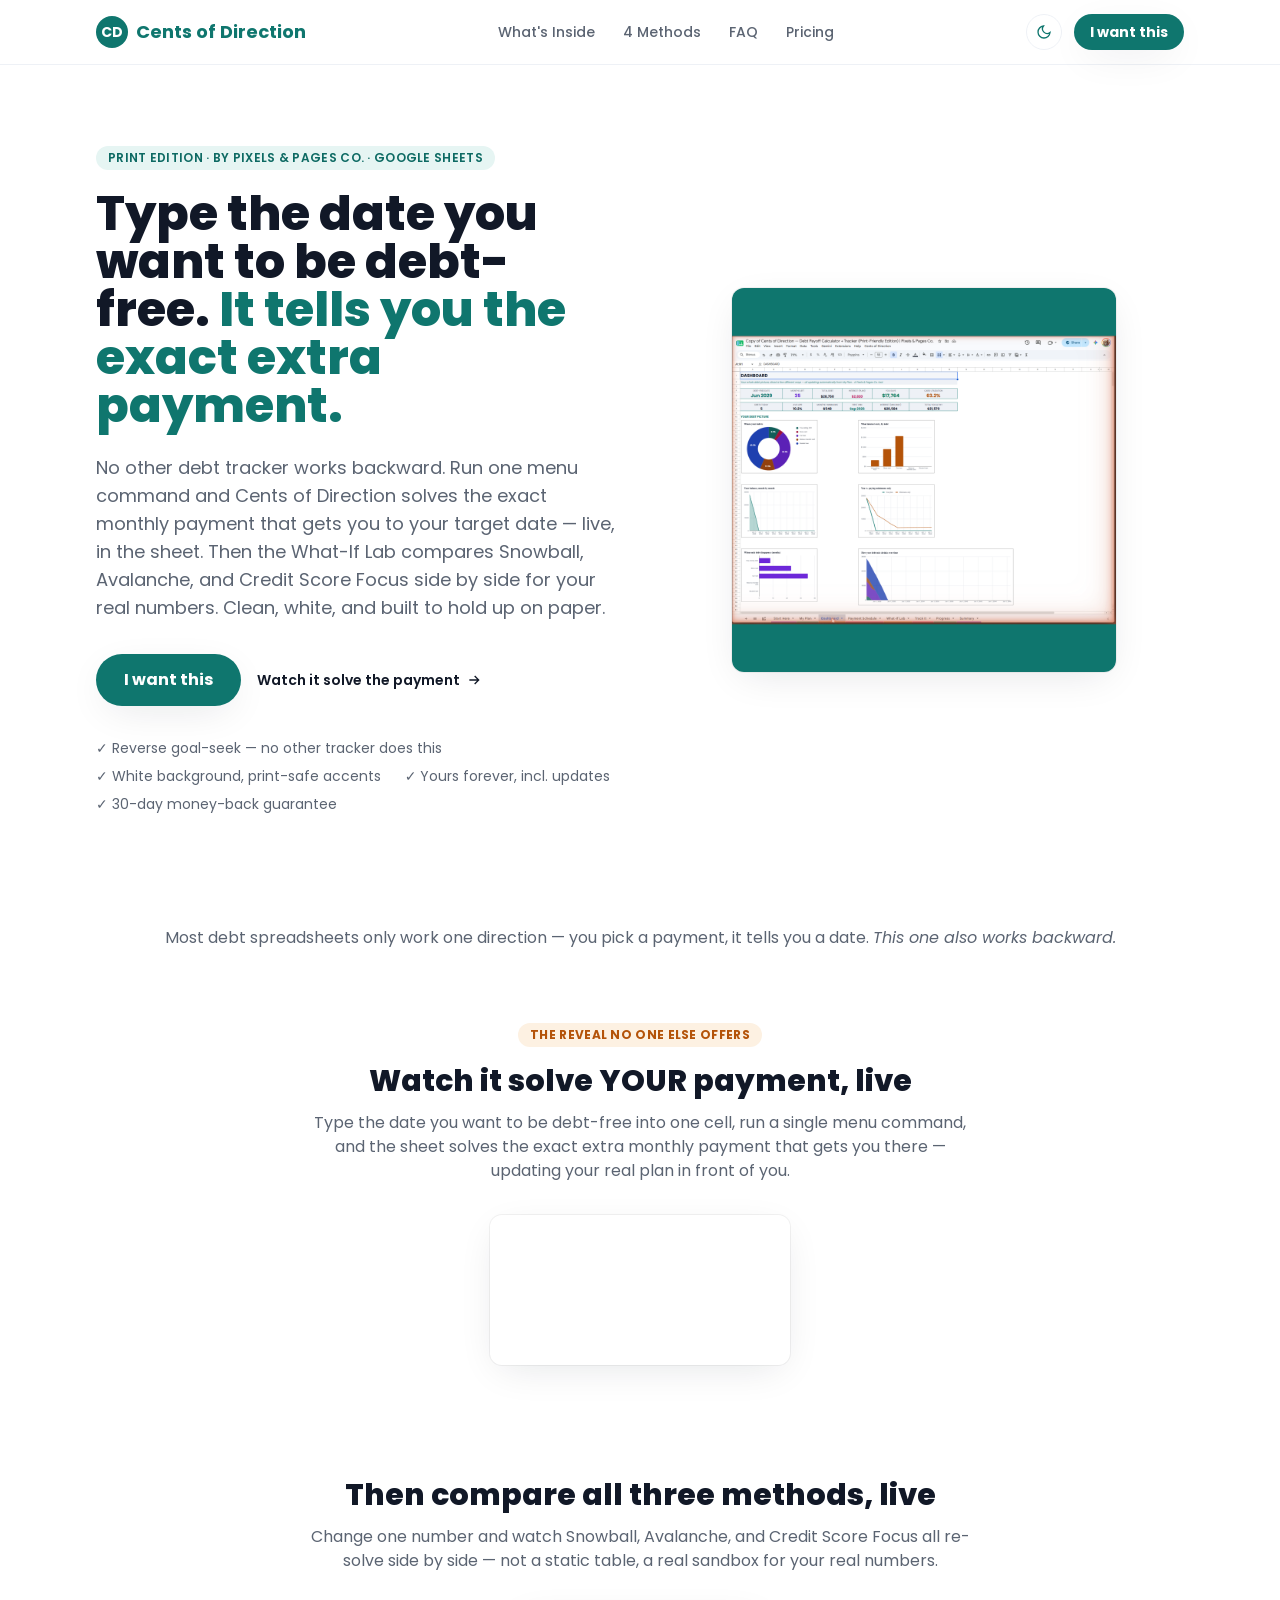
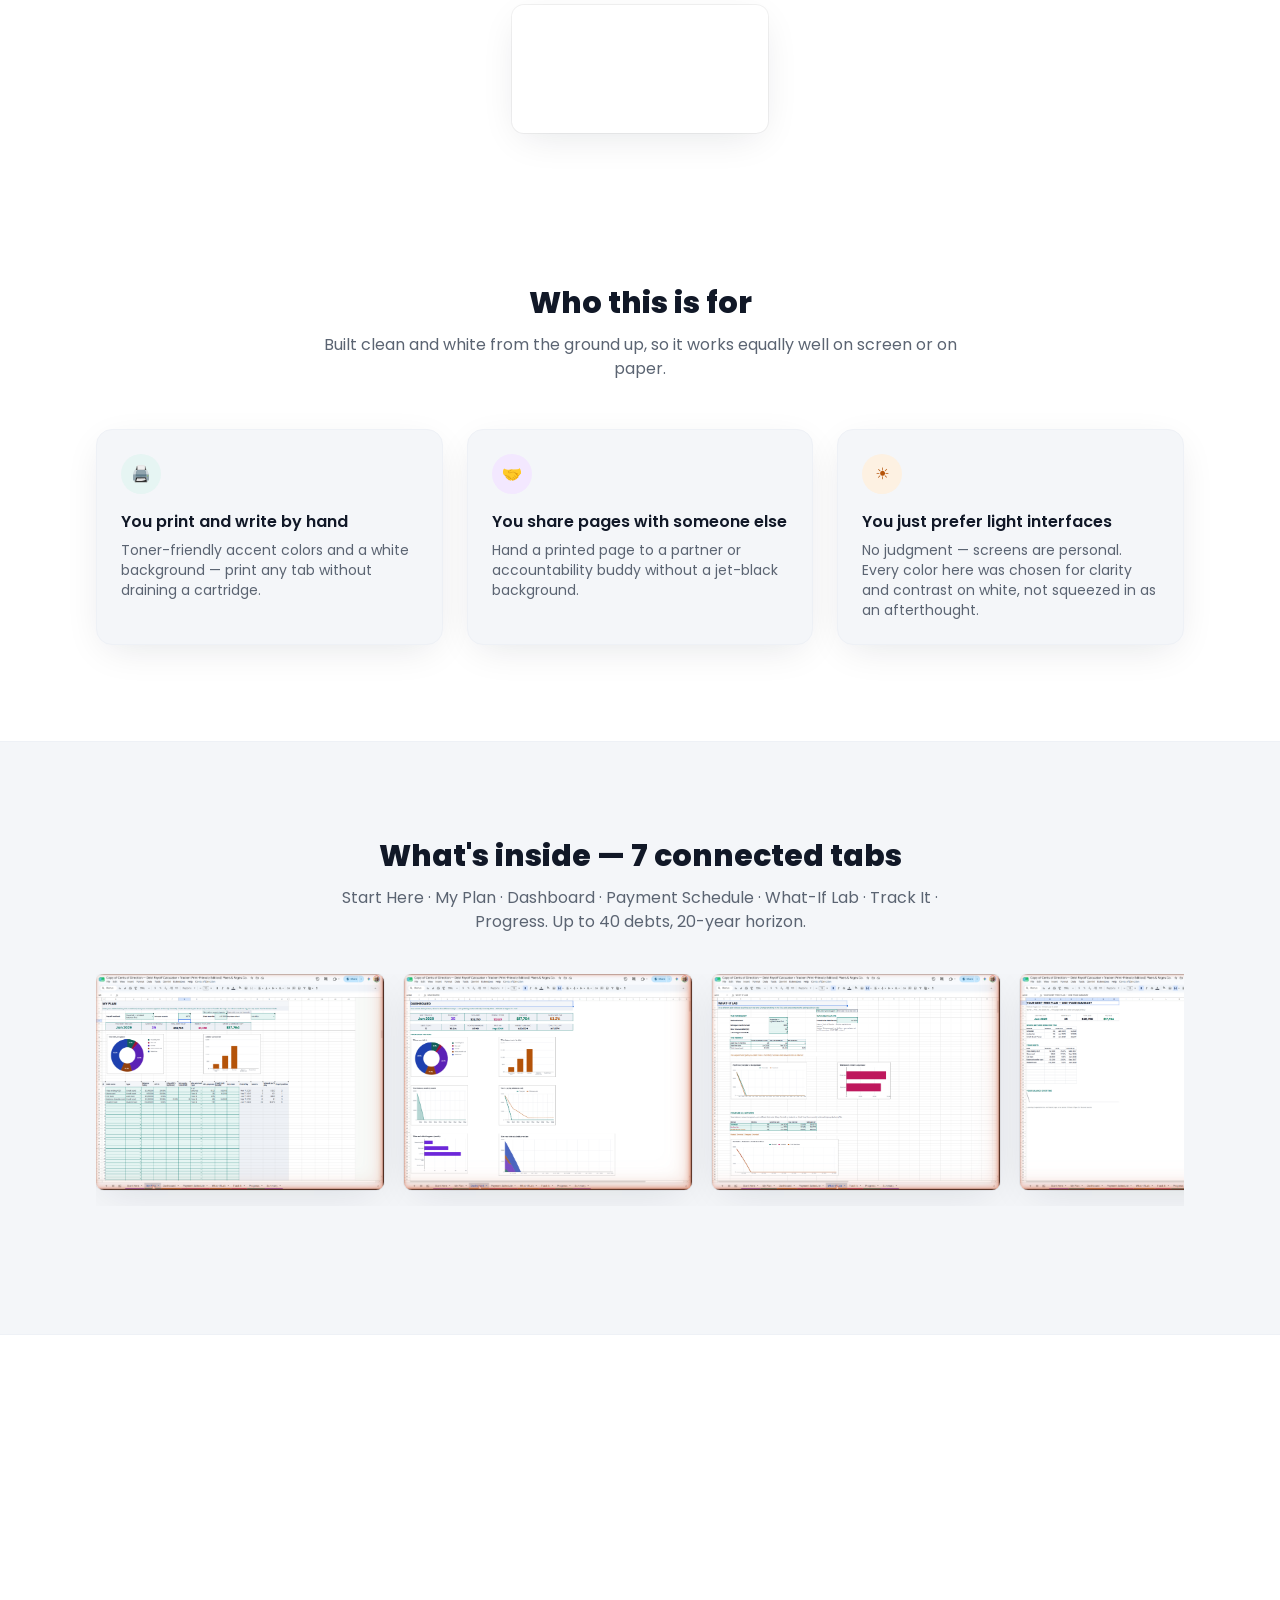
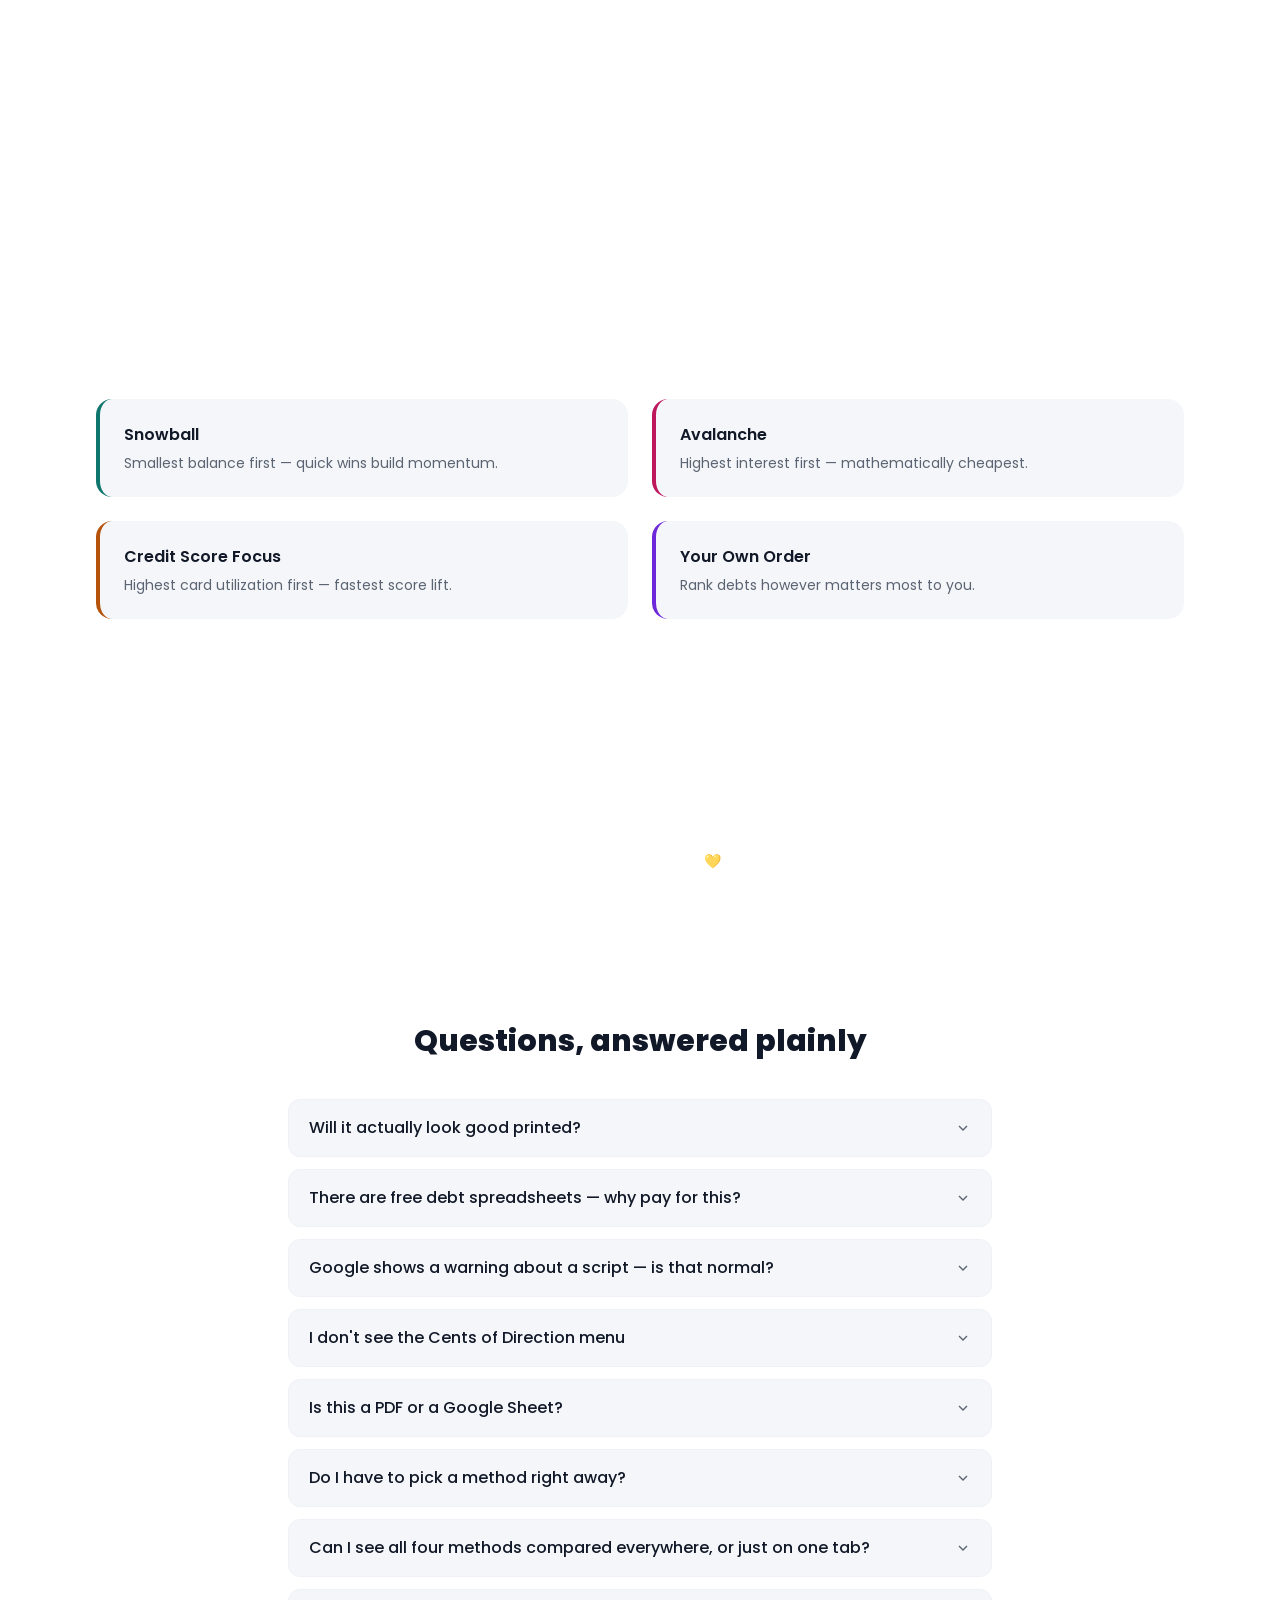
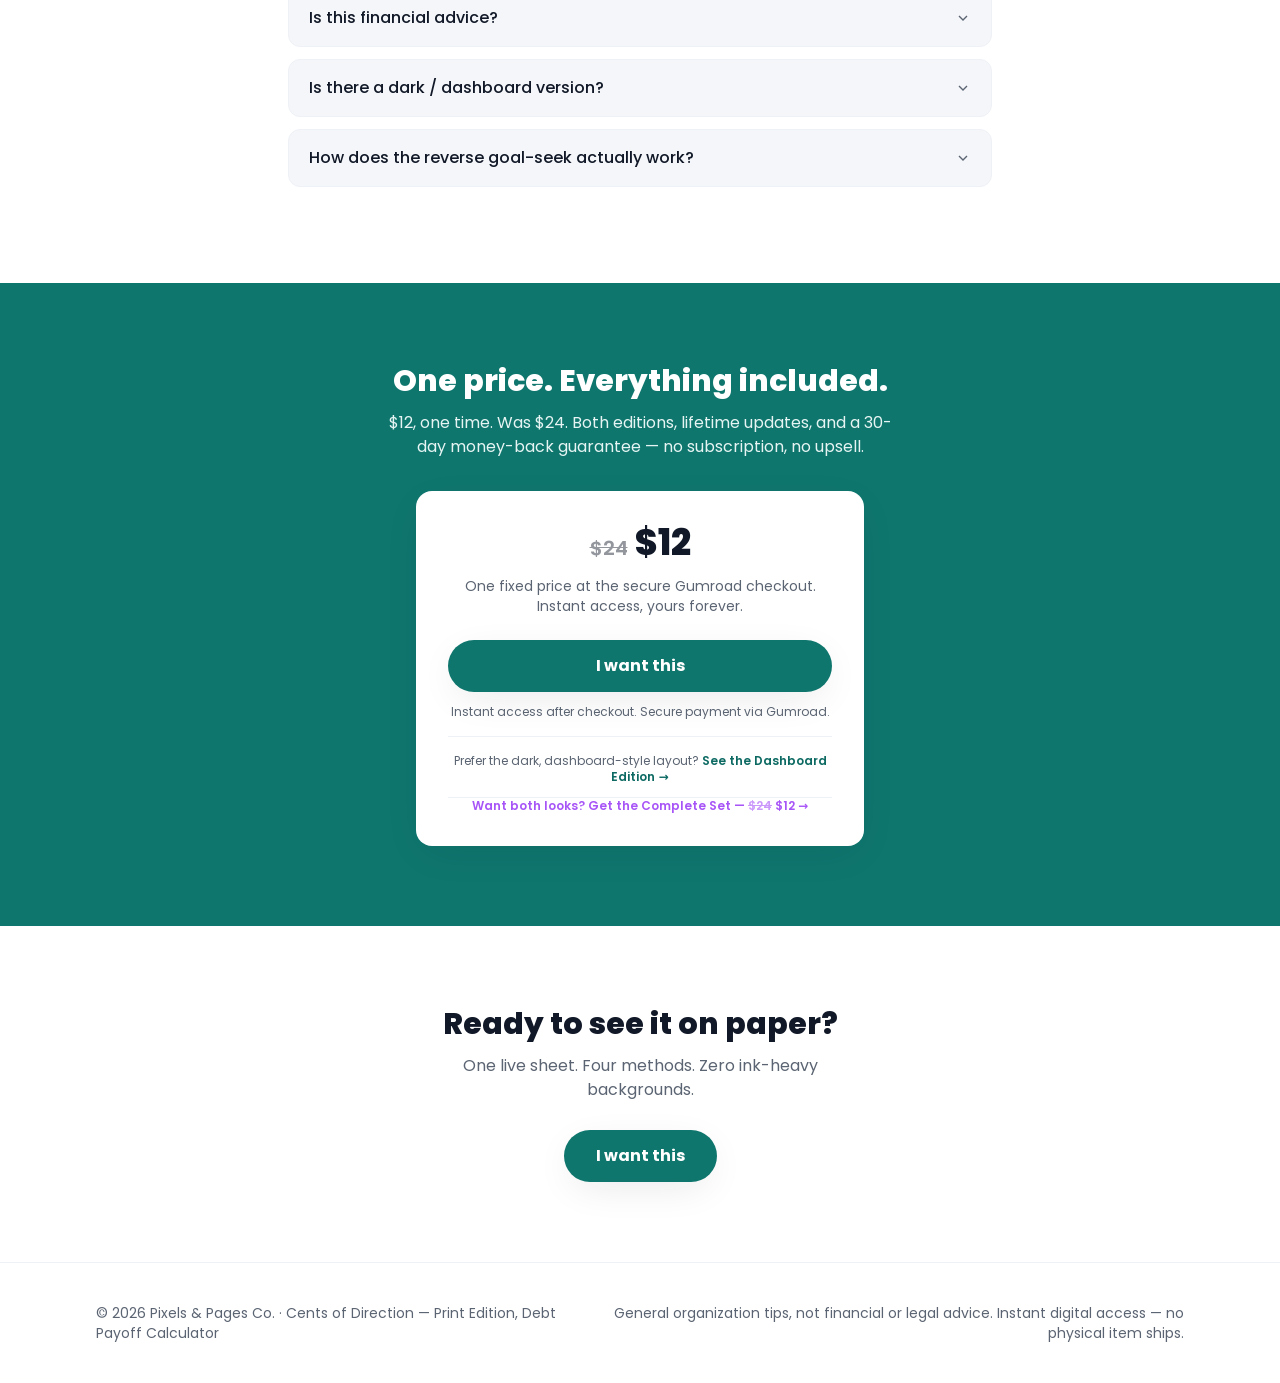
<file: cents-of-direction-light.html>
<!DOCTYPE html>
<html lang="en">
<head>
<meta charset="UTF-8" />
<meta name="viewport" content="width=device-width, initial-scale=1.0" />
<title>Cents of Direction — Print Edition | Debt Payoff Calculator &amp; Reverse Goal-Seek</title>
<meta name="description" content="A debt payoff calculator that works backward: type the date you want to be debt-free and it solves the exact extra payment. Snowball, Avalanche, Credit Score Focus, or your own order, with a live 3-way What-If Lab, 16 charts, and a print-friendly one-page Summary. 100% Google Sheets." />
<meta name="keywords" content="debt payoff calculator, debt snowball, debt avalanche, debt free planner, budget spreadsheet, Google Sheets template, credit card payoff, debt free journey, pay off debt fast, debt tracker printable, reverse goal seek" />
<link rel="canonical" href="https://trevm03-bit.github.io/cents-of-direction/cents-of-direction-light.html" />
<!-- Checkout: Gumroad https://trevster64.gumroad.com/l/swrajo (migrated from Lemon Squeezy 2026-07-27) -->
<!-- TEMP-PAUSED 2026-07-18: checkout intentionally disabled during the Cents of Direction revamp -->
<!-- (all 5 buttons below carry data-temp-checkout-url with the original href; revert by restoring href+class+label, then remove this comment block) -->
<link rel="stylesheet" href="light/tailwind.css">
<link rel="preconnect" href="https://fonts.googleapis.com"><link href="https://fonts.googleapis.com/css2?family=Poppins:wght@400;500;600;700;800&display=swap" rel="stylesheet">
<script data-goatcounter="https://pixelandpagesco.goatcounter.com/count" async src="//gc.zgo.at/count.js"></script>
<style>
  html { scroll-behavior: smooth; }
  @media (prefers-reduced-motion: reduce) {
    html { scroll-behavior: auto; }
    *, *::before, *::after { animation-duration: 0.001ms !important; animation-iteration-count: 1 !important; transition-duration: 0.001ms !important; }
  }
  .reveal { opacity: 0; transform: translateY(18px); transition: opacity 0.7s ease, transform 0.7s ease; }
  .reveal.in { opacity: 1; transform: translateY(0); }
  .cover-scroll { scrollbar-width: thin; }
  .cover-scroll::-webkit-scrollbar { height: 8px; }
  .cover-scroll::-webkit-scrollbar-thumb { background: rgba(15,118,110,0.3); border-radius: 8px; }
  .float-slow { animation: floaty 6s ease-in-out infinite; }
  @keyframes floaty { 0%,100% { transform: translateY(0px) rotate(-1deg); } 50% { transform: translateY(-10px) rotate(1deg); } }
  details > summary { list-style: none; cursor: pointer; }
  details > summary::-webkit-details-marker { display: none; }
  details[open] .chev { transform: rotate(180deg); }
</style>
</head>
<body>
<div id="cod-page-root" class="bg-white dark:bg-bg-900 text-bg-800 dark:text-bg-50 antialiased font-sans">

<!-- NAV -->
<header class="sticky top-0 z-40 backdrop-blur bg-white/85 dark:bg-bg-900/85 border-b border-bg-200 dark:border-bg-800">
  <div class="max-w-6xl mx-auto px-5 sm:px-8 h-16 flex items-center justify-between">
    <a href="#top" class="flex items-center gap-2 font-bold text-lg text-teal-400">
      <span class="inline-flex h-8 w-8 items-center justify-center rounded-full bg-teal-400 text-white text-sm">CD</span>
      <span class="hidden sm:inline">Cents of Direction</span>
    </a>
    <nav class="hidden md:flex items-center gap-7 text-sm font-medium text-bg-500">
      <a href="#inside" class="hover:text-teal-400 transition-colors">What's Inside</a>
      <a href="#methods" class="hover:text-teal-400 transition-colors">4 Methods</a>
      <a href="#faq" class="hover:text-teal-400 transition-colors">FAQ</a>
      <a href="#pricing" class="hover:text-teal-400 transition-colors">Pricing</a>
    </nav>
    <div class="flex items-center gap-3">
      <button id="theme-toggle" type="button" aria-label="Toggle dark mode" class="h-9 w-9 grid place-items-center rounded-full border border-bg-200 dark:border-bg-800 text-teal-400 hover:bg-teal-50 dark:hover:bg-bg-800 transition-colors">
        <svg id="icon-sun" xmlns="http://www.w3.org/2000/svg" class="h-4 w-4 hidden" viewBox="0 0 24 24" fill="none" stroke="currentColor" stroke-width="2"><circle cx="12" cy="12" r="4"/><path d="M12 2v2M12 20v2M4.9 4.9l1.4 1.4M17.7 17.7l1.4 1.4M2 12h2M20 12h2M4.9 19.1l1.4-1.4M17.7 6.3l1.4-1.4"/></svg>
        <svg id="icon-moon" xmlns="http://www.w3.org/2000/svg" class="h-4 w-4" viewBox="0 0 24 24" fill="none" stroke="currentColor" stroke-width="2"><path d="M21 12.8A9 9 0 1 1 11.2 3a7 7 0 0 0 9.8 9.8Z"/></svg>
      </button>
      <a href="https://trevster64.gumroad.com/l/swrajo?wanted=true" data-goatcounter-click="checkout-open-print" class="hidden sm:inline-flex items-center rounded-full bg-teal-400 hover:bg-teal-500 text-white text-sm font-bold px-4 py-2 shadow-soft transition-colors">
        I want this
      </a>
    </div>
  </div>
</header>

<main id="top">

  <!-- HERO -->
  <section class="relative overflow-hidden">
    <div class="absolute inset-0 -z-10 bg-gradient-to-b from-teal-50 via-white to-white dark:from-bg-800 dark:via-bg-900 dark:to-bg-900"></div>
    <div class="max-w-6xl mx-auto px-5 sm:px-8 pt-14 pb-16 md:pt-20 md:pb-24 grid md:grid-cols-2 gap-12 items-center">
      <div>
        <p class="inline-flex items-center gap-2 rounded-full bg-teal-50 text-teal-500 text-xs font-semibold px-3 py-1 mb-5 tracking-wide uppercase">
          Print Edition · By Pixels &amp; Pages Co. · Google Sheets
        </p>
        <h1 class="text-3xl sm:text-4xl md:text-5xl leading-tight font-extrabold text-bg-800 dark:text-white">
          Type the date you want to be debt-free.
          <span class="text-teal-400">It tells you the exact extra payment.</span>
        </h1>
        <p class="mt-6 text-lg text-bg-500 max-w-xl">
          No other debt tracker works backward. Run one menu command and Cents of Direction solves the exact monthly payment that gets you to your target date — live, in the sheet. Then the What-If Lab compares Snowball, Avalanche, and Credit Score Focus side by side for your real numbers. Clean, white, and built to hold up on paper.
        </p>
        <div class="mt-8 flex flex-col sm:flex-row items-start sm:items-center gap-4">
          <a href="https://trevster64.gumroad.com/l/swrajo?wanted=true" data-goatcounter-click="checkout-open-print" class="inline-flex items-center justify-center gap-2 rounded-full bg-teal-400 hover:bg-teal-500 text-white font-bold px-7 py-3.5 shadow-soft transition-transform hover:-translate-y-0.5">
            I want this
          </a>
          <a href="#goalseek" class="inline-flex items-center gap-1.5 text-sm font-semibold text-bg-800 dark:text-bg-100 hover:text-teal-400">
            Watch it solve the payment
            <svg xmlns="http://www.w3.org/2000/svg" class="h-4 w-4" viewBox="0 0 24 24" fill="none" stroke="currentColor" stroke-width="2"><path d="M5 12h14M13 6l6 6-6 6"/></svg>
          </a>
        </div>
        <div class="mt-8 flex flex-wrap gap-x-6 gap-y-2 text-sm text-bg-500">
          <span class="inline-flex items-center gap-1.5">✓ Reverse goal-seek — no other tracker does this</span>
          <span class="inline-flex items-center gap-1.5">✓ White background, print-safe accents</span>
          <span class="inline-flex items-center gap-1.5">✓ Yours forever, incl. updates</span>
          <span class="inline-flex items-center gap-1.5">✓ 30-day money-back guarantee</span>
        </div>
      </div>
      <div class="relative flex justify-center">
        <div class="absolute -inset-8 bg-teal-100 dark:bg-teal-900/20 blur-3xl rounded-full -z-10"></div>
        <img
          src="light/cover-real.png"
          alt="Real screenshot of the Cents of Direction Dashboard tab — six live charts and KPI tiles"
          class="float-slow w-72 sm:w-96 rounded-xl shadow-soft dark:shadow-softd ring-1 ring-black/5"
        />
      </div>
    </div>
  </section>

  <!-- EMPATHY STRIP -->
  <section class="reveal max-w-4xl mx-auto px-5 sm:px-8 py-4 text-center">
    <p class="text-bg-500">
      Most debt spreadsheets only work one direction — you pick a payment, it tells you a date.
      <em>This one also works backward.</em>
    </p>
  </section>

  <!-- SEE IT IN ACTION: REVERSE GOAL-SEEK (the wedge, above the fold) -->
  <section id="goalseek" class="reveal max-w-6xl mx-auto px-5 sm:px-8 py-10 md:py-14">
    <div class="text-center max-w-2xl mx-auto mb-8">
      <p class="inline-flex items-center gap-1.5 rounded-full bg-copper-50 text-copper-400 text-xs font-bold px-3 py-1 mb-4 tracking-wide uppercase">The reveal no one else offers</p>
      <h2 class="text-2xl sm:text-3xl font-extrabold text-bg-800 dark:text-white">Watch it solve YOUR payment, live</h2>
      <p class="mt-3 text-bg-500">Type the date you want to be debt-free into one cell, run a single menu command, and the sheet solves the exact extra monthly payment that gets you there — updating your real plan in front of you.</p>
    </div>
    <div class="flex justify-center">
      <video
        class="w-64 sm:w-80 rounded-xl shadow-soft dark:shadow-softd ring-1 ring-black/5"
        src="light/goalseek-reveal.mp4"
        autoplay muted loop playsinline preload="metadata"
        aria-label="Reverse goal-seek demo: typing a target debt-free date and watching the exact extra payment solve live"
        onplay="if (window.goatcounter) { window.goatcounter.count({path: 'goalseek-video-play-print', event: true}); }"
      ></video>
    </div>
  </section>

  <!-- SEE IT IN ACTION: WHAT-IF LAB -->
  <section class="reveal max-w-6xl mx-auto px-5 sm:px-8 py-10 md:py-14">
    <div class="text-center max-w-2xl mx-auto mb-8">
      <h2 class="text-2xl sm:text-3xl font-extrabold text-bg-800 dark:text-white">Then compare all three methods, live</h2>
      <p class="mt-3 text-bg-500">Change one number and watch Snowball, Avalanche, and Credit Score Focus all re-solve side by side — not a static table, a real sandbox for your real numbers.</p>
    </div>
    <div class="flex justify-center">
      <video
        class="w-56 sm:w-64 rounded-xl shadow-soft dark:shadow-softd ring-1 ring-black/5"
        src="light/compare-all-methods.mp4"
        autoplay muted loop playsinline preload="metadata"
        aria-label="What-If Lab demo: comparing Snowball, Avalanche, and Credit Score Focus side by side"
      ></video>
    </div>
  </section>

  <!-- WHO IT'S FOR -->
  <section class="max-w-6xl mx-auto px-5 sm:px-8 py-16 md:py-24">
    <div class="text-center max-w-2xl mx-auto mb-12 reveal">
      <h2 class="text-2xl sm:text-3xl font-extrabold text-bg-800 dark:text-white">Who this is for</h2>
      <p class="mt-3 text-bg-500">Built clean and white from the ground up, so it works equally well on screen or on paper.</p>
    </div>
    <div class="grid sm:grid-cols-3 gap-6">
      <div class="reveal bg-bg-100 dark:bg-bg-800/60 border border-bg-200 dark:border-bg-800 rounded-2xl p-6 shadow-soft dark:shadow-softd">
        <div class="h-10 w-10 rounded-full bg-teal-50 dark:bg-teal-900/30 text-teal-400 grid place-items-center mb-4">🖨️</div>
        <h3 class="font-semibold text-bg-800 dark:text-white mb-1.5">You print and write by hand</h3>
        <p class="text-sm text-bg-500">Toner-friendly accent colors and a white background — print any tab without draining a cartridge.</p>
      </div>
      <div class="reveal bg-bg-100 dark:bg-bg-800/60 border border-bg-200 dark:border-bg-800 rounded-2xl p-6 shadow-soft dark:shadow-softd">
        <div class="h-10 w-10 rounded-full bg-purple-50 dark:bg-purple-900/20 text-purple-400 grid place-items-center mb-4">🤝</div>
        <h3 class="font-semibold text-bg-800 dark:text-white mb-1.5">You share pages with someone else</h3>
        <p class="text-sm text-bg-500">Hand a printed page to a partner or accountability buddy without a jet-black background.</p>
      </div>
      <div class="reveal bg-bg-100 dark:bg-bg-800/60 border border-bg-200 dark:border-bg-800 rounded-2xl p-6 shadow-soft dark:shadow-softd">
        <div class="h-10 w-10 rounded-full bg-copper-50 dark:bg-copper-900/20 text-copper-400 grid place-items-center mb-4">☀️</div>
        <h3 class="font-semibold text-bg-800 dark:text-white mb-1.5">You just prefer light interfaces</h3>
        <p class="text-sm text-bg-500">No judgment — screens are personal. Every color here was chosen for clarity and contrast on white, not squeezed in as an afterthought.</p>
      </div>
    </div>
  </section>

  <!-- INSIDE / PREVIEW CAROUSEL -->
  <section id="inside" class="bg-bg-100 dark:bg-bg-800/60 py-16 md:py-24 border-y border-bg-200 dark:border-bg-800">
    <div class="max-w-6xl mx-auto px-5 sm:px-8">
      <div class="text-center max-w-2xl mx-auto mb-10 reveal">
        <h2 class="text-2xl sm:text-3xl font-extrabold text-bg-800 dark:text-white">What's inside — 7 connected tabs</h2>
        <p class="mt-3 text-bg-500">
          Start Here · My Plan · Dashboard · Payment Schedule · What-If Lab · Track It · Progress. Up to 40 debts, 20-year horizon.
        </p>
      </div>
      <div class="cover-scroll reveal flex gap-5 overflow-x-auto pb-4 snap-x snap-mandatory">
        <img src="light/stills/my-plan.png" alt="Real screenshot — My Plan, enter debts once and pick a method" class="snap-center shrink-0 w-56 sm:w-72 rounded-lg shadow-soft dark:shadow-softd ring-1 ring-black/5" />
        <img src="light/stills/dashboard.png" alt="Real screenshot — Dashboard with six live charts" class="snap-center shrink-0 w-56 sm:w-72 rounded-lg shadow-soft dark:shadow-softd ring-1 ring-black/5" />
        <img src="light/stills/what-if-lab.png" alt="Real screenshot — What-If Lab, reverse goal-seek and 3-way method compare" class="snap-center shrink-0 w-56 sm:w-72 rounded-lg shadow-soft dark:shadow-softd ring-1 ring-black/5" />
        <img src="light/stills/summary.png" alt="Real screenshot — the one-page print Summary" class="snap-center shrink-0 w-56 sm:w-72 rounded-lg shadow-soft dark:shadow-softd ring-1 ring-black/5" />
        <img src="light/stills/track-it.png" alt="Real screenshot — Track It, logging what you actually paid" class="snap-center shrink-0 w-56 sm:w-72 rounded-lg shadow-soft dark:shadow-softd ring-1 ring-black/5" />
        <img src="light/stills/progress.png" alt="Real screenshot — Progress milestones filling in automatically" class="snap-center shrink-0 w-56 sm:w-72 rounded-lg shadow-soft dark:shadow-softd ring-1 ring-black/5" />
      </div>
      <p class="reveal text-center text-xs text-bg-500 mt-4">Real screenshots of the actual Google Sheet — nothing here is a mockup.</p>
    </div>
  </section>

  <!-- EMAIL OPT-IN / LEAD MAGNET -->
  <section id="cheat-sheet" class="reveal max-w-2xl mx-auto px-5 sm:px-8 py-4 md:py-8">
    <style type="text/css">@import url("https://assets.mlcdn.com/fonts.css?version=1784201");</style>
    <style type="text/css">
    .ml-form-embedSubmitLoad { display: inline-block; width: 20px; height: 20px; }
    .g-recaptcha { transform: scale(1); -webkit-transform: scale(1); transform-origin: 0 0; -webkit-transform-origin: 0 0; height: ; }
    .sr-only { position: absolute; width: 1px; height: 1px; padding: 0; margin: -1px; overflow: hidden; clip: rect(0,0,0,0); border: 0; }
    .ml-form-embedSubmitLoad:after { content: " "; display: block; width: 11px; height: 11px; margin: 1px; border-radius: 50%; border: 4px solid #fff; border-color: #ffffff #ffffff #ffffff transparent; animation: ml-form-embedSubmitLoad 1.2s linear infinite; }
    @keyframes ml-form-embedSubmitLoad { 0% { transform: rotate(0deg); } 100% { transform: rotate(360deg); } }
    #mlb2-43909815.ml-form-embedContainer { box-sizing: border-box; display: table; margin: 0 auto; position: static; width: 100% !important; }
    #mlb2-43909815.ml-form-embedContainer h4, #mlb2-43909815.ml-form-embedContainer p, #mlb2-43909815.ml-form-embedContainer span, #mlb2-43909815.ml-form-embedContainer button { text-transform: none !important; letter-spacing: normal !important; }
    #mlb2-43909815.ml-form-embedContainer .ml-form-embedWrapper { background-color: #ffffff; border-width: 1px; border-color: #eef1f6; border-radius: 16px; box-sizing: border-box; display: inline-block !important; margin: 0; padding: 0; position: relative; box-shadow: 0 10px 40px -10px rgba(17, 24, 39, 0.12); }
    #mlb2-43909815.ml-form-embedContainer .ml-form-embedWrapper.embedForm { max-width: 480px; width: 100%; }
    #mlb2-43909815.ml-form-embedContainer .ml-form-align-center { text-align: center; }
    #mlb2-43909815.ml-form-embedContainer .ml-form-embedWrapper .ml-form-embedBody { padding: 28px 28px 0 28px; }
    #mlb2-43909815.ml-form-embedContainer .ml-form-embedWrapper .ml-form-embedBody .ml-form-embedContent { text-align: left; margin: 0 0 20px 0; }
    #mlb2-43909815.ml-form-embedContainer .ml-form-embedWrapper .ml-form-embedBody .ml-form-embedContent h4 { color: #0b0f17; font-family: 'Poppins', 'Open Sans', Arial, Helvetica, sans-serif; font-size: 22px; font-weight: 700; margin: 0 0 10px 0; text-align: left; }
    #mlb2-43909815.ml-form-embedContainer .ml-form-embedWrapper .ml-form-embedBody .ml-form-embedContent p { color: #5b6472; font-family: 'Poppins', 'Open Sans', Arial, Helvetica, sans-serif; font-size: 14px; font-weight: 400; line-height: 20px; margin: 0; text-align: left; }
    #mlb2-43909815.ml-form-embedContainer .ml-form-embedWrapper .ml-block-form .ml-field-group { text-align: left!important; }
    #mlb2-43909815.ml-form-embedContainer .ml-form-embedWrapper .ml-form-embedBody .ml-form-formContent, #mlb2-43909815.ml-form-embedContainer .ml-form-embedWrapper .ml-form-embedBody .ml-form-checkboxRow { margin: 0 0 16px 0; width: 100%; }
    #mlb2-43909815.ml-form-embedContainer .ml-form-embedWrapper .ml-form-embedBody .ml-form-fieldRow { margin: 0; width: 100%; }
    #mlb2-43909815.ml-form-embedContainer .ml-form-embedWrapper .ml-form-embedBody .ml-form-fieldRow input { background-color: #ffffff !important; color: #0b0f17 !important; border-color: #eef1f6; border-radius: 999px !important; border-style: solid !important; border-width: 1px !important; font-family: 'Poppins', 'Open Sans', Arial, Helvetica, sans-serif; font-size: 14px !important; line-height: 21px !important; margin: 0; padding: 10px 16px !important; width: 100% !important; box-sizing: border-box !important; max-width: 100% !important; }
    #mlb2-43909815.ml-form-embedContainer .ml-form-embedWrapper .ml-form-embedBody .ml-form-fieldRow input::placeholder { color: #5b6472; }
    #mlb2-43909815.ml-form-embedContainer .ml-form-embedWrapper .ml-form-embedBody .ml-form-embedSubmit { margin: 0 0 20px 0; float: left; width: 100%; }
    #mlb2-43909815.ml-form-embedContainer .ml-form-embedWrapper .ml-form-embedBody .ml-form-embedSubmit button { background-color: #0f766e !important; border: none !important; border-radius: 999px !important; box-shadow: none !important; color: #ffffff !important; cursor: pointer; font-family: 'Poppins', 'Open Sans', Arial, Helvetica, sans-serif !important; font-size: 14px !important; font-weight: 700 !important; line-height: 21px !important; height: auto; padding: 11px !important; width: 100% !important; box-sizing: border-box !important; }
    #mlb2-43909815.ml-form-embedContainer .ml-form-embedWrapper .ml-form-embedBody .ml-form-embedSubmit button.loading { display: none; }
    #mlb2-43909815.ml-form-embedContainer .ml-form-embedWrapper .ml-form-embedBody .ml-form-embedSubmit button:hover { background-color: #0d9488 !important; }
    #mlb2-43909815.ml-form-embedContainer .ml-form-embedWrapper .ml-form-successBody { padding: 28px; }
    #mlb2-43909815.ml-form-embedContainer .ml-form-embedWrapper .ml-form-successBody .ml-form-successContent { text-align: center; margin: 0; }
    #mlb2-43909815.ml-form-embedContainer .ml-form-embedWrapper .ml-form-successBody .ml-form-successContent h4 { color: #0b0f17; font-family: 'Poppins', sans-serif; font-size: 20px; margin: 0 0 8px 0; }
    #mlb2-43909815.ml-form-embedContainer .ml-form-embedWrapper .ml-form-successBody .ml-form-successContent p { color: #5b6472; font-family: 'Poppins', sans-serif; font-size: 14px; margin: 0; }
    .ml-error input { border-color: #be185d !important; }
    @media only screen and (max-width: 400px){ .ml-form-embedWrapper.embedForm { width: 100%!important; } }
    </style>
    <div id="mlb2-43909815" class="ml-form-embedContainer ml-subscribe-form ml-subscribe-form-43909815">
      <div class="ml-form-align-center">
        <div class="ml-form-embedWrapper embedForm">
          <div class="ml-form-embedBody ml-form-embedBodyDefault row-form">
            <div class="ml-form-embedContent">
              <h4>Not ready to buy yet? Get the free cheat sheet.</h4>
              <p>The same 4 payoff methods inside Cents of Direction — Snowball, Avalanche, Credit Score Focus, and how to pick — in a free one-page PDF. No spam, just the occasional update when something's worth knowing about.</p>
            </div>
            <form class="ml-block-form" action="https://assets.mailerlite.com/jsonp/2519636/forms/193464809424946713/subscribe" data-code="" method="post" target="_blank">
              <div class="ml-form-formContent">
                <div class="ml-form-fieldRow ml-last-item">
                  <div class="ml-field-group ml-field-email ml-validate-email ml-validate-required">
                    <input aria-label="email" aria-required="true" type="email" class="form-control" name="fields[email]" placeholder="you@example.com" autocomplete="email">
                  </div>
                </div>
              </div>
              <input type="hidden" name="ml-submit" value="1">
              <div class="ml-form-embedSubmit">
                <button type="submit" class="primary">Send me the cheat sheet</button>
                <button disabled="disabled" style="display: none;" type="button" class="loading"><div class="ml-form-embedSubmitLoad"></div><span class="sr-only">Loading...</span></button>
              </div>
              <input type="hidden" name="anticsrf" value="true">
            </form>
          </div>
          <div class="ml-form-successBody row-success" style="display: none">
            <div class="ml-form-successContent">
              <h4>Thank you!</h4>
              <p>Check your inbox for the cheat sheet — it should land any minute.</p>
            </div>
          </div>
        </div>
      </div>
    </div>
    <p class="text-center text-xs text-bg-500 mt-3">No spam. Unsubscribe any time. We'll never sell your email.</p>
    <p class="text-center text-sm text-bg-500 mt-4">Prefer no email? <a href="https://trevster64.gumroad.com/l/debtpayoffcheatsheet" data-goatcounter-click="cheat-sheet-gumroad-direct" target="_blank" rel="noopener" class="font-semibold text-teal-500 hover:underline">Get the free PDF instantly on Gumroad →</a></p>
    <script>
      function ml_webform_success_43909815() {
        var $ = ml_jQuery || jQuery;
        $('.ml-subscribe-form-43909815 .row-success').show();
        $('.ml-subscribe-form-43909815 .row-form').hide();
      }
    </script>
    <script src="https://groot.mailerlite.com/js/w/webforms.min.js?v83147fa8ce2d95cb73ece7f28b469519" type="text/javascript"></script>
    <script>fetch("https://assets.mailerlite.com/jsonp/2519636/forms/193464809424946713/takel")</script>
  </section>

  <!-- METHODS -->
  <section id="methods" class="max-w-6xl mx-auto px-5 sm:px-8 py-16 md:py-24">
    <div class="text-center max-w-2xl mx-auto mb-12 reveal">
      <h2 class="text-2xl sm:text-3xl font-extrabold text-bg-800 dark:text-white">Four ways to attack your debt</h2>
      <p class="mt-3 text-bg-500">Pick the one you'll actually stick with — or let the sheet show you which wins for your real numbers.</p>
    </div>
    <div class="grid md:grid-cols-2 gap-6">
      <div class="reveal p-6 rounded-2xl border-l-4 border-teal-400 bg-bg-100 dark:bg-bg-800/60">
        <h3 class="font-semibold text-bg-800 dark:text-white">Snowball</h3>
        <p class="text-sm text-bg-500 mt-1.5">Smallest balance first — quick wins build momentum.</p>
      </div>
      <div class="reveal p-6 rounded-2xl border-l-4 border-pink-400 bg-bg-100 dark:bg-bg-800/60">
        <h3 class="font-semibold text-bg-800 dark:text-white">Avalanche</h3>
        <p class="text-sm text-bg-500 mt-1.5">Highest interest first — mathematically cheapest.</p>
      </div>
      <div class="reveal p-6 rounded-2xl border-l-4 border-copper-400 bg-bg-100 dark:bg-bg-800/60">
        <h3 class="font-semibold text-bg-800 dark:text-white">Credit Score Focus</h3>
        <p class="text-sm text-bg-500 mt-1.5">Highest card utilization first — fastest score lift.</p>
      </div>
      <div class="reveal p-6 rounded-2xl border-l-4 border-purple-400 bg-bg-100 dark:bg-bg-800/60">
        <h3 class="font-semibold text-bg-800 dark:text-white">Your Own Order</h3>
        <p class="text-sm text-bg-500 mt-1.5">Rank debts however matters most to you.</p>
      </div>
    </div>
  </section>

  <!-- TRUST / MAKER NOTE -->
  <section class="relative overflow-hidden">
    <div class="absolute inset-0 -z-10 bg-teal-400 dark:bg-bg-800"></div>
    <div class="max-w-3xl mx-auto px-5 sm:px-8 py-14 text-center reveal">
      <p class="text-xl sm:text-2xl text-white leading-relaxed font-medium">
        "Built by the same people behind Focus OS and Cents &amp; Sensibility. If it makes the math less scary, it did its job."
      </p>
      <p class="mt-4 text-white/80 text-sm">— Pixels &amp; Pages Co. 💛</p>
    </div>
  </section>

  <!-- FAQ -->
  <section id="faq" class="max-w-3xl mx-auto px-5 sm:px-8 py-16 md:py-24">
    <h2 class="reveal text-2xl sm:text-3xl font-extrabold text-bg-800 dark:text-white text-center mb-10">Questions, answered plainly</h2>
    <div class="space-y-3">
      <details class="reveal group bg-bg-100 dark:bg-bg-800/60 border border-bg-200 dark:border-bg-800 rounded-xl px-5 py-4">
        <summary class="flex items-center justify-between font-medium text-bg-800 dark:text-white">
          Will it actually look good printed?
          <svg class="chev h-4 w-4 shrink-0 transition-transform text-bg-500" viewBox="0 0 24 24" fill="none" stroke="currentColor" stroke-width="2"><path d="M6 9l6 6 6-6"/></svg>
        </summary>
        <p class="mt-3 text-sm text-bg-500">Yes — every tab was designed against a white page from the start, with muted accent colors chosen for AA-level contrast and toner economy, not just "readable enough." Print any tab straight from Google Sheets.</p>
      </details>
      <details class="reveal group bg-bg-100 dark:bg-bg-800/60 border border-bg-200 dark:border-bg-800 rounded-xl px-5 py-4">
        <summary class="flex items-center justify-between font-medium text-bg-800 dark:text-white">
          There are free debt spreadsheets — why pay for this?
          <svg class="chev h-4 w-4 shrink-0 transition-transform text-bg-500" viewBox="0 0 24 24" fill="none" stroke="currentColor" stroke-width="2"><path d="M6 9l6 6 6-6"/></svg>
        </summary>
        <p class="mt-3 text-sm text-bg-500">Most free trackers run one direction: you enter a payment, they tell you a date. This one also runs backward — type the date you want to be debt-free and it solves the exact payment that gets you there, then compares Snowball, Avalanche and Credit Score Focus side by side on your real numbers. If that reverse calculation isn't something you need, a free tracker will serve you perfectly well.</p>
      </details>
      <details class="reveal group bg-bg-100 dark:bg-bg-800/60 border border-bg-200 dark:border-bg-800 rounded-xl px-5 py-4">
        <summary class="flex items-center justify-between font-medium text-bg-800 dark:text-white">
          Google shows a warning about a script — is that normal?
          <svg class="chev h-4 w-4 shrink-0 transition-transform text-bg-500" viewBox="0 0 24 24" fill="none" stroke="currentColor" stroke-width="2"><path d="M6 9l6 6 6-6"/></svg>
        </summary>
        <p class="mt-3 text-sm text-bg-500">Yes, and it's expected. The solver runs on Google Apps Script, so before you copy the sheet Google tells you the attached script will be copied too, and the first time you run the solver it asks you to authorise it. That's Google's standard flow for any spreadsheet with a menu command. If you'd rather not authorise anything, the workbook still works as an ordinary spreadsheet — the one feature that needs the script is the reverse solver.</p>
      </details>
      <details class="reveal group bg-bg-100 dark:bg-bg-800/60 border border-bg-200 dark:border-bg-800 rounded-xl px-5 py-4">
        <summary class="flex items-center justify-between font-medium text-bg-800 dark:text-white">
          I don't see the Cents of Direction menu
          <svg class="chev h-4 w-4 shrink-0 transition-transform text-bg-500" viewBox="0 0 24 24" fill="none" stroke="currentColor" stroke-width="2"><path d="M6 9l6 6 6-6"/></svg>
        </summary>
        <p class="mt-3 text-sm text-bg-500">Give it a few seconds. Google draws custom menus after the rest of the sheet has finished loading, so on first open the menu shows up a moment later than everything else. If it still isn't there, reload the tab once.</p>
      </details>
      <details class="reveal group bg-bg-100 dark:bg-bg-800/60 border border-bg-200 dark:border-bg-800 rounded-xl px-5 py-4">
        <summary class="flex items-center justify-between font-medium text-bg-800 dark:text-white">
          Is this a PDF or a Google Sheet?
          <svg class="chev h-4 w-4 shrink-0 transition-transform text-bg-500" viewBox="0 0 24 24" fill="none" stroke="currentColor" stroke-width="2"><path d="M6 9l6 6 6-6"/></svg>
        </summary>
        <p class="mt-3 text-sm text-bg-500">A live Google Sheet, not a PDF. After checkout you'll get a link to click "Make a Copy" — it lands in your own Drive, fully editable, no plugin or login beyond your normal Google account.</p>
      </details>
      <details class="reveal group bg-bg-100 dark:bg-bg-800/60 border border-bg-200 dark:border-bg-800 rounded-xl px-5 py-4">
        <summary class="flex items-center justify-between font-medium text-bg-800 dark:text-white">
          Do I have to pick a method right away?
          <svg class="chev h-4 w-4 shrink-0 transition-transform text-bg-500" viewBox="0 0 24 24" fill="none" stroke="currentColor" stroke-width="2"><path d="M6 9l6 6 6-6"/></svg>
        </summary>
        <p class="mt-3 text-sm text-bg-500">No — What-If Lab always shows Snowball vs. Avalanche vs. Credit Score Focus side by side for your real numbers, so you can compare before committing, and change your mind later without losing anything.</p>
      </details>
      <details class="reveal group bg-bg-100 dark:bg-bg-800/60 border border-bg-200 dark:border-bg-800 rounded-xl px-5 py-4">
        <summary class="flex items-center justify-between font-medium text-bg-800 dark:text-white">
          Can I see all four methods compared everywhere, or just on one tab?
          <svg class="chev h-4 w-4 shrink-0 transition-transform text-bg-500" viewBox="0 0 24 24" fill="none" stroke="currentColor" stroke-width="2"><path d="M6 9l6 6 6-6"/></svg>
        </summary>
        <p class="mt-3 text-sm text-bg-500">The What-If Lab tab is exactly where that happens — it automatically compares Snowball, Avalanche, and Credit Score Focus side by side, using your real numbers. Every other tab (My Plan, Dashboard, Payment Schedule, Track It, Progress) follows whichever single method you've chosen on My Plan, and "Your own order" is a 4th option you can select there too — it just sits outside the automatic 3-way comparison since it's a custom ranking, not a fixed formula.</p>
      </details>
      <details class="reveal group bg-bg-100 dark:bg-bg-800/60 border border-bg-200 dark:border-bg-800 rounded-xl px-5 py-4">
        <summary class="flex items-center justify-between font-medium text-bg-800 dark:text-white">
          Is this financial advice?
          <svg class="chev h-4 w-4 shrink-0 transition-transform text-bg-500" viewBox="0 0 24 24" fill="none" stroke="currentColor" stroke-width="2"><path d="M6 9l6 6 6-6"/></svg>
        </summary>
        <p class="mt-3 text-sm text-bg-500">No. This tool offers general organization and planning structure, not financial or legal advice. For decisions specific to you, talk to a licensed professional.</p>
      </details>
      <details class="reveal group bg-bg-100 dark:bg-bg-800/60 border border-bg-200 dark:border-bg-800 rounded-xl px-5 py-4">
        <summary class="flex items-center justify-between font-medium text-bg-800 dark:text-white">
          Is there a dark / dashboard version?
          <svg class="chev h-4 w-4 shrink-0 transition-transform text-bg-500" viewBox="0 0 24 24" fill="none" stroke="currentColor" stroke-width="2"><path d="M6 9l6 6 6-6"/></svg>
        </summary>
        <p class="mt-3 text-sm text-bg-500">Yes — the exact same calculator, including the reverse goal-seek and What-If Lab, with a dark, dashboard-style look, sold separately as the "Dashboard Edition." <a href="cents-of-direction-dark.html" class="font-semibold text-teal-500 hover:underline">See it here →</a></p>
      </details>
      <details class="reveal group bg-bg-100 dark:bg-bg-800/60 border border-bg-200 dark:border-bg-800 rounded-xl px-5 py-4">
        <summary class="flex items-center justify-between font-medium text-bg-800 dark:text-white">
          How does the reverse goal-seek actually work?
          <svg class="chev h-4 w-4 shrink-0 transition-transform text-bg-500" viewBox="0 0 24 24" fill="none" stroke="currentColor" stroke-width="2"><path d="M6 9l6 6 6-6"/></svg>
        </summary>
        <p class="mt-3 text-sm text-bg-500">Type your target debt-free date into the What-If Lab's "Work Backwards" section, then run the command from the sheet's own Cents of Direction menu. It solves for the exact extra monthly payment that gets you there and shows you the number — all inside your own copy, no add-ons or external tools involved. (The first run asks for a one-time Google authorization — normal for any custom Sheets menu, not a bug.)</p>
      </details>
    </div>
  </section>

  <!-- PRICING -->
  <section id="pricing" class="bg-teal-400 dark:bg-bg-800 relative overflow-hidden">
    <div class="max-w-3xl mx-auto px-5 sm:px-8 py-16 md:py-20 text-center">
      <h2 class="reveal text-2xl sm:text-3xl font-extrabold text-white">One price. Everything included.</h2>
      <p class="reveal mt-3 text-teal-50 dark:text-bg-200 max-w-lg mx-auto">
        $12, one time. Was $24. Both editions, lifetime updates, and a 30-day money-back guarantee — no subscription, no upsell.
      </p>

      <div class="reveal mt-8 bg-white dark:bg-bg-900 rounded-2xl shadow-soft dark:shadow-softd max-w-md mx-auto p-6 sm:p-8">
        <p class="text-4xl font-extrabold text-bg-800 dark:text-white"><span style="text-decoration:line-through;opacity:.45;font-size:.55em;font-weight:600">$24</span> $12</p>
        <p class="mt-2 text-sm text-bg-500">One fixed price at the secure Gumroad checkout. Instant access, yours forever.</p>
        <a href="https://trevster64.gumroad.com/l/swrajo?wanted=true" data-goatcounter-click="checkout-open-print" class="mt-6 w-full inline-flex items-center justify-center gap-2 rounded-full bg-teal-400 hover:bg-teal-500 text-white font-bold px-6 py-3.5 shadow-soft transition-transform hover:-translate-y-0.5">
          I want this
        </a>
        <p class="mt-3 text-xs text-bg-500">Instant access after checkout. Secure payment via Gumroad.</p>
        <p class="mt-4 pt-4 border-t border-bg-200 dark:border-bg-800 text-xs text-bg-500">
          Prefer the dark, dashboard-style layout? <a href="cents-of-direction-dark.html" class="font-semibold text-teal-500 hover:underline">See the Dashboard Edition →</a>
        </p>
        <p class="mt-3 pt-3 border-t border-bg-200 dark:border-bg-800 text-xs text-purple-500 font-semibold">
          Want both looks? <a href="https://trevster64.gumroad.com/l/dnjsfa?wanted=true" data-goatcounter-click="checkout-open-bundle" class="hover:underline">Get the Complete Set — <span style="text-decoration:line-through;opacity:.6">$24</span> $12 →</a>
        </p>
      </div>
    </div>
  </section>

  <!-- FOOTER CTA -->
  <section class="max-w-6xl mx-auto px-5 sm:px-8 py-16 md:py-20 text-center">
    <h2 class="reveal text-2xl sm:text-3xl font-extrabold text-bg-800 dark:text-white">Ready to see it on paper?</h2>
    <p class="reveal mt-3 text-bg-500 max-w-md mx-auto">One live sheet. Four methods. Zero ink-heavy backgrounds.</p>
    <a href="https://trevster64.gumroad.com/l/swrajo?wanted=true" data-goatcounter-click="checkout-open-print" class="reveal mt-7 inline-flex items-center justify-center gap-2 rounded-full bg-teal-400 hover:bg-teal-500 text-white font-bold px-8 py-3.5 shadow-soft transition-transform hover:-translate-y-0.5">
      I want this
    </a>
  </section>

</main>

<footer class="border-t border-bg-200 dark:border-bg-800 py-10">
  <div class="max-w-6xl mx-auto px-5 sm:px-8 flex flex-col sm:flex-row items-center justify-between gap-4 text-sm text-bg-500">
    <p>© <span id="year"></span> Pixels &amp; Pages Co. · Cents of Direction — Print Edition, Debt Payoff Calculator</p>
    <p class="text-center sm:text-right">General organization tips, not financial or legal advice. Instant digital access — no physical item ships.</p>
  </div>
</footer>

<!-- Sticky mobile buy bar -->
<div class="sm:hidden fixed bottom-0 inset-x-0 z-40 bg-white/95 dark:bg-bg-900/95 backdrop-blur border-t border-bg-200 dark:border-bg-800 px-4 py-3 flex items-center justify-between gap-3">
  <div class="text-sm">
    <p class="font-semibold text-bg-800 dark:text-white">Cents of Direction</p>
    <p class="text-bg-500">$12 · Instant access</p>
  </div>
  <a href="https://trevster64.gumroad.com/l/swrajo?wanted=true" data-goatcounter-click="checkout-open-print" class="shrink-0 inline-flex items-center rounded-full bg-teal-400 text-white font-bold text-sm px-5 py-2.5 shadow-soft">
    I want this
  </a>
</div>

</div>

<script>
  (function () {
    var root = document.documentElement;
    var stored = localStorage.getItem('cod-light-theme');
    var isDark = stored === 'dark';
    root.classList.toggle('dark', isDark);
    updateIcons(isDark);

    document.getElementById('theme-toggle').addEventListener('click', function () {
      var nowDark = !root.classList.contains('dark');
      root.classList.toggle('dark', nowDark);
      localStorage.setItem('cod-light-theme', nowDark ? 'dark' : 'light');
      updateIcons(nowDark);
    });

    function updateIcons(dark) {
      document.getElementById('icon-sun').classList.toggle('hidden', !dark);
      document.getElementById('icon-moon').classList.toggle('hidden', dark);
    }
  })();

  (function () {
    var els = document.querySelectorAll('.reveal');
    if (!('IntersectionObserver' in window)) {
      els.forEach(function (el) { el.classList.add('in'); });
      return;
    }
    var io = new IntersectionObserver(function (entries) {
      entries.forEach(function (entry) {
        if (entry.isIntersecting) {
          entry.target.classList.add('in');
          io.unobserve(entry.target);
        }
      });
    }, { threshold: 0.12 });
    els.forEach(function (el) { io.observe(el); });
  })();

  document.getElementById('year').textContent = new Date().getFullYear();
</script>

<!-- Lemon Squeezy checkout overlay -->
<script>
  window.addEventListener('load', function () {
  });
</script>
<script type="application/ld+json">
{
  "@context": "https://schema.org",
  "@type": "Product",
  "name": "Cents of Direction — Print Edition, Debt Payoff Calculator",
  "description": "A debt payoff calculator that works backward: type the date you want to be debt-free and it solves the exact extra payment. Snowball, Avalanche, Credit Score Focus, or your own order, with a live 3-way What-If Lab, 16 charts, and a print-friendly one-page Summary. 100% Google Sheets, instant access.",
  "image": "light/cover-real.png",
  "brand": { "@type": "Brand", "name": "Pixels & Pages Co." },
  "offers": {
    "@type": "Offer",
    "url": "https://trevster64.gumroad.com/l/swrajo",
    "priceCurrency": "USD",
    "price": "12.00",
    "availability": "https://schema.org/InStock",
    "itemCondition": "https://schema.org/NewCondition"
  }
}
</script>
<script type="application/ld+json">
{
  "@context": "https://schema.org",
  "@type": "FAQPage",
  "mainEntity": [
    {
      "@type": "Question",
      "name": "Will it actually look good printed?",
      "acceptedAnswer": { "@type": "Answer", "text": "Yes — every tab was designed against a white page from the start, with muted accent colors chosen for AA-level contrast and toner economy, not just \"readable enough.\" Print any tab straight from Google Sheets." }
    },
    {
      "@type": "Question",
      "name": "Is this a PDF or a Google Sheet?",
      "acceptedAnswer": { "@type": "Answer", "text": "A live Google Sheet, not a PDF. After checkout you'll get a link to click \"Make a Copy\" — it lands in your own Drive, fully editable, no plugin or login beyond your normal Google account." }
    },
    {
      "@type": "Question",
      "name": "Do I have to pick a method right away?",
      "acceptedAnswer": { "@type": "Answer", "text": "No — What-If Lab always shows Snowball vs. Avalanche vs. Credit Score Focus side by side for your real numbers, so you can compare before committing, and change your mind later without losing anything." }
    },
    {
      "@type": "Question",
      "name": "Can I see all four methods compared everywhere, or just on one tab?",
      "acceptedAnswer": { "@type": "Answer", "text": "The What-If Lab tab is exactly where that happens — it automatically compares Snowball, Avalanche, and Credit Score Focus side by side, using your real numbers. Every other tab (My Plan, Dashboard, Payment Schedule, Track It, Progress) follows whichever single method you've chosen on My Plan, and \"Your own order\" is a 4th option you can select there too — it just sits outside the automatic 3-way comparison since it's a custom ranking, not a fixed formula." }
    },
    {
      "@type": "Question",
      "name": "Is this financial advice?",
      "acceptedAnswer": { "@type": "Answer", "text": "No. This tool offers general organization and planning structure, not financial or legal advice. For decisions specific to you, talk to a licensed professional." }
    },
    {
      "@type": "Question",
      "name": "How does the reverse goal-seek actually work?",
      "acceptedAnswer": { "@type": "Answer", "text": "Type the date you want to be debt-free into the What-If Lab's \"Work Backwards\" section, then run the command from the sheet's own Cents of Direction menu. It solves for the exact extra monthly payment that gets you there — all inside your own copy." }
    },
    {
      "@type": "Question",
      "name": "Is there a dark / dashboard version?",
      "acceptedAnswer": { "@type": "Answer", "text": "Yes — the exact same calculator, including the reverse goal-seek and What-If Lab, with a dark, dashboard-style look, sold separately as the Dashboard Edition." }
    }
  ]
}
</script>

</body>
</html>
</file>
